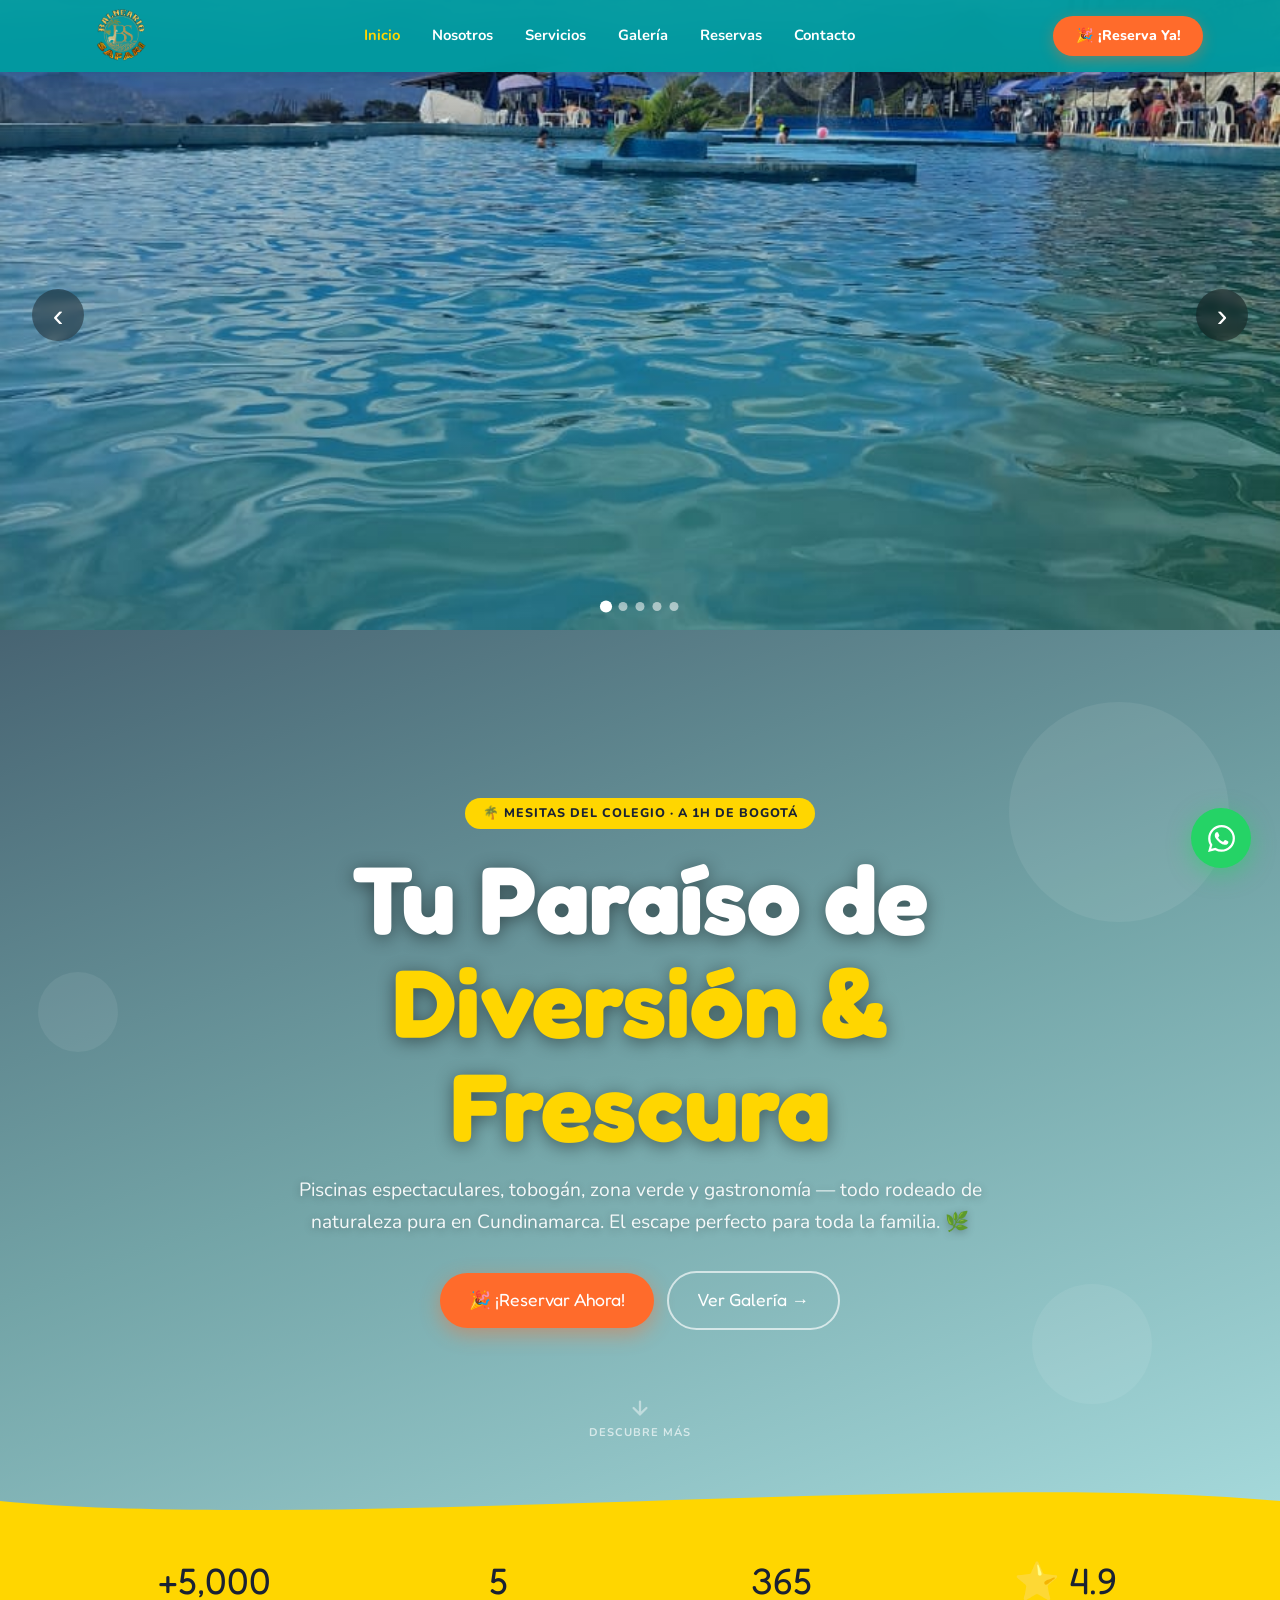
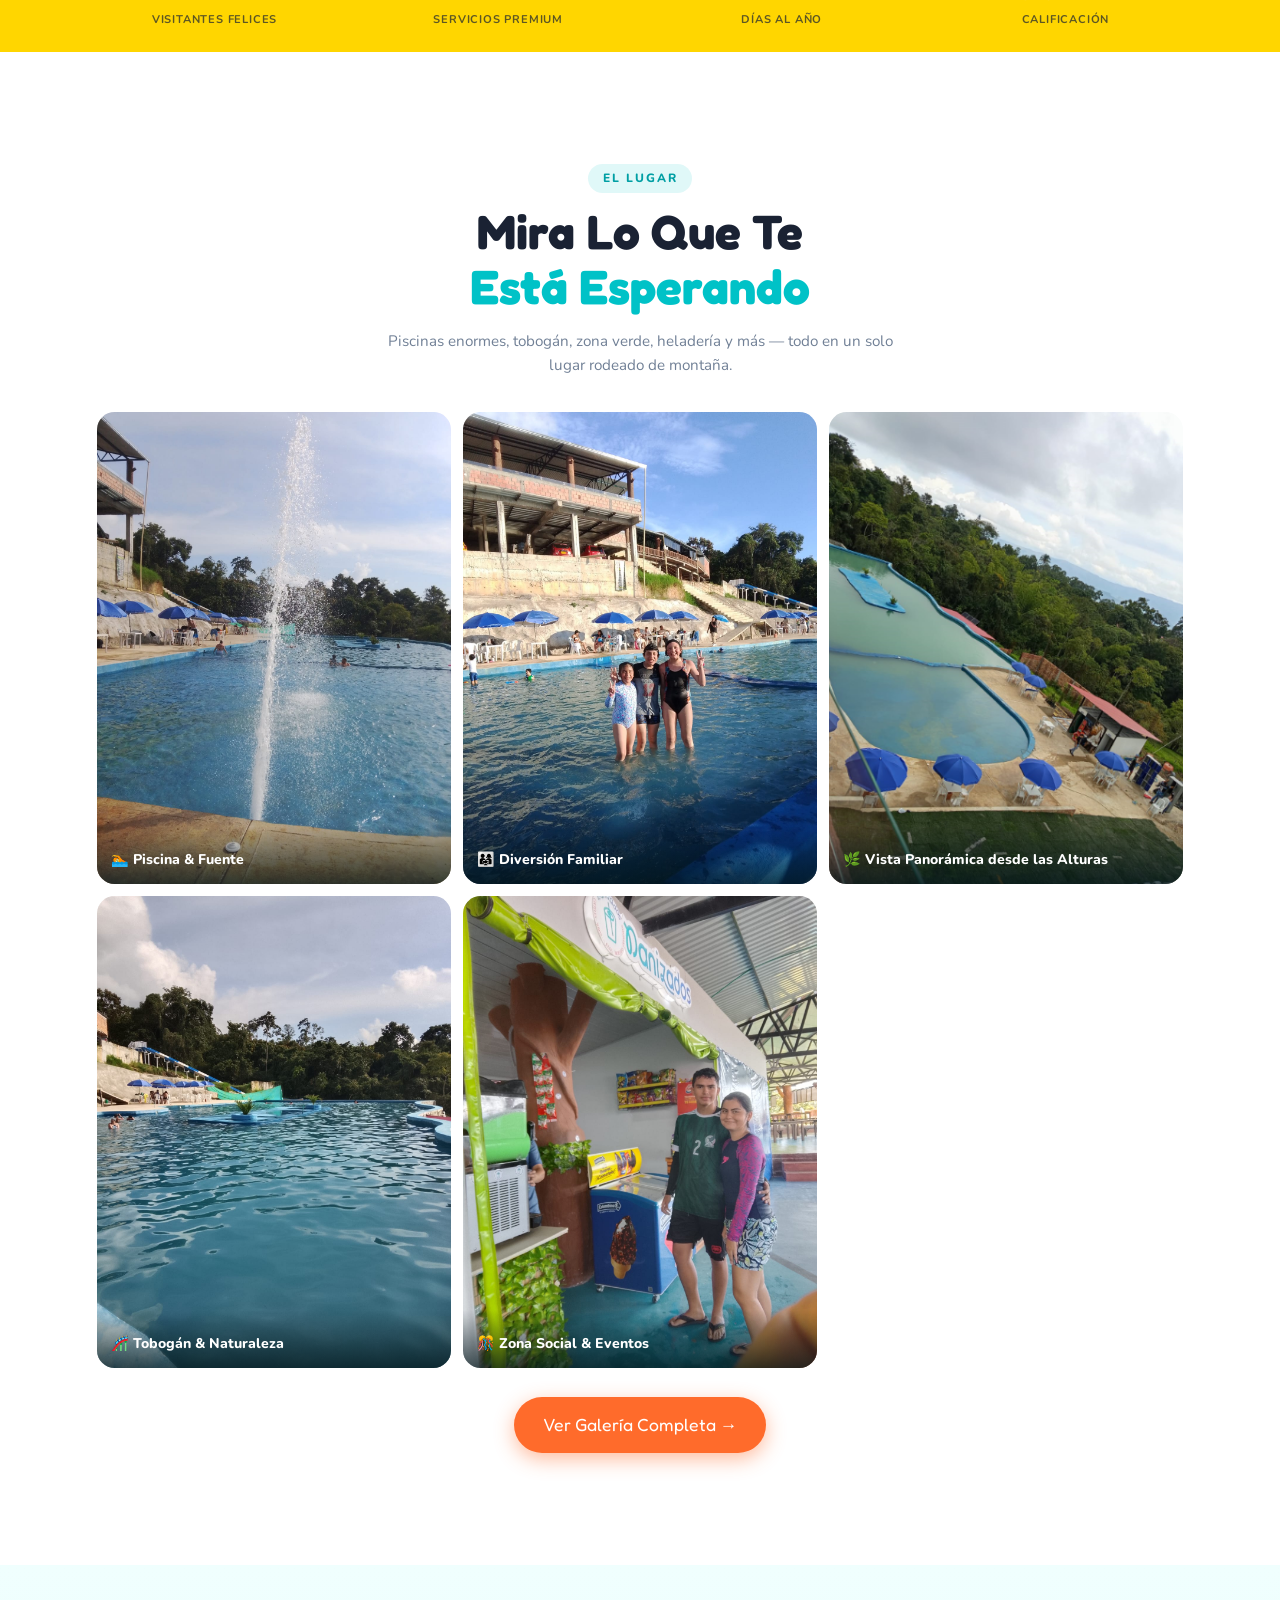
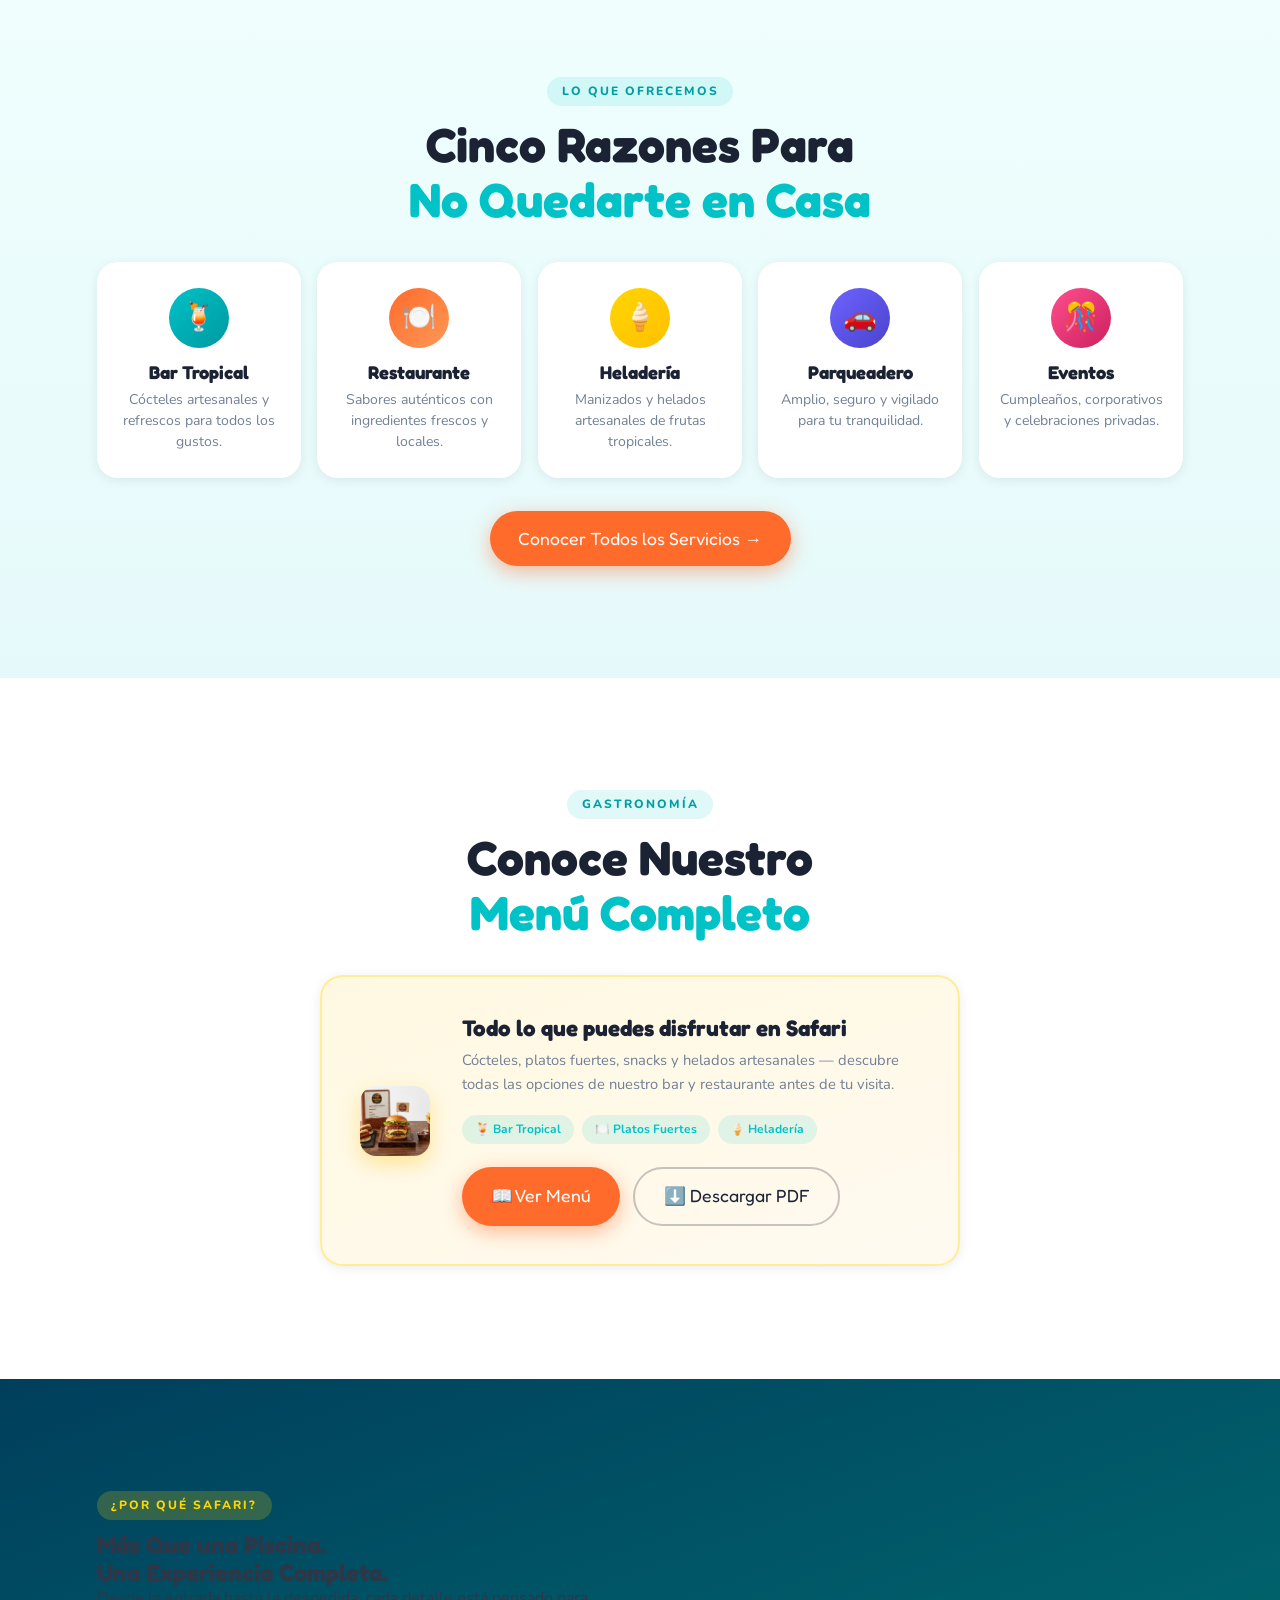
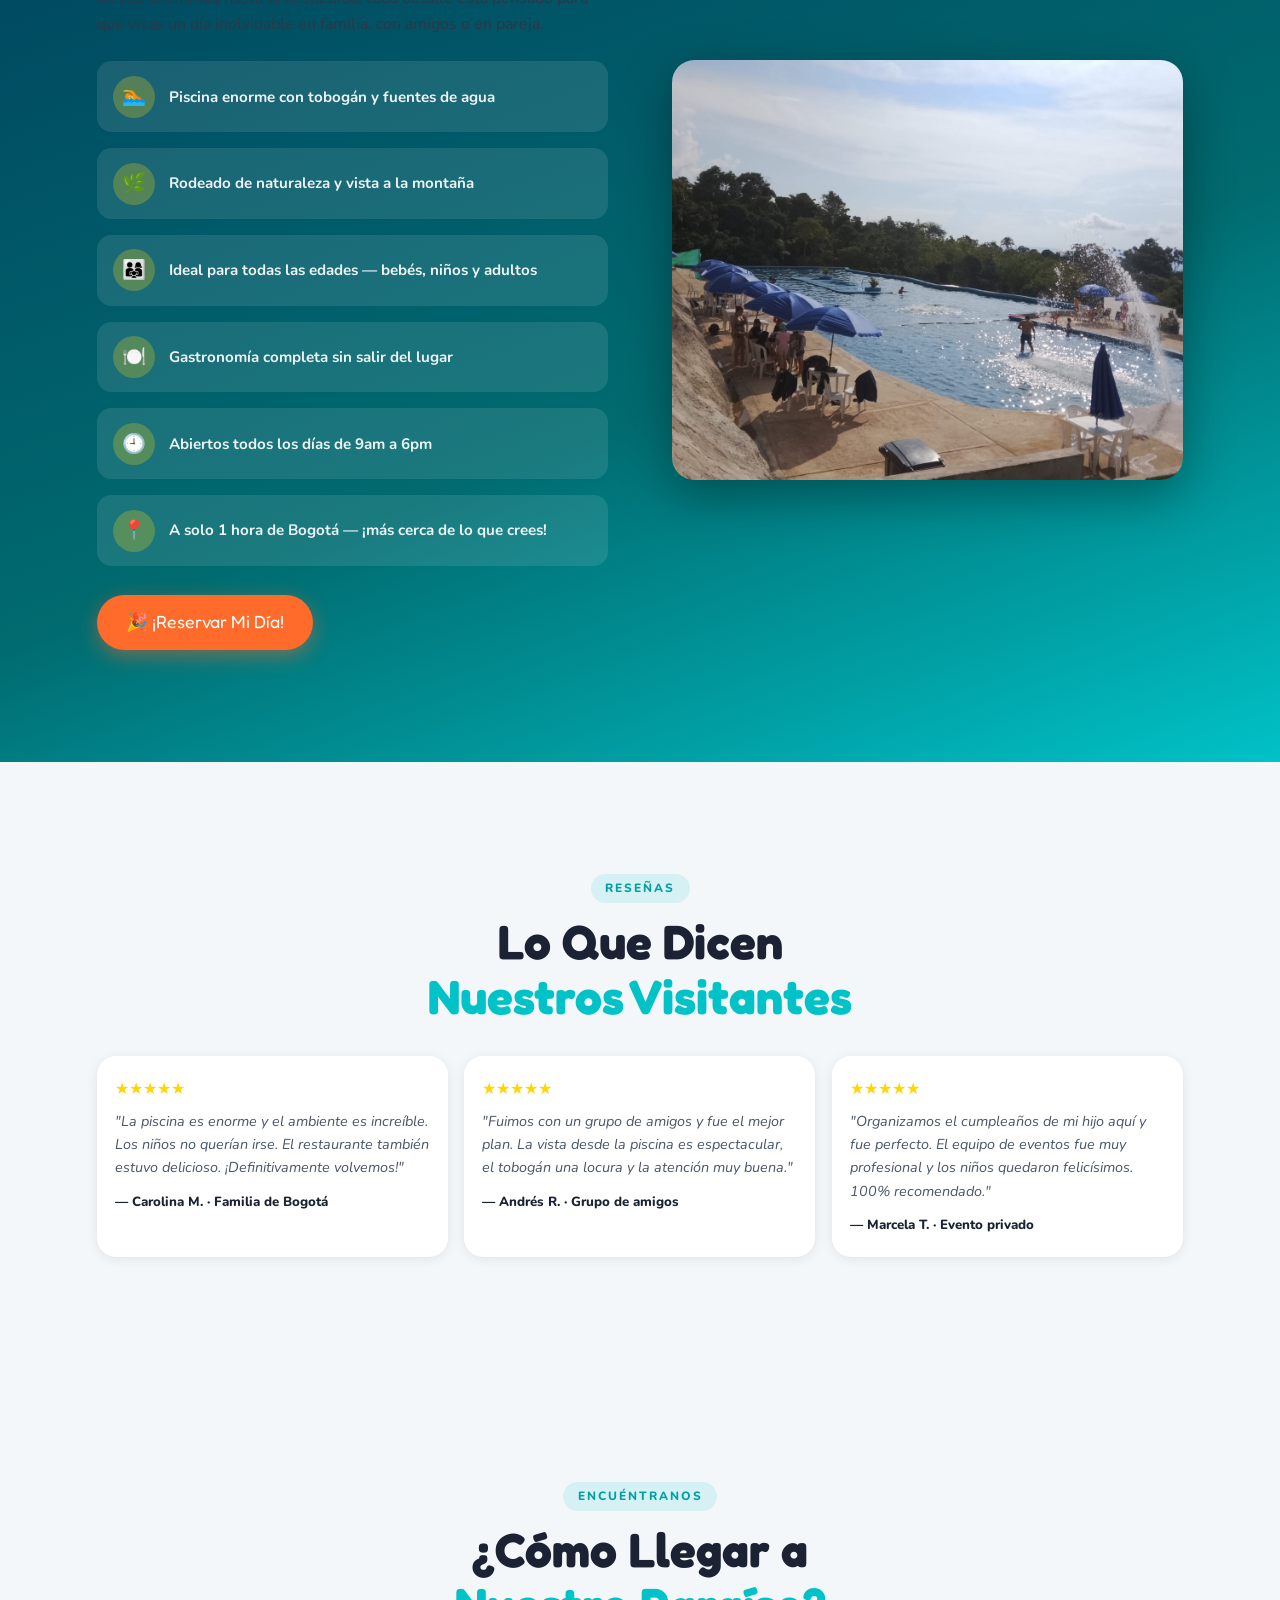
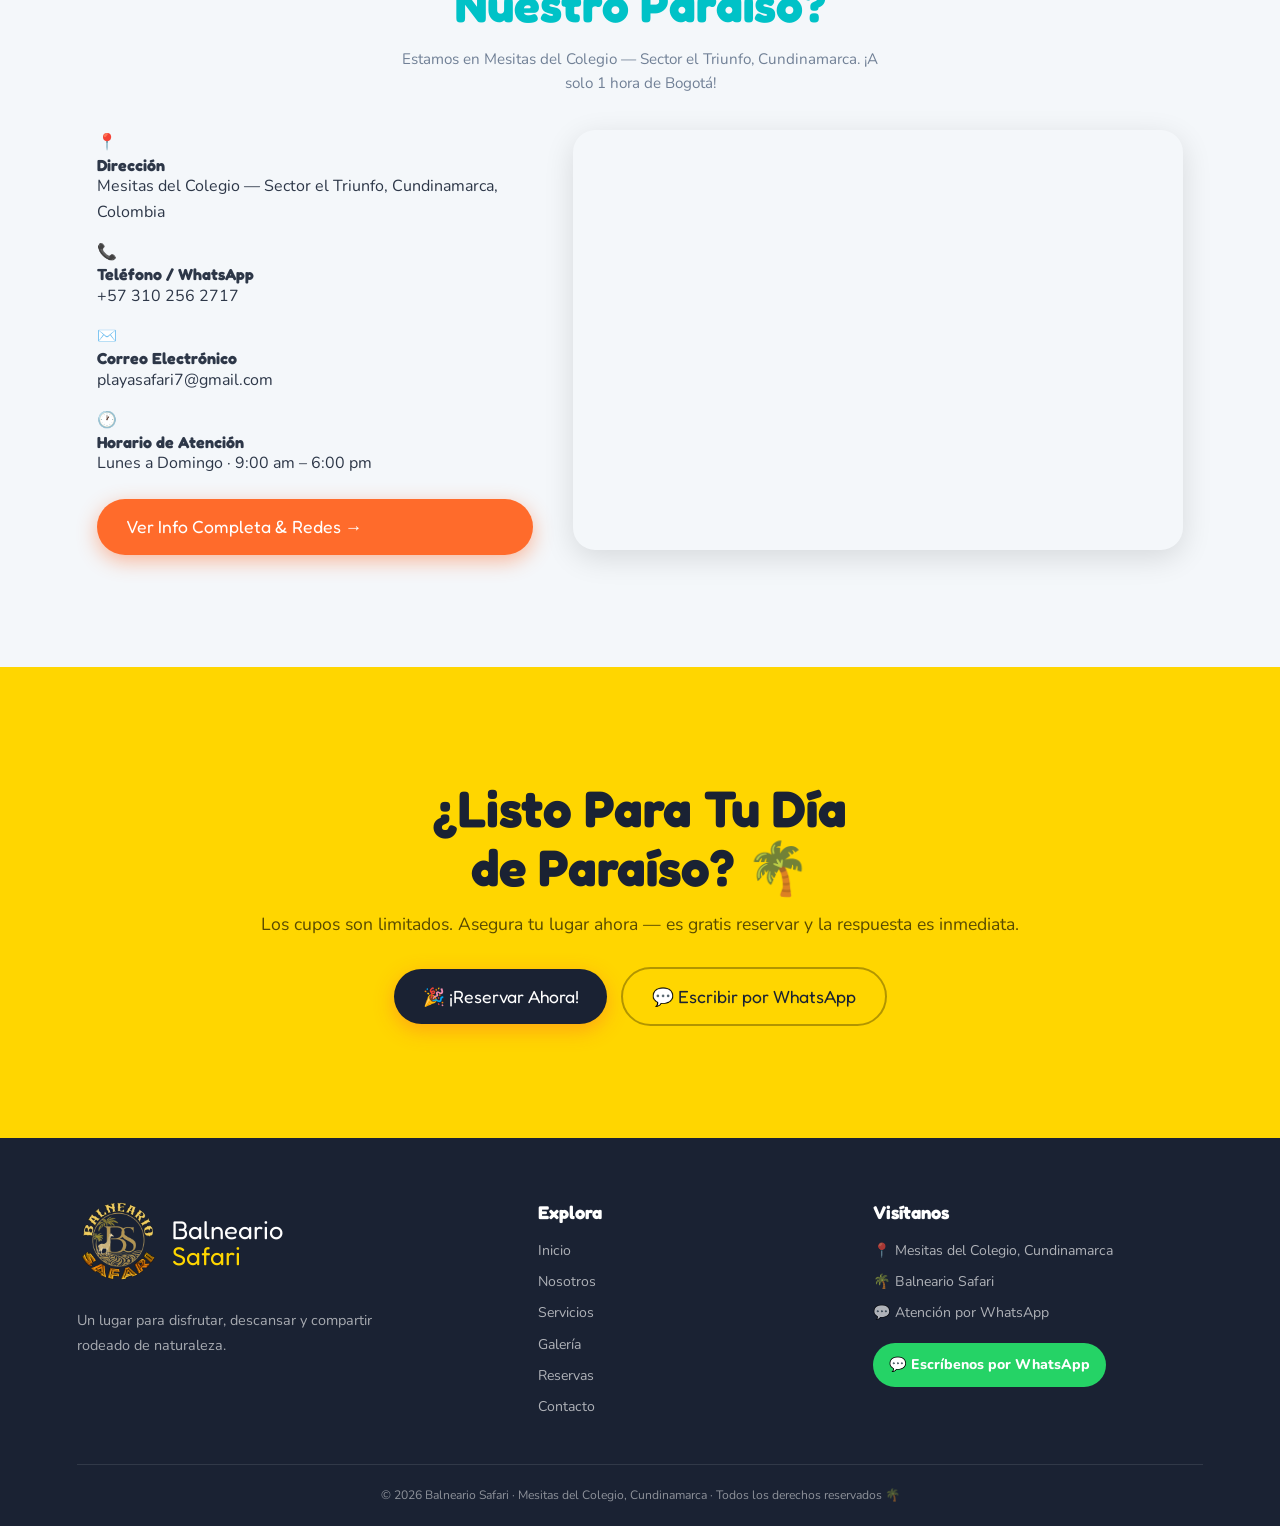
<file: index.html>
<!DOCTYPE html>
<html lang="es">
<head>
  <meta charset="UTF-8" />
  <meta name="viewport" content="width=device-width, initial-scale=1.0" />

  <!-- ══ SEO BÁSICO ══════════════════════════════════════════ -->
  <meta name="description" content="Descubre Balneario Safari en Mesitas del Colegio, Cundinamarca. Disfruta de piscinas, gastronomía, naturaleza y diversión en un espacio ideal para compartir y pasar un día inolvidable. ¡El paraíso está más cerca de lo que crees!">
  <meta name="robots" content="index, follow" />
  <meta name="theme-color" content="#003f5c" />

   <!-- Open Graph / Redes sociales -->
  <meta property="og:type" content="website" />
  <meta property="og:locale" content="es_CO" />
  <meta property="og:site_name" content="Balneario Safari" />

  <meta property="og:title" content="Balneario Safari | Piscinas y diversión en Mesitas del Colegio"/>
  <meta property="og:description" content="Piscinas, naturaleza y diversión en Balneario Safari, Mesitas del Colegio, Cundinamarca."/>
  <meta property="og:image" content="balneario-safari-mesitas-del-colegio.png"/>
  <meta property="og:image:alt" content="Balneario Safari en Mesitas del Colegio, Cundinamarca"/>


   <!-- Twitter / X Card -->
  <meta name="twitter:card" content="summary_large_image" />
  <meta name="twitter:title" content="Balneario Safari | Piscinas y diversión en Mesitas del Colegio"/>
  <meta name="twitter:description" content="Piscinas, naturaleza y diversión en Balneario Safari, Mesitas del Colegio, Cundinamarca."/>
  <meta name="twitter:image" content="balneario-safari-mesitas-del-colegio.png"/>
  <meta name="twitter:image:alt" content="Balneario Safari en Mesitas del Colegio, Cundinamarca"/>

  <!-- Open Graph / Redes sociales -->

  <!-- ══ SEGURIDAD — meta HTTP-equiv ════════════════════════
       Previene clickjacking, XSS y carga de recursos mixtos.  -->
  <meta http-equiv="X-Content-Type-Options" content="nosniff" />
  <meta http-equiv="X-Frame-Options" content="SAMEORIGIN" />
  <meta http-equiv="Referrer-Policy" content="strict-origin-when-cross-origin" />

  <title>Balneario Safari | Piscinas, Toboganes y Diversión Familiar - Cundinamarca</title>

  <link rel="icon" type="image/png" sizes="32x32" href="favicon-96x96.png"/>

  <!-- ══ FUENTES ═════════════════════════════════════════════ -->
  <link rel="preconnect" href="https://fonts.googleapis.com" />
  <link rel="preconnect" href="https://fonts.gstatic.com" crossorigin />
  <link href="https://fonts.googleapis.com/css2?family=Fredoka+One&family=Nunito:wght@400;600;700;800&display=swap" rel="stylesheet" />
  <link rel="stylesheet" href="style.css" />

  <style>
    /* ═══════════════════════════════════════════════════════
       VARIABLES LOCALES (complementan style.css global)
    ═══════════════════════════════════════════════════════ */
    :root {
      --hero-overlay: linear-gradient(
        160deg,
        rgba(0,40,60,0.72) 0%,
        rgba(0,90,95,0.55) 50%,
        rgba(0,150,155,0.35) 100%
      );
    }

    /* ═══════════════════════════════════════════════════════
       HERO — fondo de VIDEO + fallback imagen
       Cambio clave: se reemplaza la imagen estática original
       por un hero de pantalla completa con video autoplay.
       El video es muted+playsinline para reproducirse en móvil
       sin fricción. La imagen pool1.png actúa como poster.
    ═══════════════════════════════════════════════════════ */
    #inicio {
      position: relative;
      min-height: 100svh;           /* svh evita el salto en móvil */
      display: flex;
      flex-direction: column;
      align-items: center;
      justify-content: center;
      text-align: center;
      overflow: hidden;
      padding: 6rem var(--section-px) 5rem;
    }

    /* ── IMAGEN DE FONDO EN MÓVIL ──────────────────────────
       En pantallas < 768px se oculta el video y se muestra
       la imagen estática (pool1.png) como fondo del hero.
       Esto evita que el móvil descargue un archivo pesado
       y mejora drásticamente el tiempo de carga.
    ─────────────────────────────────────────────────────── */
    .hero-bg-img {
      position: absolute; inset: 0;
      width: 100%; height: 100%;
      object-fit: cover;
      z-index: 0;
      /* Visible solo en móvil; se oculta en desktop */
      display: block;
    }

    /* VIDEO — oculto en móvil, visible desde 768px */
    .hero-bg-video {
      position: absolute; inset: 0;
      width: 100%; height: 100%;
      object-fit: cover;
      z-index: 0;
      display: none; /* oculto en móvil por defecto */
    }

    /* A partir de tablet/desktop → mostrar video, ocultar imagen */
    @media (min-width: 768px) {
      .hero-bg-video { display: block; }
      .hero-bg-img   { display: none;  }
    }

    /* Overlay semitransparente sobre el video para legibilidad */
    .hero-overlay {
      position: absolute; inset: 0;
      background: var(--hero-overlay);
      z-index: 1;
    }

    /* Decoración: ola inferior para transición suave a stats-bar */
    .hero-wave {
      position: absolute; bottom: -2px; left: 0;
      width: 100%; pointer-events: none; z-index: 3;
    }
    .hero-wave svg { display: block; }

    /* Bubbles decorativas — solo desktop */
    .bubble { display: none; }

    /* Contenido del hero — encima del overlay */
    .hero-content {
      position: relative; z-index: 2;
      max-width: 720px;
      animation: fadeInUp 0.8s ease both;
    }

    .hero-badge {
      display: inline-block;
      background: var(--yellow); color: var(--dark);
      font-weight: 800; font-size: 0.78rem;
      padding: 0.35rem 1.1rem; border-radius: 50px;
      margin-bottom: 1.1rem; letter-spacing: 1px;
      text-transform: uppercase;
    }

    .hero-title {
      font-size: clamp(2.4rem, 10vw, 6rem);
      color: var(--white);
      margin-bottom: 1rem;
      line-height: 1.08;
      /* Sombra de texto para máxima legibilidad sobre el video */
      text-shadow: 0 3px 18px rgba(0,0,0,0.45);
    }
    .hero-title span { color: var(--yellow); }

    .hero-sub {
      font-size: clamp(1rem, 3.5vw, 1.2rem);
      color: rgba(255,255,255,0.92);
      line-height: 1.7;
      margin-bottom: 2rem;
      text-shadow: 0 2px 8px rgba(0,0,0,0.3);
    }

    .hero-buttons {
      display: flex; flex-direction: column;
      gap: 0.8rem; align-items: center;
    }
    .hero-buttons .btn { width: 100%; max-width: 320px; }

    /* Indicador de scroll — invita a seguir bajando */
    .scroll-hint {
      position: absolute; bottom: 5.5rem; left: 50%;
      transform: translateX(-50%);
      z-index: 2; display: none; flex-direction: column;
      align-items: center; gap: 0.3rem;
      color: rgba(255,255,255,0.65); font-size: 0.7rem;
      font-weight: 700; letter-spacing: 1px; text-transform: uppercase;
      animation: bounce 2s ease-in-out infinite;
    }
    .scroll-hint svg { opacity: 0.7; }

    @keyframes bounce {
      0%,100% { transform: translateX(-50%) translateY(0); }
      50%      { transform: translateX(-50%) translateY(6px); }
    }

    /* ═══════════════════════════════════════════════════════
       STATS BAR — barra amarilla de cifras clave
    ═══════════════════════════════════════════════════════ */
    .stats-bar {
      background: var(--yellow);
      padding: 1.4rem var(--section-px);
      display: grid; grid-template-columns: 1fr 1fr; gap: 1.2rem 0.5rem;
    }
    .stat { text-align: center; }
    .stat-num   { font-family: 'Fredoka One', cursive; font-size: clamp(1.6rem,5vw,2.3rem); color: var(--dark); }
    .stat-label { font-size: 0.7rem; font-weight: 700; color: var(--dark); opacity: 0.7; text-transform: uppercase; letter-spacing: 0.8px; }

    /* ═══════════════════════════════════════════════════════
       SECCIÓN EXPERIENCIAS — grid de imágenes reales
       NUEVA SECCIÓN: muestra las fotos del lugar clasificadas
       por categoría (piscinas, familia, gastronomía, zona social)
       para que el usuario vea de un vistazo qué le espera.
    ═══════════════════════════════════════════════════════ */
    #experiencias {
      padding: var(--section-py) 0;
      background: var(--white);
    }
    .exp-header {
      text-align: center; margin-bottom: 2.2rem;
    }

    /* Grid masonry-like 2 columnas en móvil, 3 en desktop */
    .exp-grid {
      display: grid;
      grid-template-columns: 1fr 1fr;
      gap: 0.75rem;
    }
    .exp-item {
      position: relative; border-radius: 1.1rem;
      overflow: hidden; cursor: pointer;
    }
    /* Alturas variables para dar ritmo visual */
    .exp-item:nth-child(1) { aspect-ratio: 3/4; }
    .exp-item:nth-child(2) { aspect-ratio: 3/4; }
    .exp-item:nth-child(3) { aspect-ratio: 16/9; grid-column: span 2; }
    .exp-item:nth-child(4) { aspect-ratio: 4/3; }
    .exp-item:nth-child(5) { aspect-ratio: 4/3; }

    .exp-item img {
      width: 100%; height: 100%;
      object-fit: cover;
      transition: transform 0.45s ease;
      display: block;
    }
    @media (hover: hover) {
      .exp-item:hover img { transform: scale(1.06); }
    }

    /* Etiqueta flotante en cada foto */
    .exp-label {
      position: absolute; bottom: 0; left: 0; right: 0;
      background: linear-gradient(0deg, rgba(0,20,25,0.72) 0%, transparent 100%);
      padding: 1.4rem 0.9rem 0.8rem;
      color: var(--white); font-weight: 800; font-size: 0.88rem;
    }

    /* ═══════════════════════════════════════════════════════
       SECCIÓN SERVICIOS — cards de los 5 servicios
    ═══════════════════════════════════════════════════════ */
    #servicios-home {
      padding: var(--section-py) 0;
      background: linear-gradient(180deg, #f0fffe 0%, #e6f9fa 100%);
    }
    .serv-header { text-align: center; margin-bottom: 2.2rem; }
    .serv-grid {
      display: grid; grid-template-columns: 1fr 1fr; gap: 1rem;
    }
    .serv-card {
      background: var(--white); border-radius: 1.3rem;
      padding: 1.5rem 1rem; text-align: center;
      box-shadow: var(--shadow-sm);
      transition: transform 0.25s, box-shadow 0.25s;
      border: 2px solid transparent;
    }
    @media (hover: hover) {
      .serv-card:hover {
        transform: translateY(-6px);
        box-shadow: 0 14px 40px rgba(0,194,199,0.2);
        border-color: var(--turquoise);
      }
    }
    .serv-icon {
      width: 60px; height: 60px; border-radius: 50%;
      display: flex; align-items: center; justify-content: center;
      font-size: 1.7rem; margin: 0 auto 0.85rem;
    }
    .serv-card h3 { font-size: clamp(0.95rem,3vw,1.15rem); color: var(--dark); margin-bottom: 0.4rem; }
    .serv-card p  { font-size: clamp(0.76rem,2.5vw,0.88rem); color: var(--muted); line-height: 1.5; }
    .serv-cta { text-align: center; margin-top: 2rem; }

    /* ═══════════════════════════════════════════════════════
       SECCIÓN CÓMO LLEGAR — mapa + cards de info
       Reutiliza los estilos .contact-card de style.css global
       y añade el layout propio de esta sección en el index.
    ═══════════════════════════════════════════════════════ */
    #como-llegar {
      padding: var(--section-py) 0;
      background: var(--gray);
    }
    .llegar-header {
      text-align: center; margin-bottom: 2.2rem;
    }
    .llegar-grid {
      display: flex; flex-direction: column; gap: 1.4rem;
    }
    .llegar-info {
      display: flex; flex-direction: column; gap: 0.9rem;
    }
    /* Reutiliza .map-container de contacto — mismos estilos */
    #como-llegar .map-container {
      border-radius: 1.4rem; overflow: hidden;
      box-shadow: var(--shadow-md); height: 260px;
    }
    #como-llegar .map-container iframe {
      width: 100%; height: 100%; border: none; display: block;
    }
    /* Desktop: grid de dos columnas igual que contacto.html */
    @media (min-width: 768px) {
      .llegar-grid {
        display: grid;
        grid-template-columns: 1fr 1.4fr;
        gap: 2.5rem;
        align-items: start;
      }
      #como-llegar .map-container { height: 420px; }
    }

    /* ═══════════════════════════════════════════════════════
       NUEVA SECCIÓN: refuerza la propuesta de valor única
       del lugar antes de llegar al CTA de reservas.
    ═══════════════════════════════════════════════════════ */
    #por-que {
      padding: var(--section-py) 0;
      background: linear-gradient(160deg,#003f5c 0%,#006b70 60%,#00C2C7 100%);
    }
    .porq-inner {
      display: flex; flex-direction: column; gap: 2.5rem;
    }
    .porq-text h2 { color: var(--white); font-size: clamp(1.8rem,6vw,3rem); margin-bottom: 1rem; }
    .porq-text p  { color: rgba(255,255,255,0.85); line-height: 1.8; font-size: clamp(0.93rem,3vw,1.05rem); }

    .porq-list { display: flex; flex-direction: column; gap: 1rem; margin-top: 1.5rem; }
    .porq-item {
      display: flex; align-items: center; gap: 0.9rem;
      background: rgba(255,255,255,0.1); border-radius: 0.9rem;
      padding: 0.9rem 1rem; backdrop-filter: blur(4px);
    }
    .porq-icon {
      width: 42px; height: 42px; border-radius: 50%;
      background: rgba(255,214,0,0.25);
      display: flex; align-items: center; justify-content: center;
      font-size: 1.2rem; flex-shrink: 0;
    }
    .porq-item span { color: rgba(255,255,255,0.92); font-weight: 700; font-size: 0.95rem; }

    /* Imagen lateral — piscina con niños (pool4.png) */
    .porq-img { border-radius: 1.4rem; overflow: hidden; box-shadow: 0 16px 50px rgba(0,0,0,0.35); }
    .porq-img img { width: 100%; height: 300px; object-fit: cover; display: block; }

    /* ═══════════════════════════════════════════════════════
       SECCIÓN RESEÑAS — prueba social con testimonios
       NUEVA SECCIÓN: aumenta la confianza antes del CTA final.
    ═══════════════════════════════════════════════════════ */
    #resenas {
      padding: var(--section-py) 0; background: var(--gray);
    }
    .res-header { text-align: center; margin-bottom: 2rem; }
    .res-grid { display: flex; flex-direction: column; gap: 1rem; }
    .res-card {
      background: var(--white); border-radius: 1.2rem;
      padding: 1.3rem 1.1rem; box-shadow: var(--shadow-sm);
    }
    .res-stars { color: #FFD600; font-size: 1rem; margin-bottom: 0.5rem; }
    .res-card p { font-size: 0.9rem; color: #4A5568; line-height: 1.6; margin-bottom: 0.8rem; font-style: italic; }
    .res-author { font-weight: 800; font-size: 0.83rem; color: var(--dark); }

    /* ═══════════════════════════════════════════════════════
       SECCIÓN CTA RESERVA — llamado final a la acción
    ═══════════════════════════════════════════════════════ */
    #cta-final {
      padding: var(--section-py) 0;
      background: var(--yellow);
      text-align: center;
    }
    #cta-final h2 { color: var(--dark); font-size: clamp(1.8rem,6vw,3.2rem); margin-bottom: 0.8rem; }
    #cta-final p  { color: rgba(0,0,0,0.65); margin-bottom: 1.8rem; font-size: clamp(0.95rem,3vw,1.1rem); }
    .cta-btns { display: flex; flex-direction: column; align-items: center; gap: 0.85rem; }
    .cta-btns .btn { width: 100%; max-width: 300px; }

    /* ═══════════════════════════════════════════════════════
       RESPONSIVE — TABLET ≥ 600px
    ═══════════════════════════════════════════════════════ */
    @media (min-width: 600px) {
      .stats-bar    { grid-template-columns: repeat(4,1fr); }
      .hero-buttons { flex-direction: row; justify-content: center; }
      .hero-buttons .btn { width: auto; }
      .serv-grid    { grid-template-columns: repeat(3,1fr); }
      .res-grid     { display: grid; grid-template-columns: 1fr 1fr; }
      .cta-btns     { flex-direction: row; justify-content: center; }
      .cta-btns .btn { width: auto; }

      /* Experiencias: 3 columnas */
      .exp-grid { grid-template-columns: 1fr 1fr 1fr; }
      .exp-item:nth-child(1) { aspect-ratio: 3/4; }
      .exp-item:nth-child(2) { aspect-ratio: 3/4; }
      .exp-item:nth-child(3) { aspect-ratio: 3/4; grid-column: auto; }
      .exp-item:nth-child(4) { aspect-ratio: 3/4; }
      .exp-item:nth-child(5) { aspect-ratio: 3/4; }
    }

    /* ═══════════════════════════════════════════════════════
       RESPONSIVE — DESKTOP ≥ 768px
    ═══════════════════════════════════════════════════════ */

    @media (min-width: 768px) {
      .serv-grid  { grid-template-columns: repeat(5,1fr); }
      .res-grid   { grid-template-columns: repeat(3,1fr); }
      .porq-inner { display: grid; grid-template-columns: 1fr 1fr; gap: 4rem; align-items: center; }
      .porq-img img { height: 420px; }
      .scroll-hint { display: flex; }
    }

    /* ═══════════════════════════════════════════════════════
       RESPONSIVE — DESKTOP ≥ 1024px
    ═══════════════════════════════════════════════════════ */
    @media (min-width: 1024px) {
      #inicio { padding: 7rem 6% 9rem; }

      /* Bubbles decorativas flotantes */
      .bubble {
        display: block; position: absolute; border-radius: 50%;
        background: rgba(255,255,255,0.07); z-index: 2;
        animation: floatY 6s ease-in-out infinite;
      }
      .b1 { width: 220px; height: 220px; top: 8%;  right: 4%;  animation-delay: 0s; }
      .b2 { width: 120px; height: 120px; bottom: 14%; right: 10%; animation-delay: 2s; }
      .b3 { width:  80px; height:  80px; top: 38%; left: 3%;  animation-delay: 1s; }
    }
  </style>
</head>
<body>

<!-- ══════════════════════════════════════════════════════════
     PROMO BANNER
══════════════════════════════════════════════════════════ 
  <div class="promo-banner">
  🌴 ¡Abiertos todos los días de 9am a 6pm! · <a href="reservas.html">Reserva ahora y asegura tu cupo →</a>
</div>
  -->


<!-- ══════════════════════════════════════════════════════════
     NAVEGACIÓN
══════════════════════════════════════════════════════════ -->
<nav id="navbar" role="navigation" aria-label="Menú principal">
   <a href="index.html" class="logo" aria-label="Balneario Safari - Inicio">
    <img src="Logo.png" alt="Balneario Safari"/>
  </a>
  <a href="#" class="mobile-brand-name" style="position: absolute; left: 50%; transform: translateX(-50%);">Balneario Safari</a>
  <ul class="nav-links" id="navLinks">
    <li><a href="index.html" aria-current="page">Inicio</a></li>
    <li><a href="nosotros.html">Nosotros</a></li>
    <li><a href="servicios.html">Servicios</a></li>
    <li><a href="galeria.html">Galería</a></li>
    <li><a href="reservas.html">Reservas</a></li>
    <li><a href="contacto.html">Contacto</a></li>
  </ul>
  <a href="reservas.html" class="nav-cta">🎉 ¡Reserva Ya!</a>
  
  <button class="hamburger" id="hamburger"
          aria-label="Abrir menú" aria-expanded="false" aria-controls="navLinks">
    <span></span><span></span><span></span>
  </button>
</nav>

<!-- ══════════════════════════════════════════════════════════
     HERO — VIDEO DE FONDO (pool4 / panoramica como fallback)
     Se usa pool4.png como poster para evitar pantalla negra
     mientras carga el video. El video se silencia y reproduce
     automáticamente (requisito de navegadores móviles).
══════════════════════════════════════════════════════════ -->
  <!-- ═══════════════════════════════════════════════════════════
     PASARELA DE FOTOGRAFÍAS
═══════════════════════════════════════════════════════════ -->

  <!-- ═══════════════════════════════════════════════════════════
     PASARELA DE FOTOGRAFÍAS
═══════════════════════════════════════════════════════════ -->
<section class="photo-slider" aria-label="Galería de Balneario Safari">

  <div class="slider-track">

    <div class="slide active">
      <img src="Foto1.jpeg" alt="Balneario Safari - Foto 1">
    </div>

    <div class="slide">
      <img src="Foto2.jpeg" alt="Balneario Safari - Foto 2">
    </div>

    <div class="slide">
      <img src="Foto3.jpeg" alt="Balneario Safari - Foto 3">
    </div>

    <div class="slide">
      <img src="Foto4.jpeg" alt="Balneario Safari - Foto 4">
    </div>

    <div class="slide">
      <img src="Foto5.PNG" alt="Balneario Safari - Foto 5">
    </div>

  </div>

  <!-- Flecha anterior -->
  <button
    class="slider-btn slider-prev"
    aria-label="Fotografía anterior">
    ‹
  </button>

  <!-- Flecha siguiente -->
  <button
    class="slider-btn slider-next"
    aria-label="Fotografía siguiente">
    ›
  </button>

  <!-- Indicadores -->
  <div class="slider-dots" aria-label="Indicadores de la galería">

    <button
      class="dot active"
      aria-label="Ir a fotografía 1">
    </button>

    <button
      class="dot"
      aria-label="Ir a fotografía 2">
    </button>

    <button
      class="dot"
      aria-label="Ir a fotografía 3">
    </button>

    <button
      class="dot"
      aria-label="Ir a fotografía 4">
    </button>

    <button
      class="dot"
      aria-label="Ir a fotografía 5">
    </button>

  </div>

</section>

<section id="inicio" aria-label="Sección de inicio">

  <!-- Burbujas decorativas (solo desktop) -->
  <div class="bubble b1" aria-hidden="true"></div>
  <div class="bubble b2" aria-hidden="true"></div>
  <div class="bubble b3" aria-hidden="true"></div>

  <!-- IMAGEN DE FONDO — solo visible en móvil (< 768px)
       Usa pool1.png: la piscina con tobogán y naturaleza,
       la foto más impactante del lugar. loading="eager"
       porque es el elemento visual principal en móvil. -->
   <!--
  <img
    class="hero-bg-img"
    src="pool1.png"
    alt=""
    aria-hidden="true"
    loading="eager"
    fetchpriority="high"
    width="900" height="1200"
  />

  <!-- VIDEO DE FONDO — solo visible en desktop (≥ 768px)
       preload="none" evita que el móvil descargue el video
       aunque el elemento esté en el DOM.
       JS lo activa con .load() solo cuando detecta desktop. -->
   <!--
  <video
    class="hero-bg-video"
    autoplay muted loop playsinline
    poster="pool1.png"
    aria-hidden="true"
    preload="none"
  >
    <source src="video.mp4" type="video/mp4" />
  </video>
-->
  <!-- Overlay oscuro para contraste del texto -->
  <div class="hero-overlay" aria-hidden="true"></div>

  <!-- CONTENIDO PRINCIPAL DEL HERO -->
  <div class="hero-content">
    <span class="hero-badge">🌴 Mesitas del Colegio · A 1h de Bogotá</span>

    <h1 class="hero-title">
      Tu Paraíso de<br/><span>Diversión & Frescura</span>
    </h1>

    <p class="hero-sub">
      Piscinas espectaculares, tobogán, zona verde y gastronomía — todo
      rodeado de naturaleza pura en Cundinamarca. El escape perfecto para
      toda la familia. 🌿
    </p>

    <div class="hero-buttons">
      <!-- CTA principal: máxima visibilidad -->
      <a href="reservas.html" class="btn btn-primary">🎉 ¡Reservar Ahora!</a>
      <!-- CTA secundario: ver antes de decidir -->
      <a href="galeria.html"  class="btn btn-secondary">Ver Galería →</a>
    </div>
  </div>

  <!-- Indicador de scroll -->
  <div class="scroll-hint" aria-hidden="true">
    <svg width="22" height="22" viewBox="0 0 24 24" fill="none" stroke="currentColor" stroke-width="2.5" stroke-linecap="round">
      <path d="M12 5v14M5 12l7 7 7-7"/>
    </svg>
    Descubre más
  </div>

  <!-- Ola de transición al stats-bar amarillo -->
  <div class="hero-wave" aria-hidden="true">
    <svg viewBox="0 0 1440 70" xmlns="http://www.w3.org/2000/svg" preserveAspectRatio="none">
      <path d="M0,35 C360,70 1080,0 1440,35 L1440,70 L0,70 Z" fill="#FFD600"/>
    </svg>
  </div>
</section>

<!-- ══════════════════════════════════════════════════════════
     STATS BAR — cifras de confianza
══════════════════════════════════════════════════════════ -->
<div class="stats-bar" role="region" aria-label="Estadísticas">
  <div class="stat">
    <div class="stat-num">+5,000</div>
    <div class="stat-label">Visitantes Felices</div>
  </div>
  <div class="stat">
    <div class="stat-num">5</div>
    <div class="stat-label">Servicios Premium</div>
  </div>
  <div class="stat">
    <div class="stat-num">365</div>
    <div class="stat-label">Días al Año</div>
  </div>
  <div class="stat">
    <div class="stat-num">⭐ 4.9</div>
    <div class="stat-label">Calificación</div>
  </div>
</div>

<!-- ══════════════════════════════════════════════════════════
     EXPERIENCIAS — galería compacta con fotos reales
     NUEVA SECCIÓN: las fotos analizadas se distribuyen aquí
     según su categoría para narrar visualmente el lugar.
     - pool1.png → HERO SECTION (fondo video)
     - pool2.png → Fuente / animación (impacto emocional)
     - pool3.png → Gente disfrutando (prueba social)
     - pool4.png → Niños felices (familia)
     - familia3.png → Zona social / instalaciones
     Todas con loading="lazy" excepto la del hero.
══════════════════════════════════════════════════════════ -->
<section id="experiencias" aria-labelledby="exp-titulo">
  <div class="container">

    <div class="exp-header reveal">
      <span class="section-label">El Lugar</span>
      <h2 class="section-title" id="exp-titulo">
        Mira Lo Que Te<br/><span>Está Esperando</span>
      </h2>
      <p style="color:var(--muted);max-width:540px;margin:0.6rem auto 0;font-size:0.95rem;line-height:1.6;">
        Piscinas enormes, tobogán, zona verde, heladería y más — todo en un solo lugar rodeado de montaña.
      </p>
    </div>

    <div class="exp-grid">

      <!-- Imagen 1: Piscina con fuente (pool2.png) — impacto -->
      <div class="exp-item reveal">
        <img src="pool2.png"
             alt="Piscina principal con fuente de agua y visitantes en Balneario Safari"
             loading="lazy" width="400" height="533" />
        <div class="exp-label">🏊 Piscina & Fuente</div>
      </div>

      <!-- Imagen 2: Niños felices en la piscina (pool4.png) — familia -->
      <div class="exp-item reveal">
        <img src="pool4.png"
             alt="Niños felices posando en la piscina de Balneario Safari"
             loading="lazy" width="400" height="533" />
        <div class="exp-label">👨‍👩‍👧 Diversión Familiar</div>
      </div>

      <!-- Imagen 3: Vista panorámica (pool.png) — ancho completo -->
      <div class="exp-item reveal">
        <img src="pool.png"
             alt="Vista aérea panorámica de la piscina infinita con sombrillas azules y montañas al fondo"
             loading="lazy" width="900" height="506" />
        <div class="exp-label">🌿 Vista Panorámica desde las Alturas</div>
      </div>

      <!-- Imagen 4: Piscina con tobogán y naturaleza (pool1.png) -->
      <div class="exp-item reveal">
        <img src="pool1.png"
             alt="Piscina amplia con tobogán verde y exuberante vegetación de fondo"
             loading="lazy" width="400" height="533" />
        <div class="exp-label">🎢 Tobogán & Naturaleza</div>
      </div>

      <!-- Imagen 5: Zona social con sombrillas (familia3.png) -->
      <div class="exp-item reveal">
        <img src="familia3.png"
             alt="Zona social con mesas, sombrillas y área de juegos en Balneario Safari"
             loading="lazy" width="400" height="533" />
        <div class="exp-label">🎊 Zona Social & Eventos</div>
      </div>

    </div>

    <!-- CTA hacia la galería completa -->
    <div style="text-align:center;margin-top:1.8rem;">
      <a href="galeria.html" class="btn btn-primary" style="text-decoration:none">
        Ver Galería Completa →
      </a>
    </div>

  </div>
</section>

<!-- ══════════════════════════════════════════════════════════
     SERVICIOS — resumen de los 5 servicios principales
══════════════════════════════════════════════════════════ -->
<section id="servicios-home" aria-labelledby="serv-titulo">
  <div class="container">

    <div class="serv-header reveal">
      <span class="section-label">Lo Que Ofrecemos</span>
      <h2 class="section-title" id="serv-titulo">
        Cinco Razones Para<br/><span>No Quedarte en Casa</span>
      </h2>
    </div>

    <div class="serv-grid">
      <div class="serv-card reveal">
        <div class="serv-icon" style="background:linear-gradient(135deg,#00C2C7,#0098a0)">🍹</div>
        <h3>Bar Tropical</h3>
        <p>Cócteles artesanales y refrescos para todos los gustos.</p>
      </div>
      <div class="serv-card reveal">
        <div class="serv-icon" style="background:linear-gradient(135deg,#FF6B2B,#ff9857)">🍽️</div>
        <h3>Restaurante</h3>
        <p>Sabores auténticos con ingredientes frescos y locales.</p>
      </div>
      <div class="serv-card reveal">
        <div class="serv-icon" style="background:linear-gradient(135deg,#FFD600,#ffc000)">🍦</div>
        <h3>Heladería</h3>
        <p>Manizados y helados artesanales de frutas tropicales.</p>
      </div>
      <div class="serv-card reveal">
        <div class="serv-icon" style="background:linear-gradient(135deg,#6C63FF,#4a43cc)">🚗</div>
        <h3>Parqueadero</h3>
        <p>Amplio, seguro y vigilado para tu tranquilidad.</p>
      </div>
      <div class="serv-card reveal">
        <div class="serv-icon" style="background:linear-gradient(135deg,#FF4E8C,#cc2060)">🎊</div>
        <h3>Eventos</h3>
        <p>Cumpleaños, corporativos y celebraciones privadas.</p>
      </div>
    </div>

    <div class="serv-cta reveal">
      <a href="servicios.html" class="btn btn-primary" style="text-decoration:none">
        Conocer Todos los Servicios →
      </a>
    </div>

  </div>
</section>

  <!-- ══════════════════════════════════════════════════════════
     MENÚ RESTAURANTE — acceso al PDF del menú
══════════════════════════════════════════════════════════ -->
<section id="menu-restaurante" aria-labelledby="menu-titulo">
  <div class="container">

    <div class="menu-header reveal">
      <span class="section-label">Gastronomía</span>
      <h2 class="section-title" id="menu-titulo">
        Conoce Nuestro<br/><span>Menú Completo</span>
      </h2>
    </div>

    <div class="menu-card reveal">
      <div class="menu-card-icon">
        <img src="Foto5.PNG" alt="Menú de Balneario Safari" loading="lazy" />
      </div>

      <div class="menu-card-body">
        <h3>Todo lo que puedes disfrutar en Safari</h3>
        <p>Cócteles, platos fuertes, snacks y helados artesanales — descubre
           todas las opciones de nuestro bar y restaurante antes de tu visita.</p>

        <div class="menu-tags">
          <span class="menu-tag">🍹 Bar Tropical</span>
          <span class="menu-tag">🍽️ Platos Fuertes</span>
          <span class="menu-tag">🍦 Heladería</span>
        </div>

        <div class="menu-actions">
          <a href="menu-safari.pdf" target="_blank" rel="noopener noreferrer"
             class="btn btn-primary" aria-label="Ver menú de Balneario Safari en PDF (se abre en pestaña nueva)">
            📖 Ver Menú
          </a>
          <a href="menu-safari.pdf" download
             class="btn btn-secondary" aria-label="Descargar menú de Balneario Safari en PDF">
            ⬇️ Descargar PDF
          </a>
        </div>
      </div>
    </div>

  </div>
</section>

<!-- ══════════════════════════════════════════════════════════
     ¿POR QUÉ ELEGIRNOS? — propuesta de valor diferenciada
     NUEVA SECCIÓN: responde la pregunta implícita del visitante.
     Imagen: pool3.png (piscina con gente disfrutando = vida real)
══════════════════════════════════════════════════════════ -->
<section id="por-que" aria-labelledby="porq-titulo">
  <div class="container">
    <div class="porq-inner">

      <!-- Texto + lista de beneficios -->
      <div class="reveal">
        <span class="section-label" style="background:rgba(255,214,0,0.2);color:var(--yellow)">
          ¿Por Qué Safari?
        </span>
        <h2 id="porq-titulo">
          Más Que una Piscina.<br/>Una Experiencia Completa.
        </h2>
        <p>Desde la entrada hasta la despedida, cada detalle está pensado
           para que vivas un día inolvidable en familia, con amigos o en pareja.</p>

        <div class="porq-list">
          <div class="porq-item">
            <div class="porq-icon">🏊</div>
            <span>Piscina enorme con tobogán y fuentes de agua</span>
          </div>
          <div class="porq-item">
            <div class="porq-icon">🌿</div>
            <span>Rodeado de naturaleza y vista a la montaña</span>
          </div>
          <div class="porq-item">
            <div class="porq-icon">👨‍👩‍👧</div>
            <span>Ideal para todas las edades — bebés, niños y adultos</span>
          </div>
          <div class="porq-item">
            <div class="porq-icon">🍽️</div>
            <span>Gastronomía completa sin salir del lugar</span>
          </div>
          <div class="porq-item">
            <div class="porq-icon">🕘</div>
            <span>Abiertos todos los días de 9am a 6pm</span>
          </div>
          <div class="porq-item">
            <div class="porq-icon">📍</div>
            <span>A solo 1 hora de Bogotá — ¡más cerca de lo que crees!</span>
          </div>
        </div>

        <div style="margin-top:1.8rem;">
          <a href="reservas.html" class="btn btn-primary" style="text-decoration:none">
            🎉 ¡Reservar Mi Día!
          </a>
        </div>
      </div>

      <!-- Imagen lateral: piscina con gente disfrutando (pool3.png) -->
      <div class="porq-img reveal">
        <img src="pool3.png"
             alt="Visitantes disfrutando la piscina de Balneario Safari en un día soleado"
             loading="lazy" width="600" height="800" />
      </div>

    </div>
  </div>
</section>

<!-- ══════════════════════════════════════════════════════════
     RESEÑAS — prueba social con testimonios reales
     NUEVA SECCIÓN: aumenta conversión al mostrar experiencias
     de visitantes anteriores. Calificación ⭐ 4.9 como social proof.
══════════════════════════════════════════════════════════ -->
<section id="resenas" aria-labelledby="res-titulo">
  <div class="container">

    <div class="res-header reveal">
      <span class="section-label">Reseñas</span>
      <h2 class="section-title" id="res-titulo">
        Lo Que Dicen<br/><span>Nuestros Visitantes</span>
      </h2>
    </div>

    <div class="res-grid">

      <div class="res-card reveal">
        <div class="res-stars" aria-label="5 estrellas">★★★★★</div>
        <p>"La piscina es enorme y el ambiente es increíble. Los niños no querían irse. El restaurante también estuvo delicioso. ¡Definitivamente volvemos!"</p>
        <div class="res-author">— Carolina M. · Familia de Bogotá</div>
      </div>

      <div class="res-card reveal">
        <div class="res-stars" aria-label="5 estrellas">★★★★★</div>
        <p>"Fuimos con un grupo de amigos y fue el mejor plan. La vista desde la piscina es espectacular, el tobogán una locura y la atención muy buena."</p>
        <div class="res-author">— Andrés R. · Grupo de amigos</div>
      </div>

      <div class="res-card reveal">
        <div class="res-stars" aria-label="5 estrellas">★★★★★</div>
        <p>"Organizamos el cumpleaños de mi hijo aquí y fue perfecto. El equipo de eventos fue muy profesional y los niños quedaron felicísimos. 100% recomendado."</p>
        <div class="res-author">— Marcela T. · Evento privado</div>
      </div>

    </div>

  </div>
</section>

<!-- ══════════════════════════════════════════════════════════
     CÓMO LLEGAR — sección compacta igual a contacto.html
══════════════════════════════════════════════════════════ -->
<section id="como-llegar" aria-labelledby="llegar-titulo">
  <div class="container">

    <div class="llegar-header reveal">
      <span class="section-label">Encuéntranos</span>
      <h2 class="section-title" id="llegar-titulo">
        ¿Cómo Llegar a<br/><span>Nuestro Paraíso?</span>
      </h2>
      <p style="color:var(--muted);max-width:500px;margin:0.5rem auto 0;font-size:0.95rem;line-height:1.6;">
        Estamos en Mesitas del Colegio — Sector el Triunfo, Cundinamarca. ¡A solo 1 hora de Bogotá!
      </p>
    </div>

    <div class="llegar-grid">

      <!-- Cards de información de contacto -->
      <div class="llegar-info reveal">

        <div class="contact-card">
          <div class="contact-icon">📍</div>
          <div>
            <h4>Dirección</h4>
            <p>Mesitas del Colegio — Sector el Triunfo, Cundinamarca, Colombia</p>
          </div>
        </div>

        <a href="tel:+573102562717" class="contact-card contact-card-link">
          <div class="contact-icon">📞</div>
          <div>
            <h4>Teléfono / WhatsApp</h4>
            <p>+57 310 256 2717</p>
          </div>
        </a>

        <a href="mailto:playasafari7@gmail.com" class="contact-card contact-card-link">
          <div class="contact-icon">✉️</div>
          <div>
            <h4>Correo Electrónico</h4>
            <p>playasafari7@gmail.com</p>
          </div>
        </a>

        <div class="contact-card">
          <div class="contact-icon">🕐</div>
          <div>
            <h4>Horario de Atención</h4>
            <p>Lunes a Domingo · 9:00 am – 6:00 pm</p>
          </div>
        </div>

        <!-- Enlace a la página de contacto completa -->
        <a href="contacto.html" class="btn btn-primary"
           style="text-decoration:none;margin-top:0.5rem;display:inline-block">
          Ver Info Completa & Redes →
        </a>

      </div>

      <!-- Mapa de Google Maps (mismo iframe que contacto.html) -->
      <div class="map-container reveal">
        <iframe
          title="Ubicación Balneario Safari en Mesitas del Colegio"
          src="https://www.google.com/maps/embed?pb=!1m17!1m12!1m3!1d3977.2570187705387!2d-74.46663152502158!3d4.547706195426803!2m3!1f0!2f0!3f0!3m2!1i1024!2i768!4f13.1!3m2!1m1!2zNMKwMzInNTEuNyJOIDc0wrAyNyc1MC42Ilc!5e0!3m2!1ses!2sco!4v1775055983137!5m2!1ses!2sco"
          allowfullscreen
          loading="lazy"
          referrerpolicy="no-referrer-when-downgrade">
        </iframe>
      </div>

    </div>
  </div>
</section>

<!-- ══════════════════════════════════════════════════════════
     CTA FINAL — cierre fuerte hacia reservas
══════════════════════════════════════════════════════════ -->
<section id="cta-final" aria-labelledby="cta-titulo">
  <div class="container">
    <h2 id="cta-titulo">¿Listo Para Tu Día<br/>de Paraíso? 🌴</h2>
    <p>Los cupos son limitados. Asegura tu lugar ahora — es gratis reservar y la respuesta es inmediata.</p>
    <div class="cta-btns reveal">
      <a href="reservas.html" class="btn btn-primary" style="background:var(--dark);border-color:var(--dark);text-decoration:none">
        🎉 ¡Reservar Ahora!
      </a>
      <a href="https://wa.me/573102562717?text=Hola!%20Quiero%20info%20sobre%20Balneario%20Safari%20%F0%9F%8C%B4"
         target="_blank" rel="noopener noreferrer"
         class="btn btn-secondary"
         style="border-color:rgba(0,0,0,0.3);color:var(--dark);text-decoration:none">
        💬 Escribir por WhatsApp
      </a>
    </div>
  </div>
</section>

<!-- ══════════════════════════════════════════════════════════
     FOOTER
══════════════════════════════════════════════════════════ -->
<!-- FOOTER -->
<footer class="site-footer">
  <div class="footer-inner">

    <!-- IDENTIDAD -->
    <div class="footer-brand">
      <a href="index.html" class="footer-brand-link">
        <img src="Logo.png" alt="Balneario Safari">
        <div class="footer-brand-name">
          <span>Balneario</span>
          <strong>Safari</strong>
        </div>
      </a>

      <p>
        Un lugar para disfrutar, descansar y compartir
        rodeado de naturaleza.
      </p>
    </div>

    <!-- ENLACES -->
    <div class="footer-column">
      <h3>Explora</h3>

      <a href="index.html">Inicio</a>
      <a href="nosotros.html">Nosotros</a>
      <a href="servicios.html">Servicios</a>
      <a href="galeria.html">Galería</a>
      <a href="reservas.html">Reservas</a>
      <a href="contacto.html">Contacto</a>
    </div>

    <!-- INFORMACIÓN -->
    <div class="footer-column footer-contact">
      <h3>Visítanos</h3>

      <p>📍 Mesitas del Colegio, Cundinamarca</p>
      <p>🌴 Balneario Safari</p>
      <p>💬 Atención por WhatsApp</p>

      <a href="https://wa.me/573023921084"
         target="_blank"
         rel="noopener"
         class="footer-whatsapp">
        💬 Escríbenos por WhatsApp
      </a>
    </div>

  </div>

  <!-- COPYRIGHT -->
  <div class="footer-bottom">
    <p>
      © 2026 Balneario Safari · Mesitas del Colegio, Cundinamarca ·
      Todos los derechos reservados 🌴
    </p>
  </div>
</footer>

<!-- ══════════════════════════════════════════════════════════
     BOTÓN FLOTANTE WHATSAPP
     rel="noopener noreferrer" por seguridad en target="_blank"
══════════════════════════════════════════════════════════ -->
<a href="https://wa.me/573102562717?text=Hola!%20Quiero%20info%20sobre%20Balneario%20Safari%20%F0%9F%8C%B4"
   target="_blank" rel="noopener noreferrer"
   class="wa-float" aria-label="Contactar por WhatsApp">
  <svg width="27" height="27" viewBox="0 0 24 24" fill="currentColor" aria-hidden="true">
    <path d="M17.472 14.382c-.297-.149-1.758-.867-2.03-.967-.273-.099-.471-.148-.67.15-.197.297-.767.966-.94 1.164-.173.199-.347.223-.644.075-.297-.15-1.255-.463-2.39-1.475-.883-.788-1.48-1.761-1.653-2.059-.173-.297-.018-.458.13-.606.134-.133.298-.347.446-.52.149-.174.198-.298.298-.497.099-.198.05-.371-.025-.52-.075-.149-.669-1.612-.916-2.207-.242-.579-.487-.5-.669-.51-.173-.008-.371-.01-.57-.01-.198 0-.52.074-.792.372-.272.297-1.04 1.016-1.04 2.479 0 1.462 1.065 2.875 1.213 3.074.149.198 2.096 3.2 5.077 4.487.709.306 1.262.489 1.694.625.712.227 1.36.195 1.871.118.571-.085 1.758-.719 2.006-1.413.248-.694.248-1.289.173-1.413-.074-.124-.272-.198-.57-.347m-5.421 7.403h-.004a9.87 9.87 0 01-5.031-1.378l-.361-.214-3.741.982.998-3.648-.235-.374a9.86 9.86 0 01-1.51-5.26c.001-5.45 4.436-9.884 9.888-9.884 2.64 0 5.122 1.03 6.988 2.898a9.825 9.825 0 012.893 6.994c-.003 5.45-4.437 9.884-9.885 9.884m8.413-18.297A11.815 11.815 0 0012.05 0C5.495 0 .16 5.335.157 11.892c0 2.096.547 4.142 1.588 5.945L.057 24l6.305-1.654a11.882 11.882 0 005.683 1.448h.005c6.554 0 11.89-5.335 11.893-11.893a11.821 11.821 0 00-3.48-8.413Z"/>
  </svg>
</a>

<!-- ══════════════════════════════════════════════════════════
     STICKY CTA MÓVIL — se oculta al llegar a sección #cta-final
══════════════════════════════════════════════════════════ -->
<div class="sticky-mobile-cta" id="stickyCta">
  <a href="reservas.html" class="smc-reserva">🎉 ¡Reservar Ahora!</a>
</div>
<!-- ══════════════════════════════════════════════════════════
     SCRIPTS
══════════════════════════════════════════════════════════ -->
<script src="main.js"></script>
<script>
  /* ── Sticky CTA: se oculta al llegar al CTA final ────── */
  const stickyCta  = document.getElementById('stickyCta');
  const ctaFinal   = document.getElementById('cta-final');
  if (stickyCta && ctaFinal) {
    new IntersectionObserver(entries => {
      entries.forEach(e => {
        stickyCta.style.opacity       = e.isIntersecting ? '0' : '1';
        stickyCta.style.pointerEvents = e.isIntersecting ? 'none' : 'auto';
      });
    }, { threshold: 0.2 }).observe(ctaFinal);
  }

  /* ── Video hero: solo carga y reproduce en desktop ────
     En móvil (< 768px) el video tiene display:none y
     preload="none", así que nunca descarga. En desktop
     lo cargamos programáticamente para máximo control.
  ─────────────────────────────────────────────────────── */
  const heroVideo = document.querySelector('.hero-bg-video');
  if (heroVideo) {
    const loadAndPlayVideo = () => {
      /* Si el CSS lo tiene visible (desktop) y aún no cargó */
      if (window.getComputedStyle(heroVideo).display !== 'none'
          && heroVideo.readyState === 0) {
        heroVideo.load(); /* dispara la descarga */
      }
    };

    /* Intentar al cargar la página */
    loadAndPlayVideo();

    /* También reaccionar si cambia el tamaño de ventana
       (ej: rotar tablet de portrait a landscape) */
    window.addEventListener('resize', loadAndPlayVideo, { passive: true });

    /* Pausa cuando el hero sale del viewport (ahorra batería) */
    new IntersectionObserver(entries => {
      entries.forEach(e => {
        if (window.getComputedStyle(heroVideo).display !== 'none') {
          e.isIntersecting ? heroVideo.play().catch(()=>{}) : heroVideo.pause();
        }
      });
    }, { threshold: 0 }).observe(heroVideo);
  }
</script>

</body>
</html>
</file>
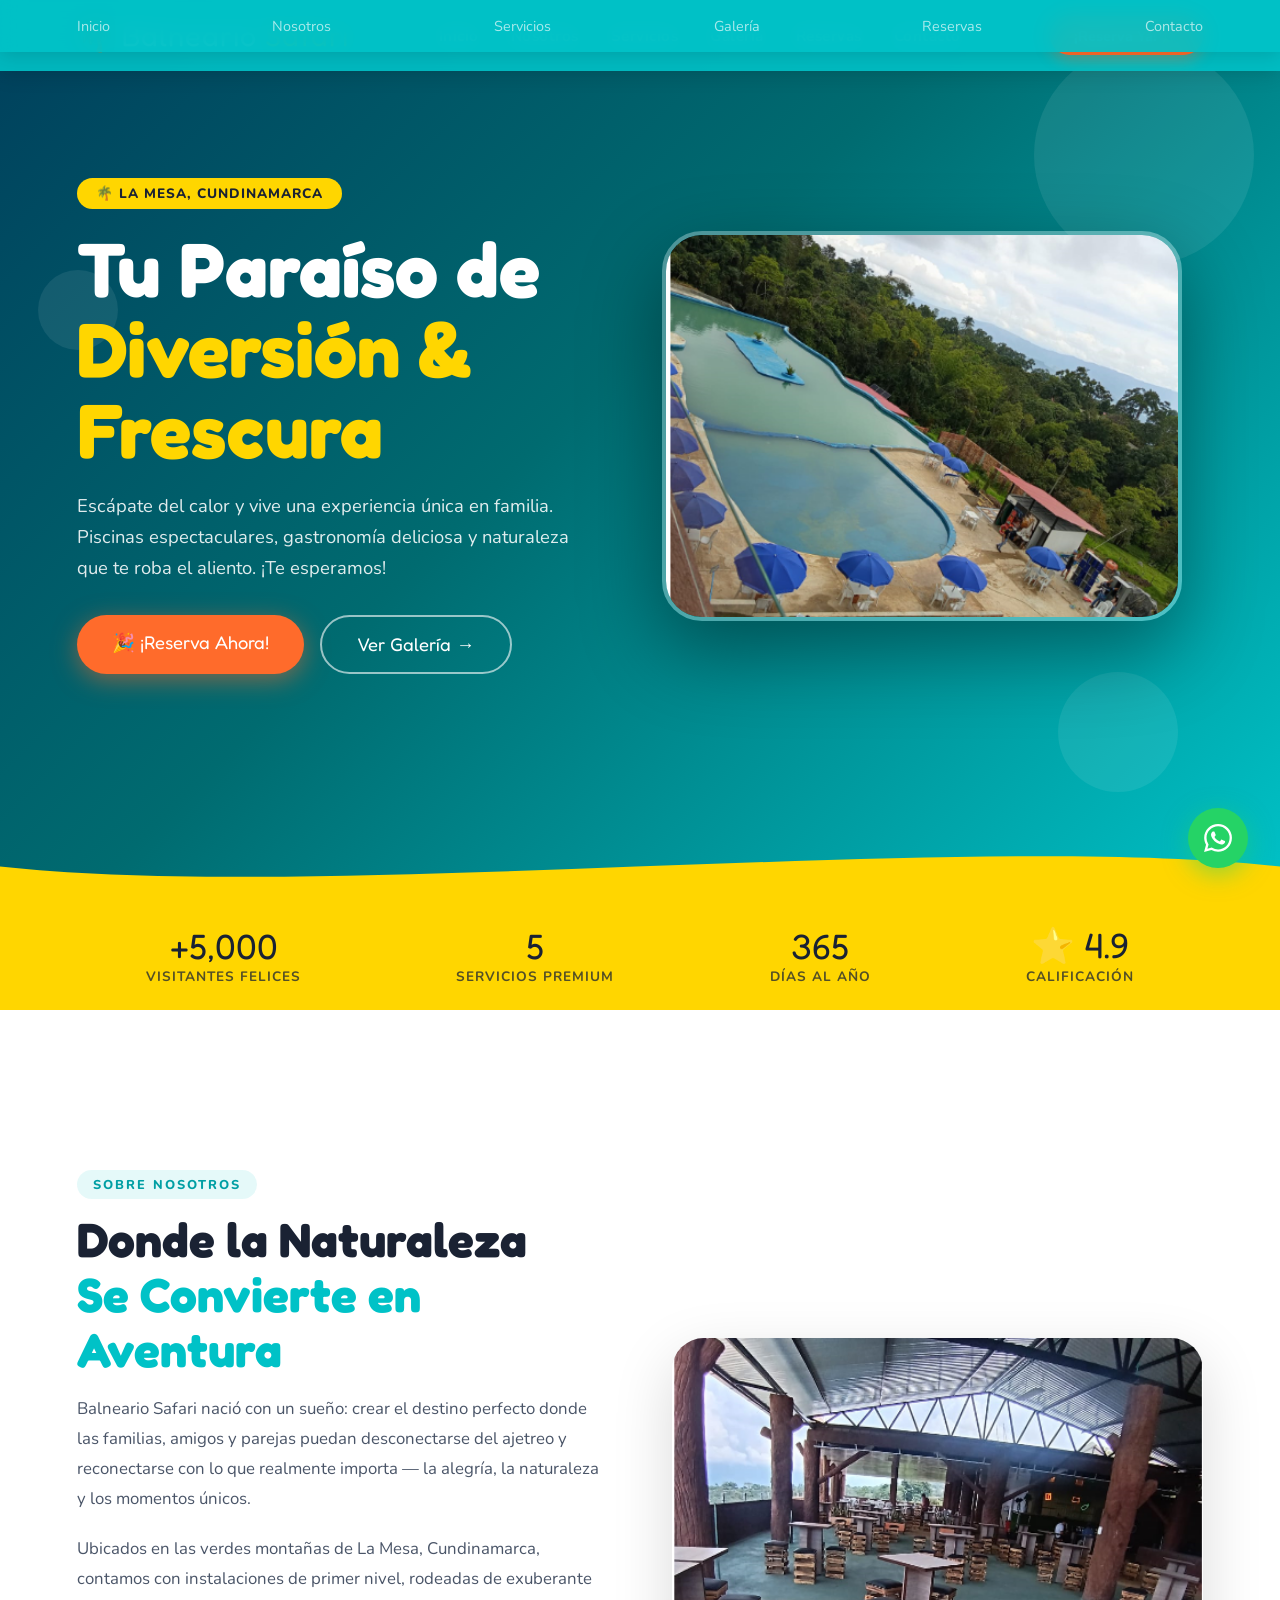
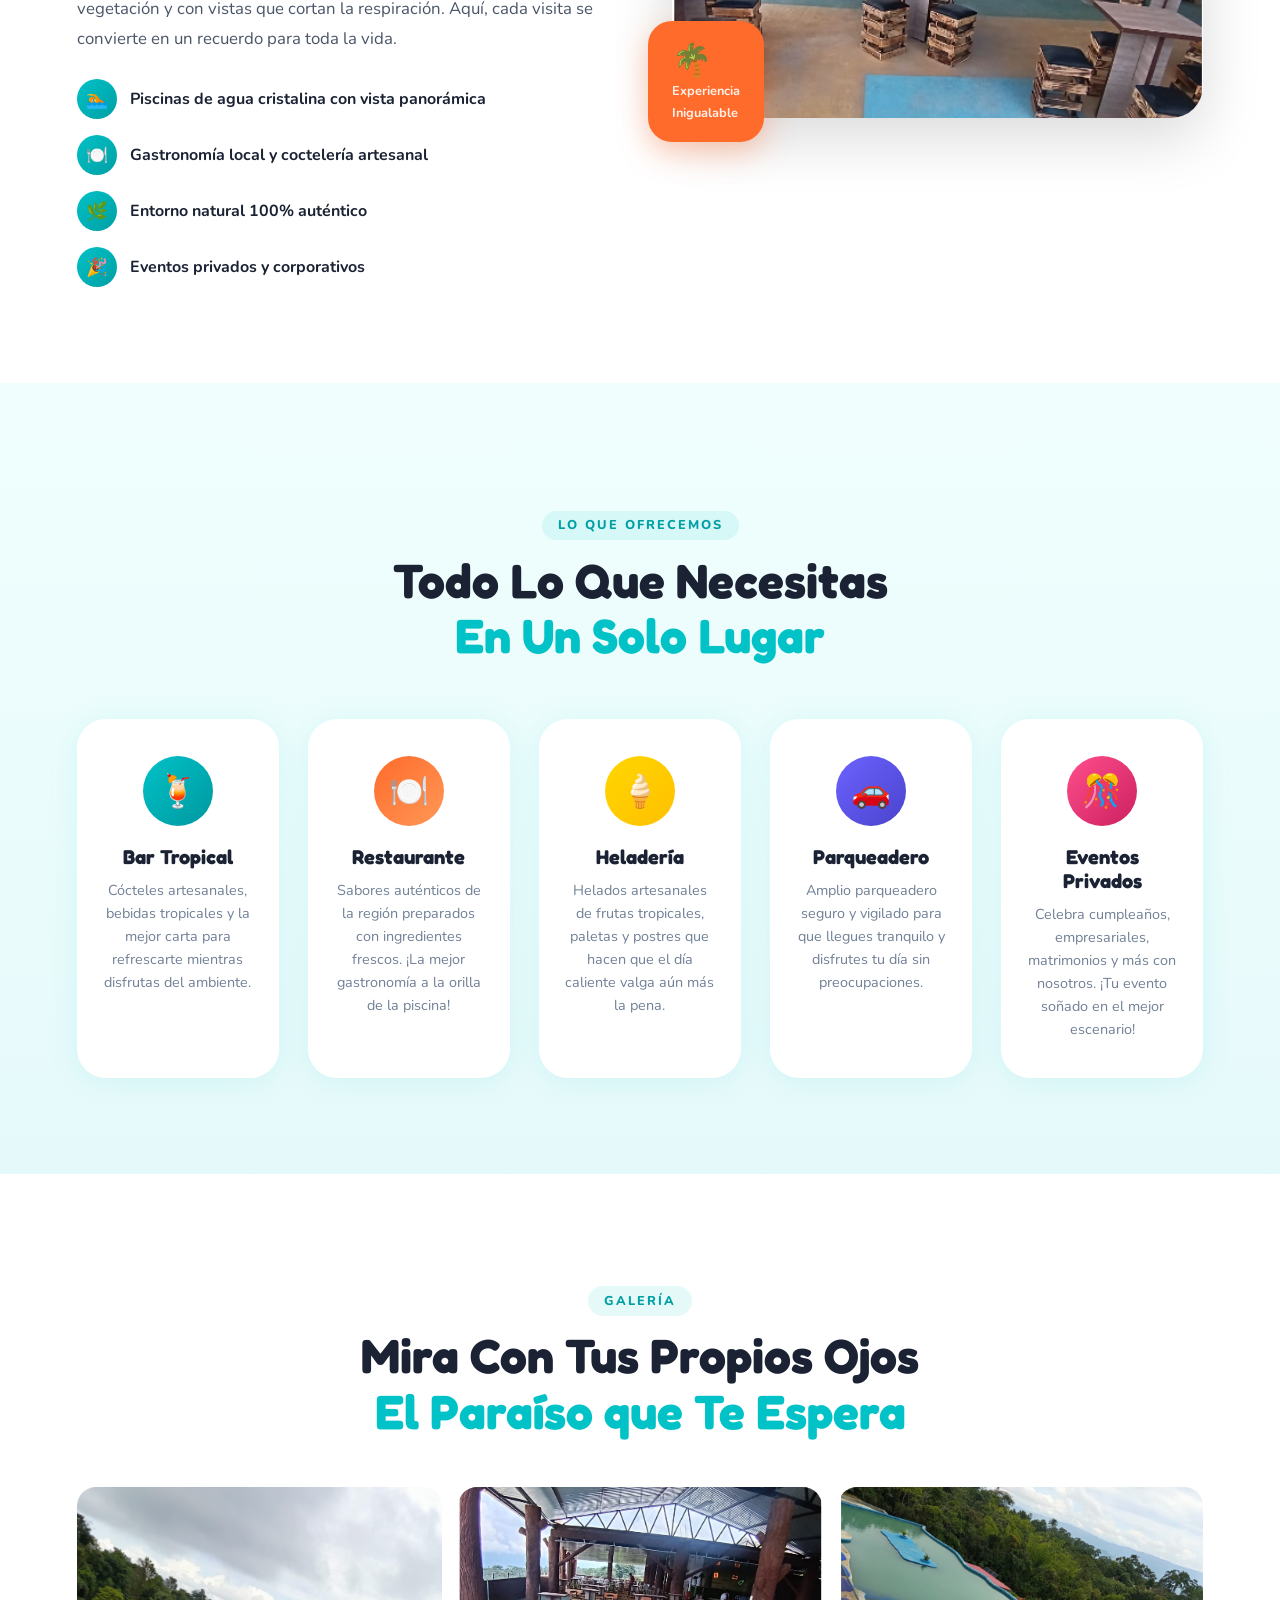
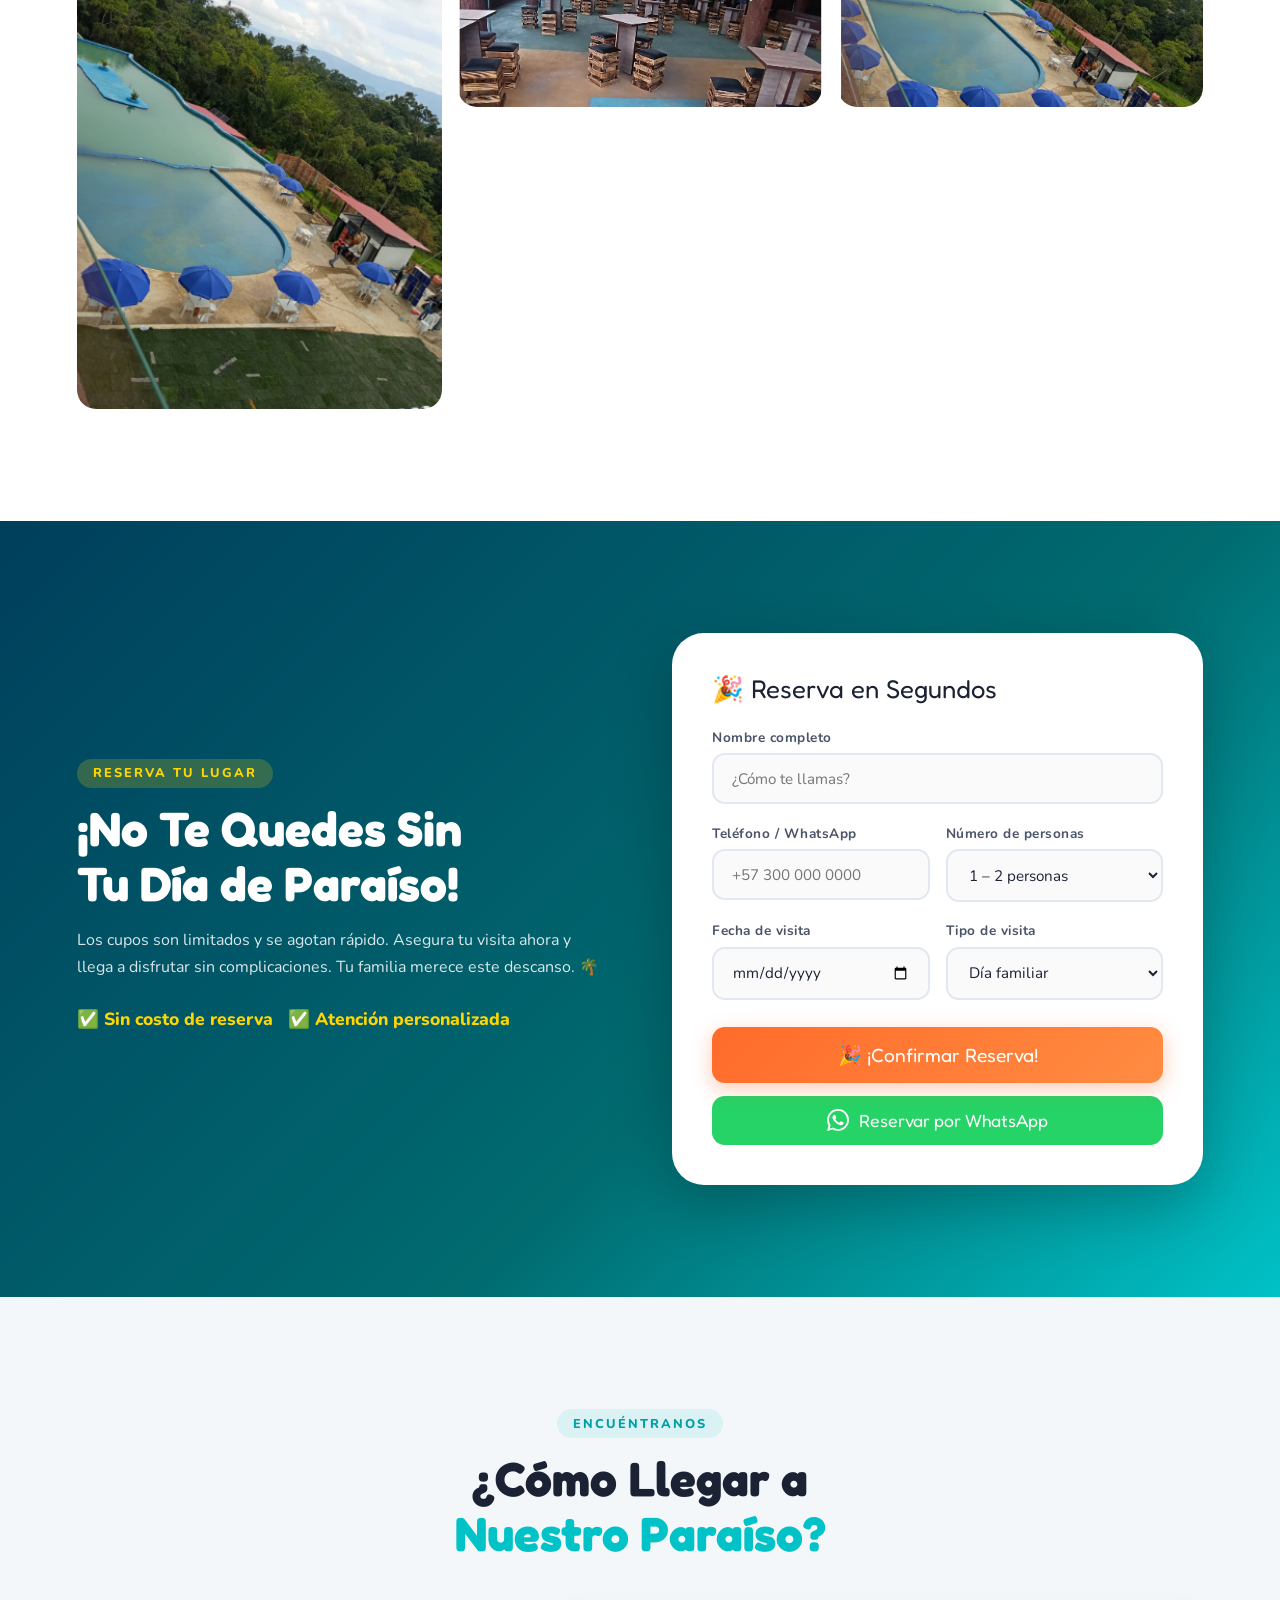
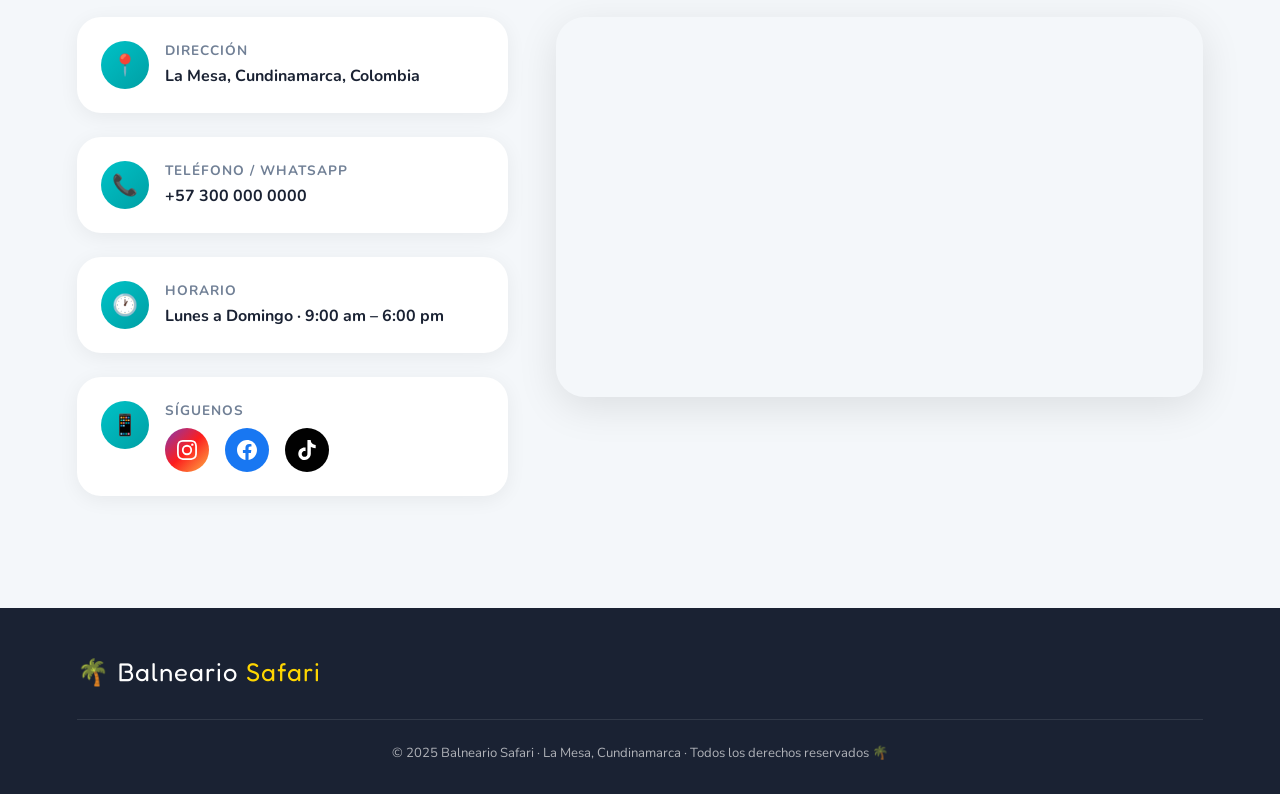
<file: balneario-safari.html>
<!DOCTYPE html>
<html lang="es">
<head>
  <meta charset="UTF-8" />
  <meta name="viewport" content="width=device-width, initial-scale=1.0" />
  <title>Balneario Safari – La Mesa, Cundinamarca</title>
  <link href="https://fonts.googleapis.com/css2?family=Fredoka+One&family=Nunito:wght@400;600;700;800&display=swap" rel="stylesheet" />
  <style>
    /* ─── VARIABLES ─────────────────────────────────────────── */
    :root {
      --turquoise: #00C2C7;
      --turquoise-dark: #009fa4;
      --orange: #FF6B2B;
      --yellow: #FFD600;
      --white: #FFFFFF;
      --dark: #1A2233;
      --gray: #F4F7FA;
      --text: #2D3748;
      --radius: 2rem;
      --shadow: 0 8px 40px rgba(0,194,199,0.15);
    }

    /* ─── RESET / BASE ───────────────────────────────────────── */
    *, *::before, *::after { box-sizing: border-box; margin: 0; padding: 0; }
    html { scroll-behavior: smooth; }
    body {
      font-family: 'Nunito', sans-serif;
      color: var(--text);
      background: var(--white);
      overflow-x: hidden;
    }
    h1, h2, h3, .logo { font-family: 'Fredoka One', cursive; }
    a { text-decoration: none; color: inherit; }
    img { display: block; max-width: 100%; }
    section { position: relative; }

    /* ─── WAVE HELPER ────────────────────────────────────────── */
    .wave-bottom {
      position: absolute; bottom: -2px; left: 0; width: 100%; overflow: hidden; line-height: 0;
    }
    .wave-bottom svg { display: block; width: 100%; height: 80px; }

    /* ─── NAV ────────────────────────────────────────────────── */
    nav {
      position: fixed; top: 0; left: 0; width: 100%; z-index: 1000;
      display: flex; align-items: center; justify-content: space-between;
      padding: 1rem 6%;
      background: rgba(0,194,199,0.92);
      backdrop-filter: blur(12px);
      box-shadow: 0 2px 20px rgba(0,0,0,0.15);
      transition: background 0.3s;
    }
    .logo {
      font-size: 1.8rem;
      color: var(--white);
      letter-spacing: 1px;
      display: flex; align-items: center; gap: 0.5rem;
    }
    .logo span { color: var(--yellow); }
    .nav-links {
      display: flex; gap: 2rem; list-style: none;
    }
    .nav-links a {
      color: var(--white); font-weight: 700; font-size: 0.95rem;
      letter-spacing: 0.5px; transition: color 0.2s;
    }
    .nav-links a:hover { color: var(--yellow); }
    .nav-cta {
      background: var(--orange); color: var(--white);
      padding: 0.6rem 1.5rem; border-radius: 50px;
      font-weight: 800; font-size: 0.9rem;
      transition: transform 0.2s, box-shadow 0.2s;
      box-shadow: 0 4px 15px rgba(255,107,43,0.4);
    }
    .nav-cta:hover { transform: translateY(-2px); box-shadow: 0 8px 25px rgba(255,107,43,0.5); }
    .hamburger { display: none; flex-direction: column; gap: 5px; cursor: pointer; }
    .hamburger span { width: 25px; height: 3px; background: var(--white); border-radius: 3px; transition: 0.3s; }

    /* ─── HERO ───────────────────────────────────────────────── */
    #inicio {
      min-height: 100vh;
      display: flex; align-items: center;
      padding: 7rem 6% 10rem;
      background: linear-gradient(135deg, #003f5c 0%, #006b70 45%, #00C2C7 100%);
      overflow: hidden;
    }
    .hero-content { flex: 1; z-index: 2; }
    .hero-badge {
      display: inline-block;
      background: var(--yellow); color: var(--dark);
      font-weight: 800; font-size: 0.85rem;
      padding: 0.4rem 1.2rem; border-radius: 50px;
      margin-bottom: 1.2rem; letter-spacing: 1px; text-transform: uppercase;
      animation: fadeInUp 0.6s ease both;
    }
    .hero-title {
      font-size: clamp(2.8rem, 6vw, 5.5rem);
      color: var(--white); line-height: 1.05;
      margin-bottom: 1.2rem;
      animation: fadeInUp 0.7s 0.1s ease both;
    }
    .hero-title span { color: var(--yellow); }
    .hero-sub {
      font-size: 1.15rem; color: rgba(255,255,255,0.88);
      max-width: 500px; line-height: 1.7;
      margin-bottom: 2rem;
      animation: fadeInUp 0.7s 0.2s ease both;
    }
    .hero-buttons {
      display: flex; gap: 1rem; flex-wrap: wrap;
      animation: fadeInUp 0.7s 0.3s ease both;
    }
    .btn-primary {
      background: var(--orange); color: var(--white);
      padding: 1rem 2.2rem; border-radius: 50px;
      font-family: 'Fredoka One', cursive; font-size: 1.15rem;
      box-shadow: 0 6px 25px rgba(255,107,43,0.5);
      transition: transform 0.2s, box-shadow 0.2s;
      border: none; cursor: pointer;
    }
    .btn-primary:hover { transform: translateY(-3px); box-shadow: 0 12px 35px rgba(255,107,43,0.6); }
    .btn-secondary {
      background: transparent; color: var(--white);
      padding: 1rem 2.2rem; border-radius: 50px;
      font-family: 'Fredoka One', cursive; font-size: 1.15rem;
      border: 2.5px solid rgba(255,255,255,0.6);
      transition: background 0.2s, color 0.2s;
      cursor: pointer;
    }
    .btn-secondary:hover { background: rgba(255,255,255,0.15); }
    .hero-visual {
      flex: 1; display: flex; justify-content: center; align-items: center;
      position: relative; z-index: 2;
      animation: fadeInRight 0.9s 0.2s ease both;
    }
    .hero-img-wrap {
      width: clamp(280px, 42vw, 520px);
      aspect-ratio: 4/3;
      border-radius: 2.5rem;
      overflow: hidden;
      box-shadow: 0 30px 80px rgba(0,0,0,0.4);
      border: 4px solid rgba(255,255,255,0.3);
    }
    .hero-img-wrap img { width: 100%; height: 100%; object-fit: cover; }
    /* floating bubbles */
    .bubble {
      position: absolute; border-radius: 50%;
      background: rgba(255,255,255,0.08);
      animation: float 6s ease-in-out infinite;
    }
    .b1 { width: 220px; height: 220px; top: 5%; right: 2%; animation-delay: 0s; }
    .b2 { width: 120px; height: 120px; bottom: 12%; right: 8%; animation-delay: 2s; }
    .b3 { width: 80px; height: 80px; top: 30%; left: 3%; animation-delay: 1s; }
    .hero-wave { position: absolute; bottom: -2px; left: 0; width: 100%; }
    .hero-wave svg { display: block; }

    /* ─── STATS BAR ──────────────────────────────────────────── */
    .stats-bar {
      background: var(--yellow);
      padding: 1.5rem 6%;
      display: flex; justify-content: space-around; align-items: center; flex-wrap: wrap; gap: 1rem;
    }
    .stat { text-align: center; }
    .stat-num { font-family: 'Fredoka One', cursive; font-size: 2.2rem; color: var(--dark); }
    .stat-label { font-size: 0.85rem; font-weight: 700; color: var(--dark); opacity: 0.75; text-transform: uppercase; letter-spacing: 1px; }

    /* ─── SOBRE NOSOTROS ─────────────────────────────────────── */
    #nosotros {
      padding: 7rem 6% 6rem;
      background: var(--white);
    }
    .section-label {
      display: inline-block;
      background: rgba(0,194,199,0.1); color: var(--turquoise-dark);
      font-weight: 800; font-size: 0.8rem; letter-spacing: 2px; text-transform: uppercase;
      padding: 0.35rem 1rem; border-radius: 50px; margin-bottom: 0.8rem;
    }
    .section-title {
      font-size: clamp(2rem, 4vw, 3rem);
      color: var(--dark); margin-bottom: 1rem; line-height: 1.15;
    }
    .section-title span { color: var(--turquoise); }
    .about-grid {
      display: grid; grid-template-columns: 1fr 1fr; gap: 4rem; align-items: center; margin-top: 3rem;
    }
    .about-text p {
      font-size: 1.05rem; line-height: 1.8; color: #4A5568; margin-bottom: 1.2rem;
    }
    .about-features {
      display: flex; flex-direction: column; gap: 1rem; margin-top: 1.5rem;
    }
    .feature-item {
      display: flex; align-items: center; gap: 0.8rem;
      font-weight: 700; color: var(--dark);
    }
    .feature-icon {
      width: 40px; height: 40px; border-radius: 50%;
      background: linear-gradient(135deg, var(--turquoise), var(--turquoise-dark));
      display: flex; align-items: center; justify-content: center;
      font-size: 1.1rem; flex-shrink: 0;
    }
    .about-img-stack { position: relative; }
    .about-img-main {
      width: 100%; border-radius: 2rem; overflow: hidden;
      box-shadow: 0 20px 60px rgba(0,0,0,0.15);
    }
    .about-img-main img { width: 100%; height: 380px; object-fit: cover; }
    .about-badge-card {
      position: absolute; bottom: -1.5rem; left: -1.5rem;
      background: var(--orange); color: var(--white);
      padding: 1.2rem 1.5rem; border-radius: 1.5rem;
      box-shadow: 0 10px 30px rgba(255,107,43,0.35);
    }
    .about-badge-card .big { font-family: 'Fredoka One', cursive; font-size: 2rem; display: block; }
    .about-badge-card small { font-size: 0.8rem; font-weight: 700; opacity: 0.9; }

    /* ─── SERVICIOS ──────────────────────────────────────────── */
    #servicios {
      padding: 8rem 6% 6rem;
      background: linear-gradient(180deg, #f0fffe 0%, #e6f9fa 100%);
    }
    .services-header { text-align: center; margin-bottom: 3.5rem; }
    .services-grid {
      display: grid;
      grid-template-columns: repeat(auto-fit, minmax(200px, 1fr));
      gap: 1.8rem;
    }
    .service-card {
      background: var(--white);
      border-radius: 1.8rem;
      padding: 2.2rem 1.5rem;
      text-align: center;
      box-shadow: 0 4px 30px rgba(0,194,199,0.1);
      transition: transform 0.3s, box-shadow 0.3s;
      cursor: default;
      border: 2px solid transparent;
    }
    .service-card:hover {
      transform: translateY(-8px);
      box-shadow: 0 16px 50px rgba(0,194,199,0.2);
      border-color: var(--turquoise);
    }
    .service-icon {
      width: 70px; height: 70px; border-radius: 50%;
      display: flex; align-items: center; justify-content: center;
      font-size: 2rem; margin: 0 auto 1.2rem;
    }
    .service-card h3 { font-size: 1.25rem; color: var(--dark); margin-bottom: 0.6rem; }
    .service-card p { font-size: 0.9rem; color: #718096; line-height: 1.6; }

    /* ─── GALERÍA ────────────────────────────────────────────── */
    #galeria {
      padding: 7rem 6%;
      background: var(--white);
    }
    .gallery-header { text-align: center; margin-bottom: 3rem; }
    .gallery-grid {
      display: grid;
      grid-template-columns: repeat(3, 1fr);
      grid-template-rows: auto;
      gap: 1rem;
    }
    .gallery-item {
      border-radius: 1.2rem;
      overflow: hidden;
      position: relative;
    }
    .gallery-item img, .gallery-item video {
      width: 100%; height: 100%; object-fit: cover;
      transition: transform 0.4s;
    }
    .gallery-item:hover img, .gallery-item:hover video { transform: scale(1.05); }
    .gallery-item.tall { grid-row: span 2; }
    .gallery-item.wide { grid-column: span 2; }
    .gallery-item video { height: 280px; }
    .gallery-item.tall img { height: 100%; min-height: 420px; }
    .gallery-item:not(.tall):not(.wide) img { height: 220px; }
    .gallery-overlay {
      position: absolute; inset: 0;
      background: linear-gradient(180deg, transparent 60%, rgba(0,31,35,0.55) 100%);
      opacity: 0; transition: opacity 0.3s;
      display: flex; align-items: flex-end; padding: 1rem;
    }
    .gallery-item:hover .gallery-overlay { opacity: 1; }
    .gallery-overlay span { color: var(--white); font-weight: 700; font-size: 0.95rem; }

    /* ─── RESERVAS ───────────────────────────────────────────── */
    #reservas {
      padding: 7rem 6%;
      background: linear-gradient(135deg, #003f5c 0%, #006b70 60%, #00C2C7 100%);
    }
    .reservas-inner {
      display: grid; grid-template-columns: 1fr 1fr; gap: 4rem; align-items: center;
    }
    .reservas-text h2 { color: var(--white); margin-bottom: 1rem; }
    .reservas-text p { color: rgba(255,255,255,0.85); line-height: 1.7; margin-bottom: 1.5rem; }
    .reservas-text .section-label { background: rgba(255,214,0,0.2); color: var(--yellow); }
    .form-card {
      background: var(--white);
      border-radius: 2rem;
      padding: 2.5rem;
      box-shadow: 0 20px 60px rgba(0,0,0,0.25);
    }
    .form-title {
      font-family: 'Fredoka One', cursive;
      font-size: 1.6rem; color: var(--dark); margin-bottom: 1.5rem;
    }
    .form-group { margin-bottom: 1.2rem; }
    .form-group label {
      display: block; font-weight: 700; font-size: 0.85rem;
      color: #4A5568; margin-bottom: 0.4rem; letter-spacing: 0.5px;
    }
    .form-group input, .form-group select {
      width: 100%; padding: 0.85rem 1.1rem;
      border: 2px solid #E2E8F0; border-radius: 0.8rem;
      font-family: 'Nunito', sans-serif; font-size: 0.95rem;
      color: var(--dark); transition: border-color 0.2s;
      outline: none; background: #FAFAFA;
    }
    .form-group input:focus, .form-group select:focus { border-color: var(--turquoise); background: var(--white); }
    .form-row { display: grid; grid-template-columns: 1fr 1fr; gap: 1rem; }
    .btn-reservar {
      width: 100%; padding: 1rem;
      background: linear-gradient(135deg, var(--orange), #ff8c42);
      color: var(--white); border: none; border-radius: 0.8rem;
      font-family: 'Fredoka One', cursive; font-size: 1.2rem;
      cursor: pointer; transition: transform 0.2s, box-shadow 0.2s;
      box-shadow: 0 6px 20px rgba(255,107,43,0.35); margin-top: 0.5rem;
    }
    .btn-reservar:hover { transform: translateY(-3px); box-shadow: 0 12px 30px rgba(255,107,43,0.5); }
    .btn-whatsapp-form {
      width: 100%; padding: 0.85rem;
      background: #25D366; color: var(--white); border: none; border-radius: 0.8rem;
      font-family: 'Fredoka One', cursive; font-size: 1.1rem;
      cursor: pointer; margin-top: 0.8rem; transition: transform 0.2s;
      display: flex; align-items: center; justify-content: center; gap: 0.6rem;
    }
    .btn-whatsapp-form:hover { transform: translateY(-2px); }

    /* ─── CONTACTO ───────────────────────────────────────────── */
    #contacto {
      padding: 7rem 6%;
      background: var(--gray);
    }
    .contact-header { text-align: center; margin-bottom: 3.5rem; }
    .contact-grid {
      display: grid; grid-template-columns: 1fr 1.5fr; gap: 3rem; align-items: start;
    }
    .contact-info { display: flex; flex-direction: column; gap: 1.5rem; }
    .contact-card {
      background: var(--white);
      border-radius: 1.5rem; padding: 1.5rem;
      box-shadow: 0 4px 20px rgba(0,0,0,0.06);
      display: flex; gap: 1rem; align-items: flex-start;
    }
    .contact-icon {
      width: 48px; height: 48px; border-radius: 50%;
      background: linear-gradient(135deg, var(--turquoise), var(--turquoise-dark));
      display: flex; align-items: center; justify-content: center;
      font-size: 1.3rem; flex-shrink: 0;
    }
    .contact-card h4 { font-size: 0.85rem; color: #718096; text-transform: uppercase; letter-spacing: 1px; margin-bottom: 0.3rem; }
    .contact-card p { font-weight: 700; color: var(--dark); }
    .social-links { display: flex; gap: 1rem; margin-top: 0.5rem; }
    .social-btn {
      width: 44px; height: 44px; border-radius: 50%;
      display: flex; align-items: center; justify-content: center;
      font-size: 1.2rem; color: var(--white);
      transition: transform 0.2s;
    }
    .social-btn:hover { transform: scale(1.1); }
    .sb-ig { background: linear-gradient(135deg, #833ab4, #fd1d1d, #fcb045); }
    .sb-fb { background: #1877F2; }
    .sb-tk { background: #010101; }
    .map-container {
      border-radius: 1.8rem; overflow: hidden;
      box-shadow: 0 10px 40px rgba(0,0,0,0.1);
      height: 380px;
    }
    .map-container iframe { width: 100%; height: 100%; border: none; }

    /* ─── FOOTER ─────────────────────────────────────────────── */
    footer {
      background: var(--dark);
      padding: 3rem 6% 2rem;
      color: rgba(255,255,255,0.65);
    }
    .footer-inner {
      display: flex; justify-content: space-between; align-items: center; flex-wrap: wrap; gap: 1.5rem;
      margin-bottom: 2rem;
    }
    .footer-logo { font-size: 1.6rem; color: var(--white); }
    .footer-logo span { color: var(--yellow); }
    .footer-links { display: flex; gap: 1.5rem; flex-wrap: wrap; }
    .footer-links a { font-size: 0.9rem; transition: color 0.2s; }
    .footer-links a:hover { color: var(--turquoise); }
    .footer-bottom { text-align: center; font-size: 0.82rem; border-top: 1px solid rgba(255,255,255,0.1); padding-top: 1.5rem; }

    /* ─── WHATSAPP FLOAT ─────────────────────────────────────── */
    .wa-float {
      position: fixed; bottom: 2rem; right: 2rem; z-index: 999;
      width: 60px; height: 60px; border-radius: 50%;
      background: #25D366;
      display: flex; align-items: center; justify-content: center;
      font-size: 1.8rem; color: var(--white);
      box-shadow: 0 6px 25px rgba(37,211,102,0.5);
      transition: transform 0.3s, box-shadow 0.3s;
      animation: pulse 2.5s infinite;
    }
    .wa-float:hover { transform: scale(1.12); box-shadow: 0 12px 35px rgba(37,211,102,0.7); animation: none; }

    /* ─── ANIMATIONS ─────────────────────────────────────────── */
    @keyframes fadeInUp {
      from { opacity: 0; transform: translateY(30px); }
      to { opacity: 1; transform: translateY(0); }
    }
    @keyframes fadeInRight {
      from { opacity: 0; transform: translateX(40px); }
      to { opacity: 1; transform: translateX(0); }
    }
    @keyframes float {
      0%, 100% { transform: translateY(0); }
      50% { transform: translateY(-20px); }
    }
    @keyframes pulse {
      0%, 100% { box-shadow: 0 6px 25px rgba(37,211,102,0.5); }
      50% { box-shadow: 0 6px 45px rgba(37,211,102,0.8); }
    }
    .reveal {
      opacity: 0; transform: translateY(30px);
      transition: opacity 0.6s ease, transform 0.6s ease;
    }
    .reveal.visible { opacity: 1; transform: translateY(0); }

    /* ─── RESPONSIVE ─────────────────────────────────────────── */
    @media (max-width: 900px) {
      .nav-links { display: none; }
      .hamburger { display: flex; }
      .nav-links.open {
        display: flex; flex-direction: column;
        position: fixed; top: 70px; left: 0; right: 0;
        background: rgba(0,100,106,0.98); padding: 1.5rem 6%;
        gap: 1.2rem; backdrop-filter: blur(12px);
      }
      #inicio { flex-direction: column; text-align: center; padding-top: 8rem; }
      .hero-sub { margin: 0 auto 2rem; }
      .hero-buttons { justify-content: center; }
      .hero-visual { margin-top: 2.5rem; }
      .about-grid, .reservas-inner, .contact-grid { grid-template-columns: 1fr; }
      .about-badge-card { left: 1rem; }
      .gallery-grid { grid-template-columns: 1fr 1fr; }
      .gallery-item.wide { grid-column: span 2; }
      .gallery-item.tall { grid-row: span 1; }
      .gallery-item.tall img { min-height: 220px; }
    }
    @media (max-width: 600px) {
      .stats-bar { flex-direction: column; gap: 1.5rem; }
      .gallery-grid { grid-template-columns: 1fr; }
      .gallery-item.wide { grid-column: span 1; }
      .form-row { grid-template-columns: 1fr; }
    }
  </style>
</head>
<body>

<!-- ═══════════════ NAV ═══════════════ -->
<nav id="navbar">
  <div class="logo">🌴 Balneario <span>Safari</span></div>
  <ul class="nav-links" id="navLinks">
    <li><a href="#inicio">Inicio</a></li>
    <li><a href="#nosotros">Nosotros</a></li>
    <li><a href="#servicios">Servicios</a></li>
    <li><a href="#galeria">Galería</a></li>
    <li><a href="#reservas">Reservas</a></li>
    <li><a href="#contacto">Contacto</a></li>
  </ul>
  <a href="#reservas" class="nav-cta">¡Reserva Ya! 🎉</a>
  <div class="hamburger" id="hamburger">
    <span></span><span></span><span></span>
  </div>
</nav>

<!-- ═══════════════ HERO ═══════════════ -->
<section id="inicio">
  <div class="bubble b1"></div>
  <div class="bubble b2"></div>
  <div class="bubble b3"></div>

  <div class="hero-content">
    <div class="hero-badge">🌴 La Mesa, Cundinamarca</div>
    <h1 class="hero-title">
      Tu Paraíso de<br/><span>Diversión & Frescura</span>
    </h1>
    <p class="hero-sub">
      Escápate del calor y vive una experiencia única en familia. Piscinas espectaculares, gastronomía deliciosa y naturaleza que te roba el aliento. ¡Te esperamos!
    </p>
    <div class="hero-buttons">
      <a href="#reservas" class="btn-primary">🎉 ¡Reserva Ahora!</a>
      <a href="#galeria" class="btn-secondary">Ver Galería →</a>
    </div>
  </div>

  <div class="hero-visual">
    <div class="hero-img-wrap">
      <img src="pool.png" alt="Piscina Balneario Safari" />
    </div>
  </div>

  <div class="hero-wave">
    <svg viewBox="0 0 1440 80" xmlns="http://www.w3.org/2000/svg" preserveAspectRatio="none">
      <path d="M0,40 C360,80 1080,0 1440,40 L1440,80 L0,80 Z" fill="#FFD600"/>
    </svg>
  </div>
</section>

<!-- ═══════════════ STATS ═══════════════ -->
<div class="stats-bar">
  <div class="stat"><div class="stat-num">+5,000</div><div class="stat-label">Visitantes Felices</div></div>
  <div class="stat"><div class="stat-num">5</div><div class="stat-label">Servicios Premium</div></div>
  <div class="stat"><div class="stat-num">365</div><div class="stat-label">Días al Año</div></div>
  <div class="stat"><div class="stat-num">⭐ 4.9</div><div class="stat-label">Calificación</div></div>
</div>

<!-- ═══════════════ NOSOTROS ═══════════════ -->
<section id="nosotros">
  <div class="about-grid">
    <div class="about-text reveal">
      <span class="section-label">Sobre Nosotros</span>
      <h2 class="section-title">Donde la Naturaleza<br/><span>Se Convierte en Aventura</span></h2>
      <p>Balneario Safari nació con un sueño: crear el destino perfecto donde las familias, amigos y parejas puedan desconectarse del ajetreo y reconectarse con lo que realmente importa — la alegría, la naturaleza y los momentos únicos.</p>
      <p>Ubicados en las verdes montañas de La Mesa, Cundinamarca, contamos con instalaciones de primer nivel, rodeadas de exuberante vegetación y con vistas que cortan la respiración. Aquí, cada visita se convierte en un recuerdo para toda la vida.</p>
      <div class="about-features">
        <div class="feature-item">
          <div class="feature-icon">🏊</div>
          Piscinas de agua cristalina con vista panorámica
        </div>
        <div class="feature-item">
          <div class="feature-icon">🍽️</div>
          Gastronomía local y coctelería artesanal
        </div>
        <div class="feature-item">
          <div class="feature-icon">🌿</div>
          Entorno natural 100% auténtico
        </div>
        <div class="feature-item">
          <div class="feature-icon">🎉</div>
          Eventos privados y corporativos
        </div>
      </div>
    </div>
    <div class="about-img-stack reveal">
      <div class="about-img-main">
        <img src="zona.png" alt="Zona de eventos Balneario Safari" />
      </div>
      <div class="about-badge-card">
        <span class="big">🌴</span>
        <small>Experiencia<br/>Inigualable</small>
      </div>
    </div>
  </div>
</section>

<!-- ═══════════════ SERVICIOS ═══════════════ -->
<section id="servicios">
  <div class="services-header reveal">
    <span class="section-label">Lo Que Ofrecemos</span>
    <h2 class="section-title">Todo Lo Que Necesitas<br/><span>En Un Solo Lugar</span></h2>
  </div>
  <div class="services-grid">
    <div class="service-card reveal">
      <div class="service-icon" style="background: linear-gradient(135deg,#00C2C7,#0098a0);">🍹</div>
      <h3>Bar Tropical</h3>
      <p>Cócteles artesanales, bebidas tropicales y la mejor carta para refrescarte mientras disfrutas del ambiente.</p>
    </div>
    <div class="service-card reveal">
      <div class="service-icon" style="background: linear-gradient(135deg,#FF6B2B,#ff9857);">🍽️</div>
      <h3>Restaurante</h3>
      <p>Sabores auténticos de la región preparados con ingredientes frescos. ¡La mejor gastronomía a la orilla de la piscina!</p>
    </div>
    <div class="service-card reveal">
      <div class="service-icon" style="background: linear-gradient(135deg,#FFD600,#ffc000);">🍦</div>
      <h3>Heladería</h3>
      <p>Helados artesanales de frutas tropicales, paletas y postres que hacen que el día caliente valga aún más la pena.</p>
    </div>
    <div class="service-card reveal">
      <div class="service-icon" style="background: linear-gradient(135deg,#6C63FF,#4a43cc);">🚗</div>
      <h3>Parqueadero</h3>
      <p>Amplio parqueadero seguro y vigilado para que llegues tranquilo y disfrutes tu día sin preocupaciones.</p>
    </div>
    <div class="service-card reveal">
      <div class="service-icon" style="background: linear-gradient(135deg,#FF4E8C,#cc2060);">🎊</div>
      <h3>Eventos Privados</h3>
      <p>Celebra cumpleaños, empresariales, matrimonios y más con nosotros. ¡Tu evento soñado en el mejor escenario!</p>
    </div>
  </div>
</section>

<!-- ═══════════════ GALERÍA ═══════════════ -->
<section id="galeria">
  <div class="gallery-header reveal">
    <span class="section-label">Galería</span>
    <h2 class="section-title">Mira Con Tus Propios Ojos<br/><span>El Paraíso que Te Espera</span></h2>
  </div>
  <div class="gallery-grid">
    <div class="gallery-item tall">
      <img src="pool.png" alt="Piscina panorámica" />
      <div class="gallery-overlay"><span>🏊 Piscina Principal</span></div>
    </div>
    <div class="gallery-item">
      <img src="zona.png" alt="Zona de eventos" />
      <div class="gallery-overlay"><span>🎊 Zona de Eventos</span></div>
    </div>
    <div class="gallery-item">
      <img src="pool.png" alt="Vista aérea piscina" />
      <div class="gallery-overlay"><span>🌿 Vista Natural</span></div>
    </div>
    <div class="gallery-item wide">
      <video autoplay muted loop playsinline>
        <source src="video.mp4" type="video/mp4" />
      </video>
      <div class="gallery-overlay"><span>🎬 Balneario Safari en Acción</span></div>
    </div>
  </div>
</section>

<!-- ═══════════════ RESERVAS ═══════════════ -->
<section id="reservas">
  <div class="reservas-inner">
    <div class="reservas-text reveal">
      <span class="section-label">Reserva Tu Lugar</span>
      <h2 class="section-title" style="color:var(--white)">¡No Te Quedes Sin<br/>Tu Día de Paraíso!</h2>
      <p>Los cupos son limitados y se agotan rápido. Asegura tu visita ahora y llega a disfrutar sin complicaciones. Tu familia merece este descanso. 🌴</p>
      <p style="color:var(--yellow); font-weight:800; font-size:1.1rem;">✅ Sin costo de reserva &nbsp; ✅ Atención personalizada</p>
    </div>
    <div class="form-card reveal">
      <div class="form-title">🎉 Reserva en Segundos</div>
      <div class="form-group">
        <label>Nombre completo</label>
        <input type="text" placeholder="¿Cómo te llamas?" />
      </div>
      <div class="form-row">
        <div class="form-group">
          <label>Teléfono / WhatsApp</label>
          <input type="tel" placeholder="+57 300 000 0000" />
        </div>
        <div class="form-group">
          <label>Número de personas</label>
          <select>
            <option>1 – 2 personas</option>
            <option>3 – 5 personas</option>
            <option>6 – 10 personas</option>
            <option>+10 personas</option>
          </select>
        </div>
      </div>
      <div class="form-row">
        <div class="form-group">
          <label>Fecha de visita</label>
          <input type="date" />
        </div>
        <div class="form-group">
          <label>Tipo de visita</label>
          <select>
            <option>Día familiar</option>
            <option>Grupo de amigos</option>
            <option>Evento privado</option>
            <option>Corporativo</option>
          </select>
        </div>
      </div>
      <button class="btn-reservar" onclick="enviarReserva()">🎉 ¡Confirmar Reserva!</button>
      <a href="https://wa.me/573000000000?text=Hola!%20Quiero%20reservar%20en%20Balneario%20Safari%20🌴" target="_blank">
        <button class="btn-whatsapp-form">
          <svg width="22" height="22" viewBox="0 0 24 24" fill="currentColor"><path d="M17.472 14.382c-.297-.149-1.758-.867-2.03-.967-.273-.099-.471-.148-.67.15-.197.297-.767.966-.94 1.164-.173.199-.347.223-.644.075-.297-.15-1.255-.463-2.39-1.475-.883-.788-1.48-1.761-1.653-2.059-.173-.297-.018-.458.13-.606.134-.133.298-.347.446-.52.149-.174.198-.298.298-.497.099-.198.05-.371-.025-.52-.075-.149-.669-1.612-.916-2.207-.242-.579-.487-.5-.669-.51-.173-.008-.371-.01-.57-.01-.198 0-.52.074-.792.372-.272.297-1.04 1.016-1.04 2.479 0 1.462 1.065 2.875 1.213 3.074.149.198 2.096 3.2 5.077 4.487.709.306 1.262.489 1.694.625.712.227 1.36.195 1.871.118.571-.085 1.758-.719 2.006-1.413.248-.694.248-1.289.173-1.413-.074-.124-.272-.198-.57-.347m-5.421 7.403h-.004a9.87 9.87 0 01-5.031-1.378l-.361-.214-3.741.982.998-3.648-.235-.374a9.86 9.86 0 01-1.51-5.26c.001-5.45 4.436-9.884 9.888-9.884 2.64 0 5.122 1.03 6.988 2.898a9.825 9.825 0 012.893 6.994c-.003 5.45-4.437 9.884-9.885 9.884m8.413-18.297A11.815 11.815 0 0012.05 0C5.495 0 .16 5.335.157 11.892c0 2.096.547 4.142 1.588 5.945L.057 24l6.305-1.654a11.882 11.882 0 005.683 1.448h.005c6.554 0 11.89-5.335 11.893-11.893a11.821 11.821 0 00-3.48-8.413Z"/></svg>
          Reservar por WhatsApp
        </button>
      </a>
    </div>
  </div>
</section>

<!-- ═══════════════ CONTACTO ═══════════════ -->
<section id="contacto">
  <div class="contact-header reveal">
    <span class="section-label">Encuéntranos</span>
    <h2 class="section-title">¿Cómo Llegar a<br/><span>Nuestro Paraíso?</span></h2>
  </div>
  <div class="contact-grid">
    <div class="contact-info reveal">
      <div class="contact-card">
        <div class="contact-icon">📍</div>
        <div>
          <h4>Dirección</h4>
          <p>La Mesa, Cundinamarca, Colombia</p>
        </div>
      </div>
      <div class="contact-card">
        <div class="contact-icon">📞</div>
        <div>
          <h4>Teléfono / WhatsApp</h4>
          <p>+57 300 000 0000</p>
        </div>
      </div>
      <div class="contact-card">
        <div class="contact-icon">🕐</div>
        <div>
          <h4>Horario</h4>
          <p>Lunes a Domingo · 9:00 am – 6:00 pm</p>
        </div>
      </div>
      <div class="contact-card">
        <div class="contact-icon">📱</div>
        <div>
          <h4>Síguenos</h4>
          <div class="social-links">
            <a href="#" class="social-btn sb-ig" title="Instagram">
              <svg width="20" height="20" viewBox="0 0 24 24" fill="currentColor"><path d="M12 2.163c3.204 0 3.584.012 4.85.07 3.252.148 4.771 1.691 4.919 4.919.058 1.265.069 1.645.069 4.849 0 3.205-.012 3.584-.069 4.849-.149 3.225-1.664 4.771-4.919 4.919-1.266.058-1.644.07-4.85.07-3.204 0-3.584-.012-4.849-.07-3.26-.149-4.771-1.699-4.919-4.92-.058-1.265-.07-1.644-.07-4.849 0-3.204.013-3.583.07-4.849.149-3.227 1.664-4.771 4.919-4.919 1.266-.057 1.645-.069 4.849-.069zM12 0C8.741 0 8.333.014 7.053.072 2.695.272.273 2.69.073 7.052.014 8.333 0 8.741 0 12c0 3.259.014 3.668.072 4.948.2 4.358 2.618 6.78 6.98 6.98C8.333 23.986 8.741 24 12 24c3.259 0 3.668-.014 4.948-.072 4.354-.2 6.782-2.618 6.979-6.98.059-1.28.073-1.689.073-4.948 0-3.259-.014-3.667-.072-4.947-.196-4.354-2.617-6.78-6.979-6.98C15.668.014 15.259 0 12 0zm0 5.838a6.162 6.162 0 100 12.324 6.162 6.162 0 000-12.324zM12 16a4 4 0 110-8 4 4 0 010 8zm6.406-11.845a1.44 1.44 0 100 2.881 1.44 1.44 0 000-2.881z"/></svg>
            </a>
            <a href="#" class="social-btn sb-fb" title="Facebook">
              <svg width="20" height="20" viewBox="0 0 24 24" fill="currentColor"><path d="M24 12.073c0-6.627-5.373-12-12-12s-12 5.373-12 12c0 5.99 4.388 10.954 10.125 11.854v-8.385H7.078v-3.47h3.047V9.43c0-3.007 1.792-4.669 4.533-4.669 1.312 0 2.686.235 2.686.235v2.953H15.83c-1.491 0-1.956.925-1.956 1.874v2.25h3.328l-.532 3.47h-2.796v8.385C19.612 23.027 24 18.062 24 12.073z"/></svg>
            </a>
            <a href="#" class="social-btn sb-tk" title="TikTok">
              <svg width="20" height="20" viewBox="0 0 24 24" fill="currentColor"><path d="M12.525.02c1.31-.02 2.61-.01 3.91-.02.08 1.53.63 3.09 1.75 4.17 1.12 1.11 2.7 1.62 4.24 1.79v4.03c-1.44-.05-2.89-.35-4.2-.97-.57-.26-1.1-.59-1.62-.93-.01 2.92.01 5.84-.02 8.75-.08 1.4-.54 2.79-1.35 3.94-1.31 1.92-3.58 3.17-5.91 3.21-1.43.08-2.86-.31-4.08-1.03-2.02-1.19-3.44-3.37-3.65-5.71-.02-.5-.03-1-.01-1.49.18-1.9 1.12-3.72 2.58-4.96 1.66-1.44 3.98-2.13 6.15-1.72.02 1.48-.04 2.96-.04 4.44-.99-.32-2.15-.23-3.02.37-.63.41-1.11 1.04-1.36 1.75-.21.51-.15 1.07-.14 1.61.24 1.64 1.82 3.02 3.5 2.87 1.12-.01 2.19-.66 2.77-1.61.19-.33.4-.67.41-1.06.1-1.79.06-3.57.07-5.36.01-4.03-.01-8.05.02-12.07z"/></svg>
            </a>
          </div>
        </div>
      </div>
    </div>
    <div class="map-container reveal">
      <iframe
        src="https://www.google.com/maps/embed?pb=!1m18!1m12!1m3!1d31838.85!2d-74.4599!3d4.6331!2m3!1f0!2f0!3f0!3m2!1i1024!2i768!4f13.1!3m3!1m2!1s0x8e3f8c68bb2a3c0b%3A0x7e97e3c1b1e3fa0!2sLa%20Mesa%2C%20Cundinamarca!5e0!3m2!1ses!2sco!4v1680000000000!5m2!1ses!2sco"
        allowfullscreen loading="lazy"
        referrerpolicy="no-referrer-when-downgrade">
      </iframe>
    </div>
  </div>
</section>

<!-- ═══════════════ FOOTER ═══════════════ -->
<footer>
  <div class="footer-inner">
    <div class="footer-logo logo">🌴 Balneario <span>Safari</span></div>
    <nav class="footer-links">
      <a href="#inicio">Inicio</a>
      <a href="#nosotros">Nosotros</a>
      <a href="#servicios">Servicios</a>
      <a href="#galeria">Galería</a>
      <a href="#reservas">Reservas</a>
      <a href="#contacto">Contacto</a>
    </nav>
  </div>
  <div class="footer-bottom">
    © 2025 Balneario Safari · La Mesa, Cundinamarca · Todos los derechos reservados 🌴
  </div>
</footer>

<!-- ═══════════════ WHATSAPP FLOAT ═══════════════ -->
<a href="https://wa.me/573000000000?text=Hola!%20Quiero%20información%20sobre%20Balneario%20Safari%20🌴" target="_blank" class="wa-float" title="Chatea con nosotros">
  <svg width="28" height="28" viewBox="0 0 24 24" fill="currentColor"><path d="M17.472 14.382c-.297-.149-1.758-.867-2.03-.967-.273-.099-.471-.148-.67.15-.197.297-.767.966-.94 1.164-.173.199-.347.223-.644.075-.297-.15-1.255-.463-2.39-1.475-.883-.788-1.48-1.761-1.653-2.059-.173-.297-.018-.458.13-.606.134-.133.298-.347.446-.52.149-.174.198-.298.298-.497.099-.198.05-.371-.025-.52-.075-.149-.669-1.612-.916-2.207-.242-.579-.487-.5-.669-.51-.173-.008-.371-.01-.57-.01-.198 0-.52.074-.792.372-.272.297-1.04 1.016-1.04 2.479 0 1.462 1.065 2.875 1.213 3.074.149.198 2.096 3.2 5.077 4.487.709.306 1.262.489 1.694.625.712.227 1.36.195 1.871.118.571-.085 1.758-.719 2.006-1.413.248-.694.248-1.289.173-1.413-.074-.124-.272-.198-.57-.347m-5.421 7.403h-.004a9.87 9.87 0 01-5.031-1.378l-.361-.214-3.741.982.998-3.648-.235-.374a9.86 9.86 0 01-1.51-5.26c.001-5.45 4.436-9.884 9.888-9.884 2.64 0 5.122 1.03 6.988 2.898a9.825 9.825 0 012.893 6.994c-.003 5.45-4.437 9.884-9.885 9.884m8.413-18.297A11.815 11.815 0 0012.05 0C5.495 0 .16 5.335.157 11.892c0 2.096.547 4.142 1.588 5.945L.057 24l6.305-1.654a11.882 11.882 0 005.683 1.448h.005c6.554 0 11.89-5.335 11.893-11.893a11.821 11.821 0 00-3.48-8.413Z"/></svg>
</a>

<!-- ═══════════════ JS ═══════════════ -->
<script>
  // ── Mobile nav
  const ham = document.getElementById('hamburger');
  const links = document.getElementById('navLinks');
  ham.addEventListener('click', () => links.classList.toggle('open'));
  links.querySelectorAll('a').forEach(a => a.addEventListener('click', () => links.classList.remove('open')));

  // ── Reveal on scroll
  const observer = new IntersectionObserver((entries) => {
    entries.forEach(e => { if (e.isIntersecting) { e.target.classList.add('visible'); observer.unobserve(e.target); } });
  }, { threshold: 0.12 });
  document.querySelectorAll('.reveal').forEach(el => observer.observe(el));

  // ── Navbar scroll
  window.addEventListener('scroll', () => {
    document.getElementById('navbar').style.background =
      window.scrollY > 60 ? 'rgba(0,60,70,0.97)' : 'rgba(0,194,199,0.92)';
  });

  // ── Fake form submit
  function enviarReserva() {
    const inputs = document.querySelectorAll('#reservas input, #reservas select');
    let valid = true;
    inputs.forEach(i => { if (!i.value) { i.style.borderColor = '#FF6B2B'; valid = false; } else { i.style.borderColor = '#E2E8F0'; } });
    if (valid) alert('¡Reserva enviada! 🎉 Te contactaremos pronto. ¡Prepárate para el mejor día de tu vida!');
  }
</script>
</body>
</html>
</file>
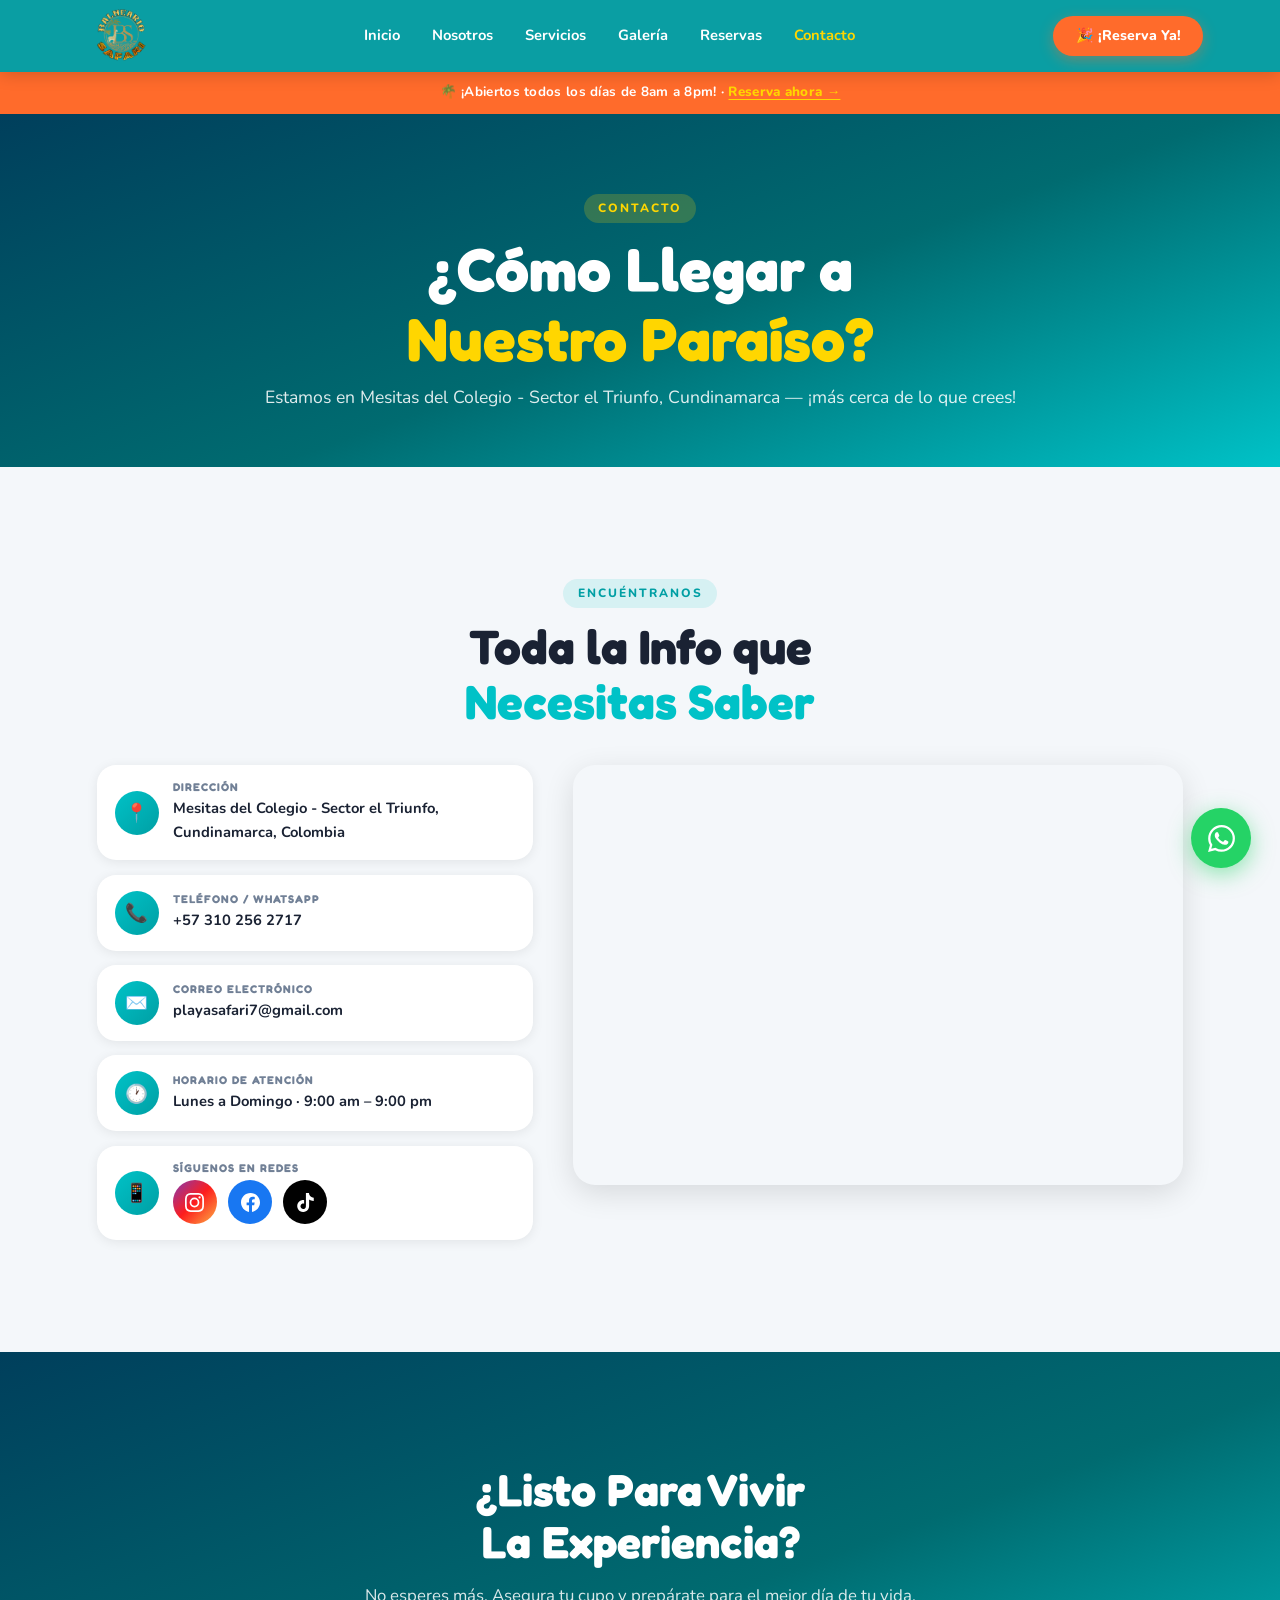
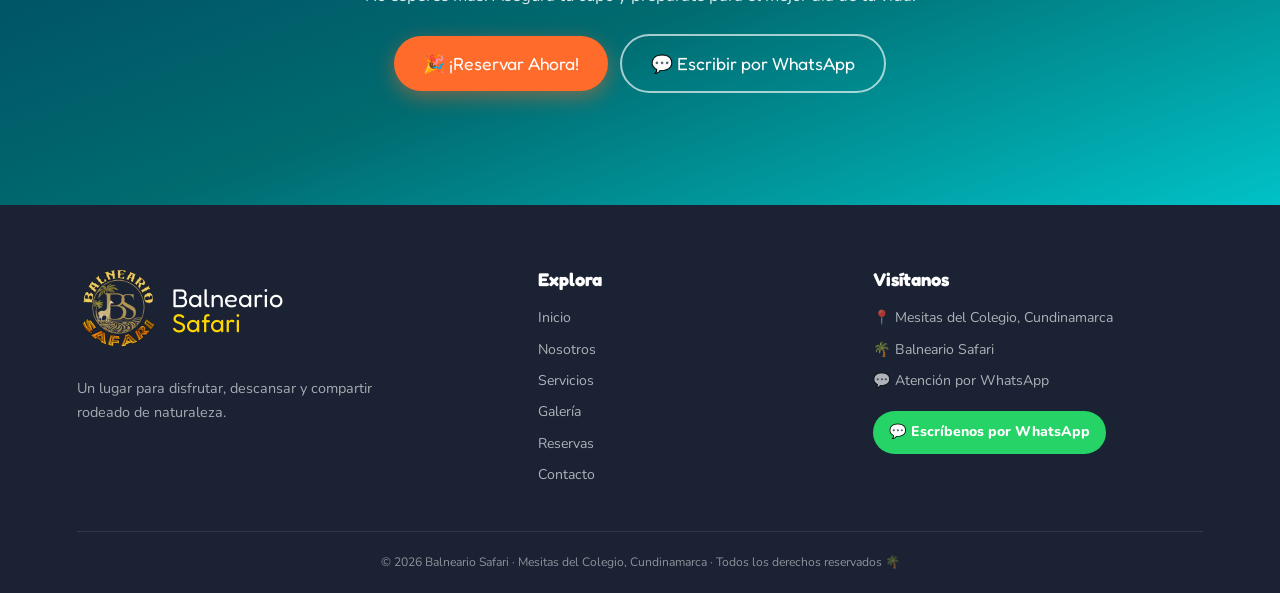
<file: contacto.html>
<!DOCTYPE html>
<html lang="es">
<head>
  <meta charset="UTF-8" />
  <meta name="viewport" content="width=device-width, initial-scale=1.0" />
  <meta name="description" content="Contacta a Balneario Safari. Dirección, teléfono, mapa y redes sociales." />
  <title>Contacto · Balneario Safari</title>
  <link rel="icon" type="image/png" sizes="32x32" href="favicon-96x96.png"/>
  <link rel="preconnect" href="https://fonts.googleapis.com" />
  <link rel="preconnect" href="https://fonts.gstatic.com" crossorigin />
  <link href="https://fonts.googleapis.com/css2?family=Fredoka+One&family=Nunito:wght@400;600;700;800&display=swap" rel="stylesheet" />
  <link rel="stylesheet" href="style.css" />
  <style>
    /* ── HERO INTERNO ─────────────────────────────────── */
    .page-hero {
      background: linear-gradient(160deg,#003f5c 0%,#006b70 55%,#00C2C7 100%);
      padding: 5rem var(--section-px) 3.5rem;
      text-align: center; color: var(--white);
    }
    .page-hero h1 { font-size: clamp(2rem,7vw,3.8rem); }
    .page-hero h1 span { color: var(--yellow); }
    .page-hero p { font-size: clamp(0.95rem,3vw,1.1rem); opacity: 0.88; margin-top: 0.6rem; }

    /* ── CONTACTO ─────────────────────────────────────── */
    #contacto { padding: var(--section-py) 0; background: var(--gray); }
    .contact-header { text-align: center; margin-bottom: 2.2rem; }
    .contact-grid { display: flex; flex-direction: column; gap: 1.4rem; }
    .contact-info { display: flex; flex-direction: column; gap: 0.9rem; }

    .contact-card {
      background: var(--white); border-radius: 1.2rem;
      padding: 1rem 1.1rem; box-shadow: var(--shadow-sm);
      display: flex; gap: 0.9rem; align-items: center;
    }
    .contact-card-link { text-decoration: none; cursor: pointer; }
    .contact-icon {
      width: 44px; height: 44px; border-radius: 50%;
      background: linear-gradient(135deg,var(--turquoise),var(--turquoise-dark));
      display: flex; align-items: center; justify-content: center;
      font-size: 1.15rem; flex-shrink: 0;
    }
    .contact-card h4 { font-size: 0.7rem; color: var(--muted); text-transform: uppercase; letter-spacing: 1px; margin-bottom: 0.2rem; font-weight: 700; }
    .contact-card p  { font-weight: 700; color: var(--dark); font-size: 0.92rem; }

    .social-links { display: flex; gap: 0.7rem; margin-top: 0.35rem; }
    .social-btn { width: 44px; height: 44px; border-radius: 50%; display: flex; align-items: center; justify-content: center; color: var(--white); transition: transform 0.2s; }
    .social-btn:active { transform: scale(0.92); }
    .sb-ig { background: linear-gradient(135deg,#833ab4,#fd1d1d,#fcb045); }
    .sb-fb { background: #1877F2; }
    .sb-tk { background: #010101; }

    /* Mapa */
    .map-container { border-radius: 1.4rem; overflow: hidden; box-shadow: var(--shadow-md); height: 260px; }
    .map-container iframe { width: 100%; height: 100%; border: none; display: block; }

    /* CTA final */
    .contact-cta {
      padding: var(--section-py) 0;
      background: linear-gradient(160deg,#003f5c 0%,#006b70 55%,#00C2C7 100%);
      text-align: center;
    }
    .contact-cta h2 { color: var(--white); font-size: clamp(1.7rem,5vw,2.8rem); margin-bottom: 1rem; }
    .contact-cta p  { color: rgba(255,255,255,0.85); margin-bottom: 1.5rem; font-size: clamp(0.93rem,3vw,1.05rem); }
    .contact-cta-btns { display: flex; flex-direction: column; align-items: center; gap: 0.75rem; }
    .contact-cta-btns .btn { width: 100%; max-width: 300px; }

    /* ─── TABLET ≥ 600px ── */
    @media (min-width: 600px) {
      .contact-cta-btns { flex-direction: row; justify-content: center; }
      .contact-cta-btns .btn { width: auto; }
    }
    /* ─── DESKTOP ≥ 768px ── */
    @media (min-width: 768px) {
      .contact-grid { display: grid; grid-template-columns: 1fr 1.4fr; gap: 2.5rem; align-items: start; }
      .map-container { height: 420px; }
    }
  </style>
</head>
<body>

<!-- PROMO BANNER -->
<div class="promo-banner">
  🌴 ¡Abiertos todos los días de 8am a 8pm! · <a href="reservas.html">Reserva ahora →</a>
</div>

<!-- NAV -->
<nav id="navbar" role="navigation" aria-label="Menú principal">
   <a href="index.html" class="logo" aria-label="Balneario Safari - Inicio">
    <img src="Logo.png" alt="Balneario Safari"/>
  </a>
  <a href="#" class="mobile-brand-name" style="position: absolute; left: 50%; transform: translateX(-50%);">Balneario Safari</a>
  <ul class="nav-links" id="navLinks">
    <li><a href="index.html" aria-current="page">Inicio</a></li>
    <li><a href="nosotros.html">Nosotros</a></li>
    <li><a href="servicios.html">Servicios</a></li>
    <li><a href="galeria.html">Galería</a></li>
    <li><a href="reservas.html">Reservas</a></li>
    <li><a href="contacto.html">Contacto</a></li>
  </ul>
  <a href="reservas.html" class="nav-cta">🎉 ¡Reserva Ya!</a>
  
  <button class="hamburger" id="hamburger"
          aria-label="Abrir menú" aria-expanded="false" aria-controls="navLinks">
    <span></span><span></span><span></span>
  </button>
</nav>

<!-- PAGE HERO -->
<div class="page-hero">
  <span class="section-label" style="background:rgba(255,214,0,0.2);color:var(--yellow)">Contacto</span>
  <h1>¿Cómo Llegar a<br/><span>Nuestro Paraíso?</span></h1>
  <p>Estamos en Mesitas del Colegio - Sector el Triunfo, Cundinamarca — ¡más cerca de lo que crees!</p>
</div>

<!-- CONTACTO -->
<section id="contacto">
  <div class="container">
    <div class="contact-header reveal">
      <span class="section-label">Encuéntranos</span>
      <h2 class="section-title">Toda la Info que<br/><span>Necesitas Saber</span></h2>
    </div>
    <div class="contact-grid">
      <!-- Cards de info -->
      <div class="contact-info reveal">
        <div class="contact-card">
          <div class="contact-icon">📍</div>
          <div><h4>Dirección</h4><p>Mesitas del Colegio - Sector el Triunfo, Cundinamarca, Colombia</p></div>
        </div>
        <a href="tel:+573102562717" class="contact-card contact-card-link">
          <div class="contact-icon">📞</div>
          <div><h4>Teléfono / WhatsApp</h4><p>+57 310 256 2717</p></div>
        </a>
        <a href="mailto:playasafari7@gmail.com" class="contact-card contact-card-link">
          <div class="contact-icon">✉️</div>
          <div><h4>Correo Electrónico</h4><p>playasafari7@gmail.com</p></div>
        </a>
        <div class="contact-card">
          <div class="contact-icon">🕐</div>
          <div><h4>Horario de Atención</h4><p>Lunes a Domingo · 9:00 am – 9:00 pm</p></div>
        </div>
        <div class="contact-card">
          <div class="contact-icon">📱</div>
          <div>
            <h4>Síguenos en Redes</h4>
            <div class="social-links">
              <a href="https://www.instagram.com/playasafari_oficial?igsh=b21oZnJqZDNicGZu" class="social-btn sb-ig" aria-label="Instagram" target="_blank" rel="noopener">
                <svg width="19" height="19" viewBox="0 0 24 24" fill="currentColor"><path d="M12 2.163c3.204 0 3.584.012 4.85.07 3.252.148 4.771 1.691 4.919 4.919.058 1.265.069 1.645.069 4.849 0 3.205-.012 3.584-.069 4.849-.149 3.225-1.664 4.771-4.919 4.919-1.266.058-1.644.07-4.85.07-3.204 0-3.584-.012-4.849-.07-3.26-.149-4.771-1.699-4.919-4.92-.058-1.265-.07-1.644-.07-4.849 0-3.204.013-3.583.07-4.849.149-3.227 1.664-4.771 4.919-4.919 1.266-.057 1.645-.069 4.849-.069zM12 0C8.741 0 8.333.014 7.053.072 2.695.272.273 2.69.073 7.052.014 8.333 0 8.741 0 12c0 3.259.014 3.668.072 4.948.2 4.358 2.618 6.78 6.98 6.98C8.333 23.986 8.741 24 12 24c3.259 0 3.668-.014 4.948-.072 4.354-.2 6.782-2.618 6.979-6.98.059-1.28.073-1.689.073-4.948 0-3.259-.014-3.667-.072-4.947-.196-4.354-2.617-6.78-6.979-6.98C15.668.014 15.259 0 12 0zm0 5.838a6.162 6.162 0 100 12.324 6.162 6.162 0 000-12.324zM12 16a4 4 0 110-8 4 4 0 010 8zm6.406-11.845a1.44 1.44 0 100 2.881 1.44 1.44 0 000-2.881z"/></svg>
              </a>
              <a href="#" class="social-btn sb-fb" aria-label="Facebook" target="_blank" rel="noopener">
                <svg width="19" height="19" viewBox="0 0 24 24" fill="currentColor"><path d="M24 12.073c0-6.627-5.373-12-12-12s-12 5.373-12 12c0 5.99 4.388 10.954 10.125 11.854v-8.385H7.078v-3.47h3.047V9.43c0-3.007 1.792-4.669 4.533-4.669 1.312 0 2.686.235 2.686.235v2.953H15.83c-1.491 0-1.956.925-1.956 1.874v2.25h3.328l-.532 3.47h-2.796v8.385C19.612 23.027 24 18.062 24 12.073z"/></svg>
              </a>
              <a href="https://www.tiktok.com/@balneariosafarimesitas?_r=1&_t=ZS-95B61ptatWr" class="social-btn sb-tk" aria-label="TikTok" target="_blank" rel="noopener">
                <svg width="19" height="19" viewBox="0 0 24 24" fill="currentColor"><path d="M12.525.02c1.31-.02 2.61-.01 3.91-.02.08 1.53.63 3.09 1.75 4.17 1.12 1.11 2.7 1.62 4.24 1.79v4.03c-1.44-.05-2.89-.35-4.2-.97-.57-.26-1.1-.59-1.62-.93-.01 2.92.01 5.84-.02 8.75-.08 1.4-.54 2.79-1.35 3.94-1.31 1.92-3.58 3.17-5.91 3.21-1.43.08-2.86-.31-4.08-1.03-2.02-1.19-3.44-3.37-3.65-5.71-.02-.5-.03-1-.01-1.49.18-1.9 1.12-3.72 2.58-4.96 1.66-1.44 3.98-2.13 6.15-1.72.02 1.48-.04 2.96-.04 4.44-.99-.32-2.15-.23-3.02.37-.63.41-1.11 1.04-1.36 1.75-.21.51-.15 1.07-.14 1.61.24 1.64 1.82 3.02 3.5 2.87 1.12-.01 2.19-.66 2.77-1.61.19-.33.4-.67.41-1.06.1-1.79.06-3.57.07-5.36.01-4.03-.01-8.05.02-12.07z"/></svg>
              </a>
            </div>
          </div>
        </div>
      </div>

      <!-- Mapa -->
      <div class="map-container reveal">
        <iframe
          title="Ubicación Balneario Safari"
          src="https://www.google.com/maps/embed?pb=!1m17!1m12!1m3!1d3977.2570187705387!2d-74.46663152502158!3d4.547706195426803!2m3!1f0!2f0!3f0!3m2!1i1024!2i768!4f13.1!3m2!1m1!2zNMKwMzInNTEuNyJOIDc0wrAyNyc1MC42Ilc!5e0!3m2!1ses!2sco!4v1775055983137!5m2!1ses!2sco"
          allowfullscreen loading="lazy" referrerpolicy="no-referrer-when-downgrade">
        </iframe>
      </div>
    </div>
  </div>
</section>

<!-- CTA FINAL -->
<section class="contact-cta">
  <div class="container">
    <h2>¿Listo Para Vivir<br/>La Experiencia?</h2>
    <p>No esperes más. Asegura tu cupo y prepárate para el mejor día de tu vida.</p>
    <div class="contact-cta-btns">
      <a href="reservas.html" class="btn btn-primary">🎉 ¡Reservar Ahora!</a>
      <a href="https://wa.me/573102562717" target="_blank" rel="noopener"
         class="btn btn-secondary" style="border-color:rgba(255,255,255,0.65)">
        💬 Escribir por WhatsApp
      </a>
    </div>
  </div>
</section>

<!-- FOOTER -->
<!-- FOOTER -->
<footer class="site-footer">
  <div class="footer-inner">

    <!-- IDENTIDAD -->
    <div class="footer-brand">
      <a href="index.html" class="footer-brand-link">
        <img src="Logo.png" alt="Balneario Safari">
        <div class="footer-brand-name">
          <span>Balneario</span>
          <strong>Safari</strong>
        </div>
      </a>

      <p>
        Un lugar para disfrutar, descansar y compartir
        rodeado de naturaleza.
      </p>
    </div>

    <!-- ENLACES -->
    <div class="footer-column">
      <h3>Explora</h3>

      <a href="index.html">Inicio</a>
      <a href="nosotros.html">Nosotros</a>
      <a href="servicios.html">Servicios</a>
      <a href="galeria.html">Galería</a>
      <a href="reservas.html">Reservas</a>
      <a href="contacto.html">Contacto</a>
    </div>

    <!-- INFORMACIÓN -->
    <div class="footer-column footer-contact">
      <h3>Visítanos</h3>

      <p>📍 Mesitas del Colegio, Cundinamarca</p>
      <p>🌴 Balneario Safari</p>
      <p>💬 Atención por WhatsApp</p>

      <a href="https://wa.me/573023921084"
         target="_blank"
         rel="noopener"
         class="footer-whatsapp">
        💬 Escríbenos por WhatsApp
      </a>
    </div>

  </div>

  <!-- COPYRIGHT -->
  <div class="footer-bottom">
    <p>
      © 2026 Balneario Safari · Mesitas del Colegio, Cundinamarca ·
      Todos los derechos reservados 🌴
    </p>
  </div>
</footer>

<a href="https://wa.me/573000000000" target="_blank" rel="noopener" class="wa-float" aria-label="WhatsApp">
  <svg width="27" height="27" viewBox="0 0 24 24" fill="currentColor"><path d="M17.472 14.382c-.297-.149-1.758-.867-2.03-.967-.273-.099-.471-.148-.67.15-.197.297-.767.966-.94 1.164-.173.199-.347.223-.644.075-.297-.15-1.255-.463-2.39-1.475-.883-.788-1.48-1.761-1.653-2.059-.173-.297-.018-.458.13-.606.134-.133.298-.347.446-.52.149-.174.198-.298.298-.497.099-.198.05-.371-.025-.52-.075-.149-.669-1.612-.916-2.207-.242-.579-.487-.5-.669-.51-.173-.008-.371-.01-.57-.01-.198 0-.52.074-.792.372-.272.297-1.04 1.016-1.04 2.479 0 1.462 1.065 2.875 1.213 3.074.149.198 2.096 3.2 5.077 4.487.709.306 1.262.489 1.694.625.712.227 1.36.195 1.871.118.571-.085 1.758-.719 2.006-1.413.248-.694.248-1.289.173-1.413-.074-.124-.272-.198-.57-.347m-5.421 7.403h-.004a9.87 9.87 0 01-5.031-1.378l-.361-.214-3.741.982.998-3.648-.235-.374a9.86 9.86 0 01-1.51-5.26c.001-5.45 4.436-9.884 9.888-9.884 2.64 0 5.122 1.03 6.988 2.898a9.825 9.825 0 012.893 6.994c-.003 5.45-4.437 9.884-9.885 9.884m8.413-18.297A11.815 11.815 0 0012.05 0C5.495 0 .16 5.335.157 11.892c0 2.096.547 4.142 1.588 5.945L.057 24l6.305-1.654a11.882 11.882 0 005.683 1.448h.005c6.554 0 11.89-5.335 11.893-11.893a11.821 11.821 0 00-3.48-8.413Z"/></svg>
</a>
<div class="sticky-mobile-cta">
  <a href="reservas.html" class="smc-reserva">🎉 Reservar</a>
  <a href="https://wa.me/573000000000" target="_blank" rel="noopener" class="smc-wa">💬 WhatsApp</a>
</div>

<script src="main.js"></script>
</body>
</html>
</file>
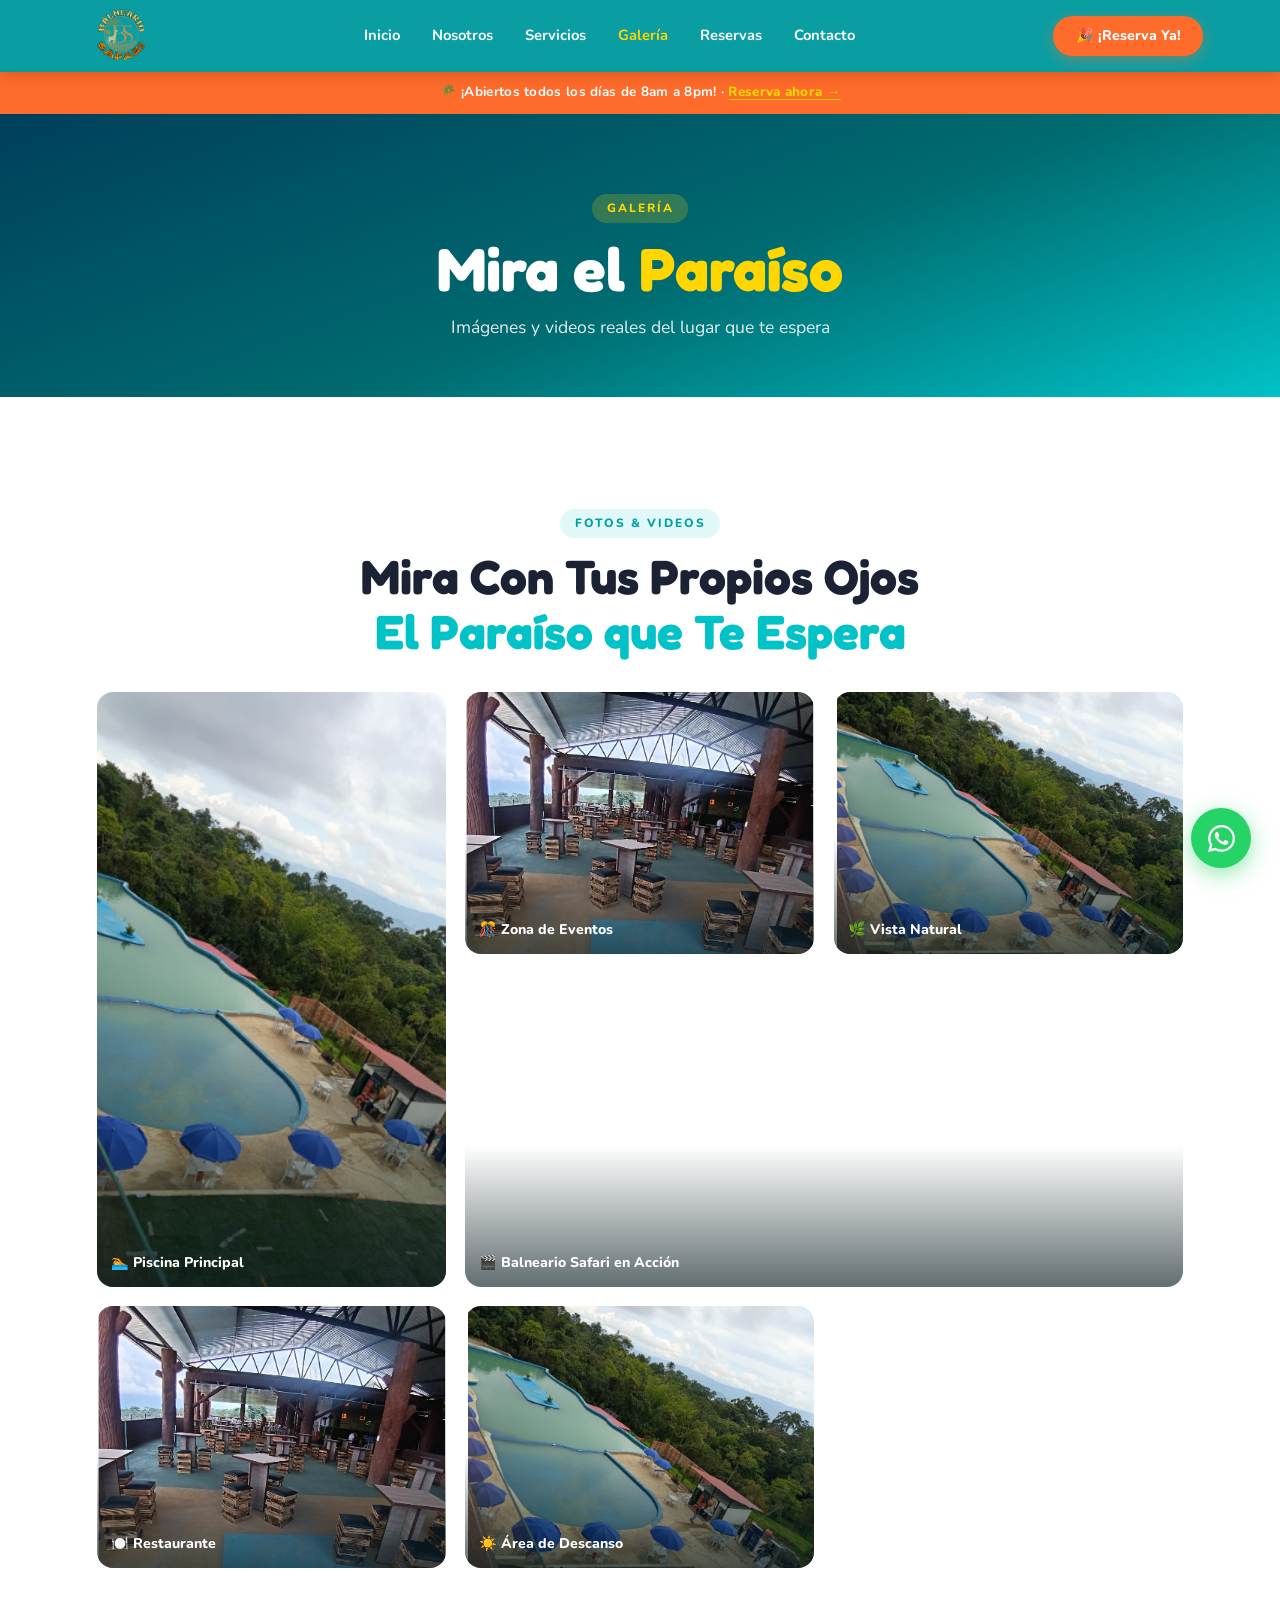
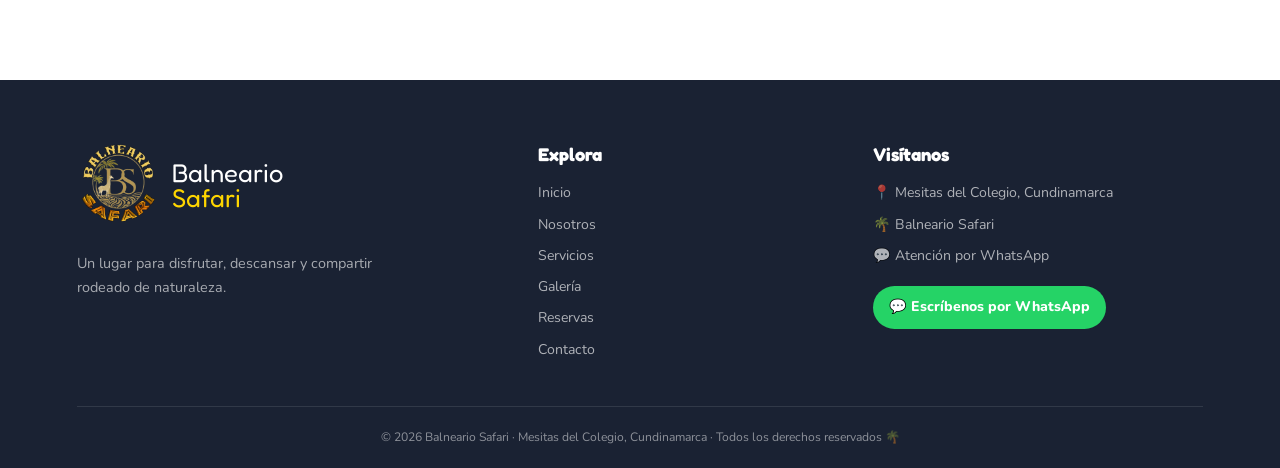
<file: galeria.html>
<!DOCTYPE html>
<html lang="es">
<head>
  <meta charset="UTF-8" />
  <meta name="viewport" content="width=device-width, initial-scale=1.0" />
  <meta name="description" content="Galería de fotos y videos de Balneario Safari, La Mesa, Cundinamarca." />
  <title>Galería · Balneario Safari</title>
  <link rel="icon" type="image/png" sizes="32x32" href="favicon-96x96.png"/>
  <link rel="preconnect" href="https://fonts.googleapis.com" />
  <link rel="preconnect" href="https://fonts.gstatic.com" crossorigin />
  <link href="https://fonts.googleapis.com/css2?family=Fredoka+One&family=Nunito:wght@400;600;700;800&display=swap" rel="stylesheet" />
  <link rel="stylesheet" href="style.css" />
  <style>
    /* ── HERO INTERNO ─────────────────────────────────── */
    .page-hero {
      background: linear-gradient(160deg,#003f5c 0%,#006b70 55%,#00C2C7 100%);
      padding: 5rem var(--section-px) 3.5rem;
      text-align: center; color: var(--white);
    }
    .page-hero h1 { font-size: clamp(2rem,7vw,3.8rem); }
    .page-hero h1 span { color: var(--yellow); }
    .page-hero p { font-size: clamp(0.95rem,3vw,1.1rem); opacity: 0.88; margin-top: 0.6rem; }

    /* ── GALERÍA ──────────────────────────────────────── */
    #galeria { padding: var(--section-py) 0; background: var(--white); }
    .gallery-header { text-align: center; margin-bottom: 2rem; }

    /* Mobile: columna única */
    .gallery-grid { display: flex; flex-direction: column; gap: 0.85rem; }

    .gallery-item {
      border-radius: 1rem; overflow: hidden;
      position: relative; aspect-ratio: 16/9;
    }
    .gallery-item img,
    .gallery-item video { width: 100%; height: 100%; object-fit: cover; }

    .gallery-overlay {
      position: absolute; inset: 0;
      background: linear-gradient(180deg,transparent 55%,rgba(0,20,25,0.62) 100%);
      display: flex; align-items: flex-end; padding: 0.8rem 0.9rem; pointer-events: none;
    }
    .gallery-overlay span { color: var(--white); font-weight: 800; font-size: 0.88rem; }

    @media (hover: hover) {
      .gallery-item img, .gallery-item video { transition: transform 0.4s; }
      .gallery-item:hover img, .gallery-item:hover video { transform: scale(1.04); }
    }

    /* ─── TABLET ≥ 600px ── */
    @media (min-width: 600px) {
      .gallery-grid { display: grid; grid-template-columns: 1fr 1fr; gap: 1rem; }
      .gallery-item { aspect-ratio: 4/3; }
      .gallery-item.wide { grid-column: span 2; aspect-ratio: 16/7; }
    }
    /* ─── DESKTOP ≥ 768px ── */
    @media (min-width: 768px) {
      .gallery-grid { grid-template-columns: repeat(3,1fr); grid-template-rows: auto auto; gap: 1.2rem; }
      .gallery-item.tall { grid-row: span 2; aspect-ratio: auto; }
      .gallery-item.tall img { height: 100%; min-height: 440px; }
      .gallery-item:not(.wide):not(.tall) { aspect-ratio: 4/3; }
    }
  </style>
</head>
<body>

<!-- PROMO BANNER -->
<div class="promo-banner">
  🌴 ¡Abiertos todos los días de 8am a 8pm! · <a href="reservas.html">Reserva ahora →</a>
</div>

<!-- NAV -->
<nav id="navbar" role="navigation" aria-label="Menú principal">
   <a href="index.html" class="logo" aria-label="Balneario Safari - Inicio">
    <img src="Logo.png" alt="Balneario Safari"/>
  </a>
  <a href="#" class="mobile-brand-name" style="position: absolute; left: 50%; transform: translateX(-50%);">Balneario Safari</a>
  <ul class="nav-links" id="navLinks">
    <li><a href="index.html" aria-current="page">Inicio</a></li>
    <li><a href="nosotros.html">Nosotros</a></li>
    <li><a href="servicios.html">Servicios</a></li>
    <li><a href="galeria.html">Galería</a></li>
    <li><a href="reservas.html">Reservas</a></li>
    <li><a href="contacto.html">Contacto</a></li>
  </ul>
  <a href="reservas.html" class="nav-cta">🎉 ¡Reserva Ya!</a>
  
  <button class="hamburger" id="hamburger"
          aria-label="Abrir menú" aria-expanded="false" aria-controls="navLinks">
    <span></span><span></span><span></span>
  </button>
</nav>

<!-- PAGE HERO -->
<div class="page-hero">
  <span class="section-label" style="background:rgba(255,214,0,0.2);color:var(--yellow)">Galería</span>
  <h1>Mira el <span>Paraíso</span></h1>
  <p>Imágenes y videos reales del lugar que te espera</p>
</div>

<!-- GALERÍA -->
<section id="galeria">
  <div class="container">
    <div class="gallery-header reveal">
      <span class="section-label">Fotos & Videos</span>
      <h2 class="section-title">Mira Con Tus Propios Ojos<br/><span>El Paraíso que Te Espera</span></h2>
    </div>

    <div class="gallery-grid">
      <div class="gallery-item tall reveal">
        <img src="pool.png" alt="Piscina principal Balneario Safari" loading="lazy" />
        <div class="gallery-overlay"><span>🏊 Piscina Principal</span></div>
      </div>
      <div class="gallery-item reveal">
        <img src="zona.png" alt="Zona de eventos cubierta" loading="lazy" />
        <div class="gallery-overlay"><span>🎊 Zona de Eventos</span></div>
      </div>
      <div class="gallery-item reveal">
        <img src="pool.png" alt="Vista aérea de la piscina" loading="lazy" />
        <div class="gallery-overlay"><span>🌿 Vista Natural</span></div>
      </div>
      <div class="gallery-item wide reveal">
        <video autoplay muted loop playsinline aria-label="Video Balneario Safari">
          <source src="video.mp4" type="video/mp4" />
        </video>
        <div class="gallery-overlay"><span>🎬 Balneario Safari en Acción</span></div>
      </div>
      <div class="gallery-item reveal">
        <img src="zona.png" alt="Restaurante al aire libre" loading="lazy" />
        <div class="gallery-overlay"><span>🍽️ Restaurante</span></div>
      </div>
      <div class="gallery-item reveal">
        <img src="pool.png" alt="Área de descanso piscina" loading="lazy" />
        <div class="gallery-overlay"><span>☀️ Área de Descanso</span></div>
      </div>
    </div>
  </div>
</section>

<!-- FOOTER -->
<!-- FOOTER -->
<footer class="site-footer">
  <div class="footer-inner">

    <!-- IDENTIDAD -->
    <div class="footer-brand">
      <a href="index.html" class="footer-brand-link">
        <img src="Logo.png" alt="Balneario Safari">
        <div class="footer-brand-name">
          <span>Balneario</span>
          <strong>Safari</strong>
        </div>
      </a>

      <p>
        Un lugar para disfrutar, descansar y compartir
        rodeado de naturaleza.
      </p>
    </div>

    <!-- ENLACES -->
    <div class="footer-column">
      <h3>Explora</h3>

      <a href="index.html">Inicio</a>
      <a href="nosotros.html">Nosotros</a>
      <a href="servicios.html">Servicios</a>
      <a href="galeria.html">Galería</a>
      <a href="reservas.html">Reservas</a>
      <a href="contacto.html">Contacto</a>
    </div>

    <!-- INFORMACIÓN -->
    <div class="footer-column footer-contact">
      <h3>Visítanos</h3>

      <p>📍 Mesitas del Colegio, Cundinamarca</p>
      <p>🌴 Balneario Safari</p>
      <p>💬 Atención por WhatsApp</p>

      <a href="https://wa.me/573023921084"
         target="_blank"
         rel="noopener"
         class="footer-whatsapp">
        💬 Escríbenos por WhatsApp
      </a>
    </div>

  </div>

  <!-- COPYRIGHT -->
  <div class="footer-bottom">
    <p>
      © 2026 Balneario Safari · Mesitas del Colegio, Cundinamarca ·
      Todos los derechos reservados 🌴
    </p>
  </div>
</footer>

<a href="https://wa.me/573000000000" target="_blank" rel="noopener" class="wa-float" aria-label="WhatsApp">
  <svg width="27" height="27" viewBox="0 0 24 24" fill="currentColor"><path d="M17.472 14.382c-.297-.149-1.758-.867-2.03-.967-.273-.099-.471-.148-.67.15-.197.297-.767.966-.94 1.164-.173.199-.347.223-.644.075-.297-.15-1.255-.463-2.39-1.475-.883-.788-1.48-1.761-1.653-2.059-.173-.297-.018-.458.13-.606.134-.133.298-.347.446-.52.149-.174.198-.298.298-.497.099-.198.05-.371-.025-.52-.075-.149-.669-1.612-.916-2.207-.242-.579-.487-.5-.669-.51-.173-.008-.371-.01-.57-.01-.198 0-.52.074-.792.372-.272.297-1.04 1.016-1.04 2.479 0 1.462 1.065 2.875 1.213 3.074.149.198 2.096 3.2 5.077 4.487.709.306 1.262.489 1.694.625.712.227 1.36.195 1.871.118.571-.085 1.758-.719 2.006-1.413.248-.694.248-1.289.173-1.413-.074-.124-.272-.198-.57-.347m-5.421 7.403h-.004a9.87 9.87 0 01-5.031-1.378l-.361-.214-3.741.982.998-3.648-.235-.374a9.86 9.86 0 01-1.51-5.26c.001-5.45 4.436-9.884 9.888-9.884 2.64 0 5.122 1.03 6.988 2.898a9.825 9.825 0 012.893 6.994c-.003 5.45-4.437 9.884-9.885 9.884m8.413-18.297A11.815 11.815 0 0012.05 0C5.495 0 .16 5.335.157 11.892c0 2.096.547 4.142 1.588 5.945L.057 24l6.305-1.654a11.882 11.882 0 005.683 1.448h.005c6.554 0 11.89-5.335 11.893-11.893a11.821 11.821 0 00-3.48-8.413Z"/></svg>
</a>
<div class="sticky-mobile-cta">
  <a href="reservas.html" class="smc-reserva">🎉 Reservar</a>
  <a href="https://wa.me/573000000000" target="_blank" rel="noopener" class="smc-wa">💬 WhatsApp</a>
</div>

<script src="main.js"></script>
</body>
</html>
</file>
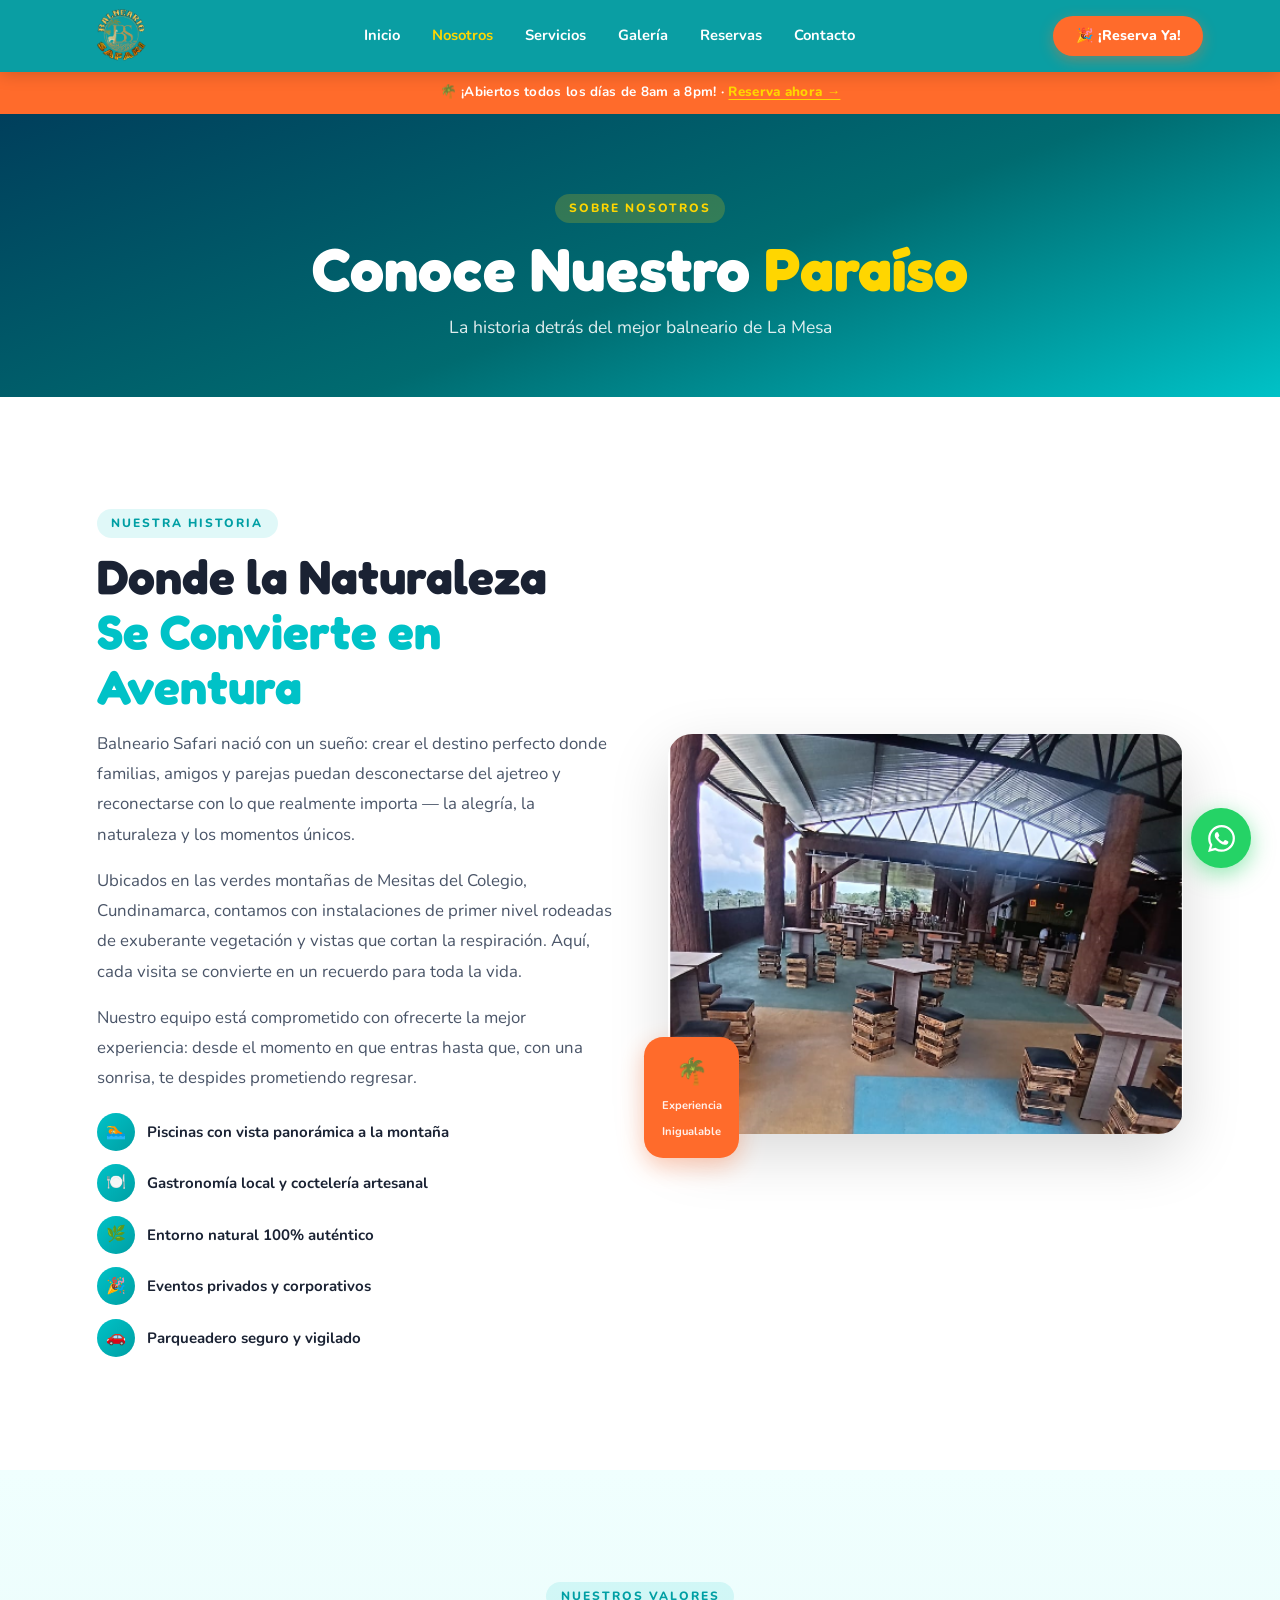
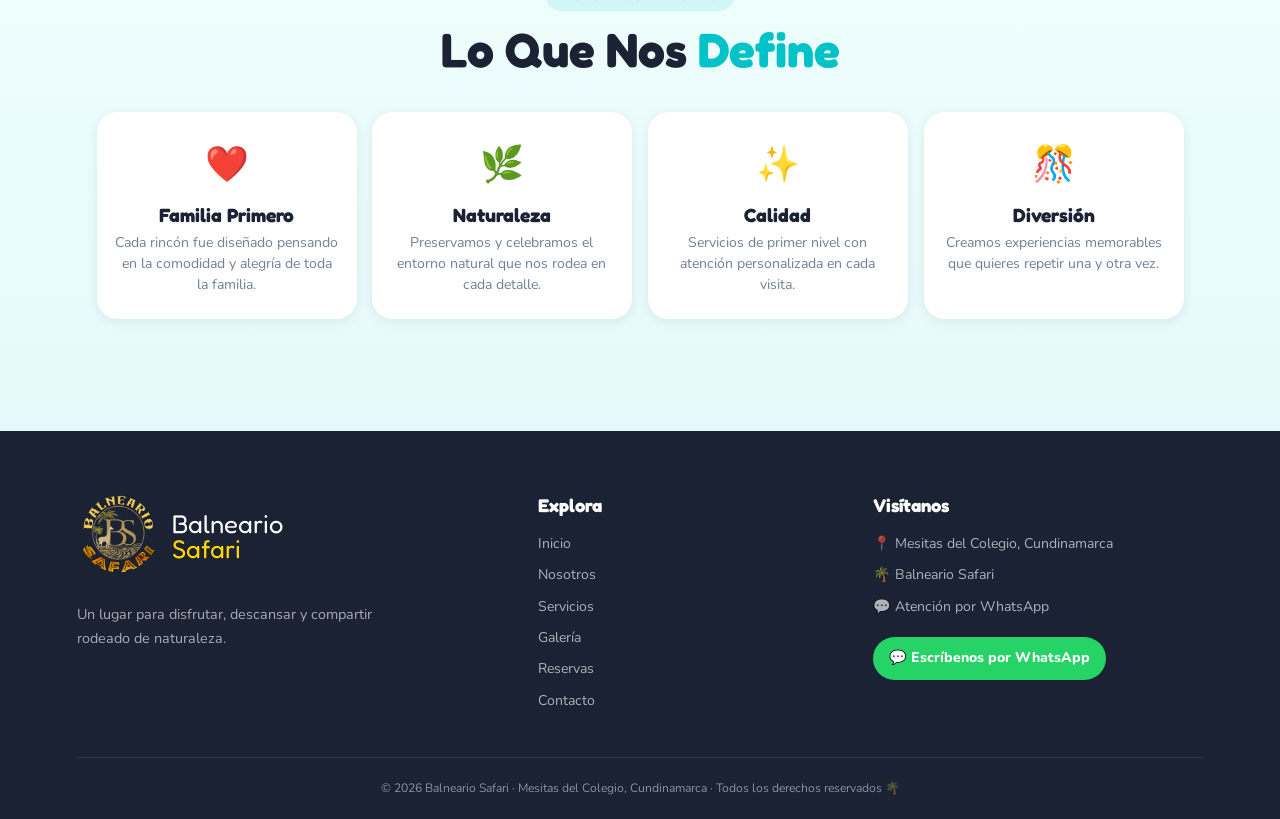
<file: nosotros.html>
<!DOCTYPE html>
<html lang="es">
<head>
  <meta charset="UTF-8" />
  <meta name="viewport" content="width=device-width, initial-scale=1.0" />
  <meta name="description" content="Conoce la historia de Balneario Safari, el paraíso familiar de La Mesa, Cundinamarca." />
  <title>Sobre Nosotros · Balneario Safari</title>
  <link rel="icon" type="image/png" sizes="32x32" href="favicon-96x96.png"/>
  <link rel="preconnect" href="https://fonts.googleapis.com" />
  <link rel="preconnect" href="https://fonts.gstatic.com" crossorigin />
  <link href="https://fonts.googleapis.com/css2?family=Fredoka+One&family=Nunito:wght@400;600;700;800&display=swap" rel="stylesheet" />
  <link rel="stylesheet" href="style.css" />
  <style>
    /* ── HERO INTERNO ─────────────────────────────────── */
    .page-hero {
      background: linear-gradient(160deg, #003f5c 0%, #006b70 55%, #00C2C7 100%);
      padding: 5rem var(--section-px) 3.5rem;
      text-align: center;
      color: var(--white);
    }
    .page-hero h1 { font-size: clamp(2rem, 7vw, 3.8rem); }
    .page-hero h1 span { color: var(--yellow); }
    .page-hero p { font-size: clamp(0.95rem, 3vw, 1.1rem); opacity: 0.88; margin-top: 0.6rem; }

    /* ── NOSOTROS ─────────────────────────────────────── */
    #nosotros { padding: var(--section-py) 0; background: var(--white); }
    #nosotros .container { display: flex; flex-direction: column; gap: 2.5rem; }

    .about-text p { font-size: clamp(0.93rem, 3vw, 1.05rem); line-height: 1.8; color: #4A5568; margin-bottom: 1rem; }
    .about-features { display: flex; flex-direction: column; gap: 0.85rem; margin-top: 1.2rem; }
    .feature-item { display: flex; align-items: center; gap: 0.75rem; font-weight: 700; font-size: 0.94rem; color: var(--dark); }
    .feature-icon {
      width: 38px; height: 38px; border-radius: 50%;
      background: linear-gradient(135deg, var(--turquoise), var(--turquoise-dark));
      display: flex; align-items: center; justify-content: center;
      font-size: 1rem; flex-shrink: 0;
    }

    .about-img-stack { position: relative; }
    .about-img-main { width: 100%; border-radius: 1.5rem; overflow: hidden; box-shadow: var(--shadow-lg); }
    .about-img-main img { width: 100%; height: 260px; object-fit: cover; }
    .about-badge-card {
      position: absolute; bottom: -1rem; right: 1rem;
      background: var(--orange); color: var(--white);
      padding: 0.9rem 1.1rem; border-radius: 1.2rem;
      box-shadow: 0 8px 24px rgba(255,107,43,0.35); text-align: center;
    }
    .about-badge-card .big { font-family: 'Fredoka One', cursive; font-size: 1.6rem; display: block; }
    .about-badge-card small { font-size: 0.7rem; font-weight: 700; opacity: 0.9; }

    /* ── VALORES ──────────────────────────────────────── */
    #valores { padding: var(--section-py) 0; background: linear-gradient(180deg, #f0fffe 0%, #e6f9fa 100%); }
    .valores-header { text-align: center; margin-bottom: 2.2rem; }
    .valores-grid { display: grid; grid-template-columns: 1fr 1fr; gap: 1rem; }
    .valor-card {
      background: var(--white); border-radius: 1.3rem;
      padding: 1.5rem 1.1rem; text-align: center;
      box-shadow: var(--shadow-sm);
    }
    .valor-icon { font-size: 2.2rem; margin-bottom: 0.7rem; }
    .valor-card h3 { font-size: clamp(1rem, 3vw, 1.2rem); color: var(--dark); margin-bottom: 0.4rem; }
    .valor-card p { font-size: clamp(0.78rem, 2.5vw, 0.88rem); color: var(--muted); line-height: 1.5; }

    /* ─── TABLET ≥ 600px ── */
    @media (min-width: 600px) {
      .valores-grid { grid-template-columns: repeat(4, 1fr); }
      .about-img-main img { height: 320px; }
    }
    /* ─── DESKTOP ≥ 768px ── */
    @media (min-width: 768px) {
      #nosotros .container { display: grid; grid-template-columns: 1fr 1fr; gap: 3.5rem; align-items: center; }
      .about-img-main img { height: 400px; }
      .about-badge-card { bottom: -1.5rem; right: auto; left: -1.5rem; }
    }
  </style>
</head>
<body>

<!-- PROMO BANNER -->
<div class="promo-banner">
  🌴 ¡Abiertos todos los días de 8am a 8pm! · <a href="reservas.html">Reserva ahora →</a>
</div>

<!-- NAV -->
<nav id="navbar" role="navigation" aria-label="Menú principal">
   <a href="index.html" class="logo" aria-label="Balneario Safari - Inicio">
    <img src="Logo.png" alt="Balneario Safari"/>
  </a>
  <a href="#" class="mobile-brand-name" style="position: absolute; left: 50%; transform: translateX(-50%);">Balneario Safari</a>
  <ul class="nav-links" id="navLinks">
    <li><a href="index.html" aria-current="page">Inicio</a></li>
    <li><a href="nosotros.html">Nosotros</a></li>
    <li><a href="servicios.html">Servicios</a></li>
    <li><a href="galeria.html">Galería</a></li>
    <li><a href="reservas.html">Reservas</a></li>
    <li><a href="contacto.html">Contacto</a></li>
  </ul>
  <a href="reservas.html" class="nav-cta">🎉 ¡Reserva Ya!</a>
  
  <button class="hamburger" id="hamburger"
          aria-label="Abrir menú" aria-expanded="false" aria-controls="navLinks">
    <span></span><span></span><span></span>
  </button>
</nav>
<!-- PAGE HERO -->
<div class="page-hero">
  <span class="section-label" style="background:rgba(255,214,0,0.2);color:var(--yellow)">Sobre Nosotros</span>
  <h1>Conoce Nuestro <span>Paraíso</span></h1>
  <p>La historia detrás del mejor balneario de La Mesa</p>
</div>

<!-- NOSOTROS -->
<section id="nosotros">
  <div class="container">
    <div class="about-text reveal">
      <span class="section-label">Nuestra Historia</span>
      <h2 class="section-title">Donde la Naturaleza<br/><span>Se Convierte en Aventura</span></h2>
      <p>Balneario Safari nació con un sueño: crear el destino perfecto donde familias, amigos y parejas puedan desconectarse del ajetreo y reconectarse con lo que realmente importa — la alegría, la naturaleza y los momentos únicos.</p>
      <p>Ubicados en las verdes montañas de Mesitas del Colegio, Cundinamarca, contamos con instalaciones de primer nivel rodeadas de exuberante vegetación y vistas que cortan la respiración. Aquí, cada visita se convierte en un recuerdo para toda la vida.</p>
      <p>Nuestro equipo está comprometido con ofrecerte la mejor experiencia: desde el momento en que entras hasta que, con una sonrisa, te despides prometiendo regresar.</p>
      <div class="about-features">
        <div class="feature-item"><div class="feature-icon">🏊</div> Piscinas con vista panorámica a la montaña</div>
        <div class="feature-item"><div class="feature-icon">🍽️</div> Gastronomía local y coctelería artesanal</div>
        <div class="feature-item"><div class="feature-icon">🌿</div> Entorno natural 100% auténtico</div>
        <div class="feature-item"><div class="feature-icon">🎉</div> Eventos privados y corporativos</div>
        <div class="feature-item"><div class="feature-icon">🚗</div> Parqueadero seguro y vigilado</div>
      </div>
    </div>
    <div class="about-img-stack reveal">
      <div class="about-img-main">
        <img src="zona.png" alt="Zona de eventos y restaurante de Balneario Safari" loading="lazy" />
      </div>
      <div class="about-badge-card">
        <span class="big">🌴</span>
        <small>Experiencia<br/>Inigualable</small>
      </div>
    </div>
  </div>
</section>

<!-- VALORES -->
<section id="valores">
  <div class="container">
    <div class="valores-header reveal">
      <span class="section-label">Nuestros Valores</span>
      <h2 class="section-title">Lo Que Nos <span>Define</span></h2>
    </div>
    <div class="valores-grid">
      <div class="valor-card reveal">
        <div class="valor-icon">❤️</div>
        <h3>Familia Primero</h3>
        <p>Cada rincón fue diseñado pensando en la comodidad y alegría de toda la familia.</p>
      </div>
      <div class="valor-card reveal">
        <div class="valor-icon">🌿</div>
        <h3>Naturaleza</h3>
        <p>Preservamos y celebramos el entorno natural que nos rodea en cada detalle.</p>
      </div>
      <div class="valor-card reveal">
        <div class="valor-icon">✨</div>
        <h3>Calidad</h3>
        <p>Servicios de primer nivel con atención personalizada en cada visita.</p>
      </div>
      <div class="valor-card reveal">
        <div class="valor-icon">🎊</div>
        <h3>Diversión</h3>
        <p>Creamos experiencias memorables que quieres repetir una y otra vez.</p>
      </div>
    </div>
  </div>
</section>

<!-- FOOTER -->
<!-- FOOTER -->
<footer class="site-footer">
  <div class="footer-inner">

    <!-- IDENTIDAD -->
    <div class="footer-brand">
      <a href="index.html" class="footer-brand-link">
        <img src="Logo.png" alt="Balneario Safari">
        <div class="footer-brand-name">
          <span>Balneario</span>
          <strong>Safari</strong>
        </div>
      </a>

      <p>
        Un lugar para disfrutar, descansar y compartir
        rodeado de naturaleza.
      </p>
    </div>

    <!-- ENLACES -->
    <div class="footer-column">
      <h3>Explora</h3>

      <a href="index.html">Inicio</a>
      <a href="nosotros.html">Nosotros</a>
      <a href="servicios.html">Servicios</a>
      <a href="galeria.html">Galería</a>
      <a href="reservas.html">Reservas</a>
      <a href="contacto.html">Contacto</a>
    </div>

    <!-- INFORMACIÓN -->
    <div class="footer-column footer-contact">
      <h3>Visítanos</h3>

      <p>📍 Mesitas del Colegio, Cundinamarca</p>
      <p>🌴 Balneario Safari</p>
      <p>💬 Atención por WhatsApp</p>

      <a href="https://wa.me/573023921084"
         target="_blank"
         rel="noopener"
         class="footer-whatsapp">
        💬 Escríbenos por WhatsApp
      </a>
    </div>

  </div>

  <!-- COPYRIGHT -->
  <div class="footer-bottom">
    <p>
      © 2026 Balneario Safari · Mesitas del Colegio, Cundinamarca ·
      Todos los derechos reservados 🌴
    </p>
  </div>
</footer>

<!-- WHATSAPP -->
<a href="https://wa.me/573000000000?text=Hola!" target="_blank" rel="noopener" class="wa-float" aria-label="WhatsApp">
  <svg width="27" height="27" viewBox="0 0 24 24" fill="currentColor"><path d="M17.472 14.382c-.297-.149-1.758-.867-2.03-.967-.273-.099-.471-.148-.67.15-.197.297-.767.966-.94 1.164-.173.199-.347.223-.644.075-.297-.15-1.255-.463-2.39-1.475-.883-.788-1.48-1.761-1.653-2.059-.173-.297-.018-.458.13-.606.134-.133.298-.347.446-.52.149-.174.198-.298.298-.497.099-.198.05-.371-.025-.52-.075-.149-.669-1.612-.916-2.207-.242-.579-.487-.5-.669-.51-.173-.008-.371-.01-.57-.01-.198 0-.52.074-.792.372-.272.297-1.04 1.016-1.04 2.479 0 1.462 1.065 2.875 1.213 3.074.149.198 2.096 3.2 5.077 4.487.709.306 1.262.489 1.694.625.712.227 1.36.195 1.871.118.571-.085 1.758-.719 2.006-1.413.248-.694.248-1.289.173-1.413-.074-.124-.272-.198-.57-.347m-5.421 7.403h-.004a9.87 9.87 0 01-5.031-1.378l-.361-.214-3.741.982.998-3.648-.235-.374a9.86 9.86 0 01-1.51-5.26c.001-5.45 4.436-9.884 9.888-9.884 2.64 0 5.122 1.03 6.988 2.898a9.825 9.825 0 012.893 6.994c-.003 5.45-4.437 9.884-9.885 9.884m8.413-18.297A11.815 11.815 0 0012.05 0C5.495 0 .16 5.335.157 11.892c0 2.096.547 4.142 1.588 5.945L.057 24l6.305-1.654a11.882 11.882 0 005.683 1.448h.005c6.554 0 11.89-5.335 11.893-11.893a11.821 11.821 0 00-3.48-8.413Z"/></svg>
</a>

<!-- STICKY CTA MÓVIL -->

<div class="sticky-mobile-cta">
  <a href="reservas.html" class="smc-reserva">🎉 ¡Reservar Ahora!</a>
</div>

<script src="main.js"></script>
</body>
</html>
</file>
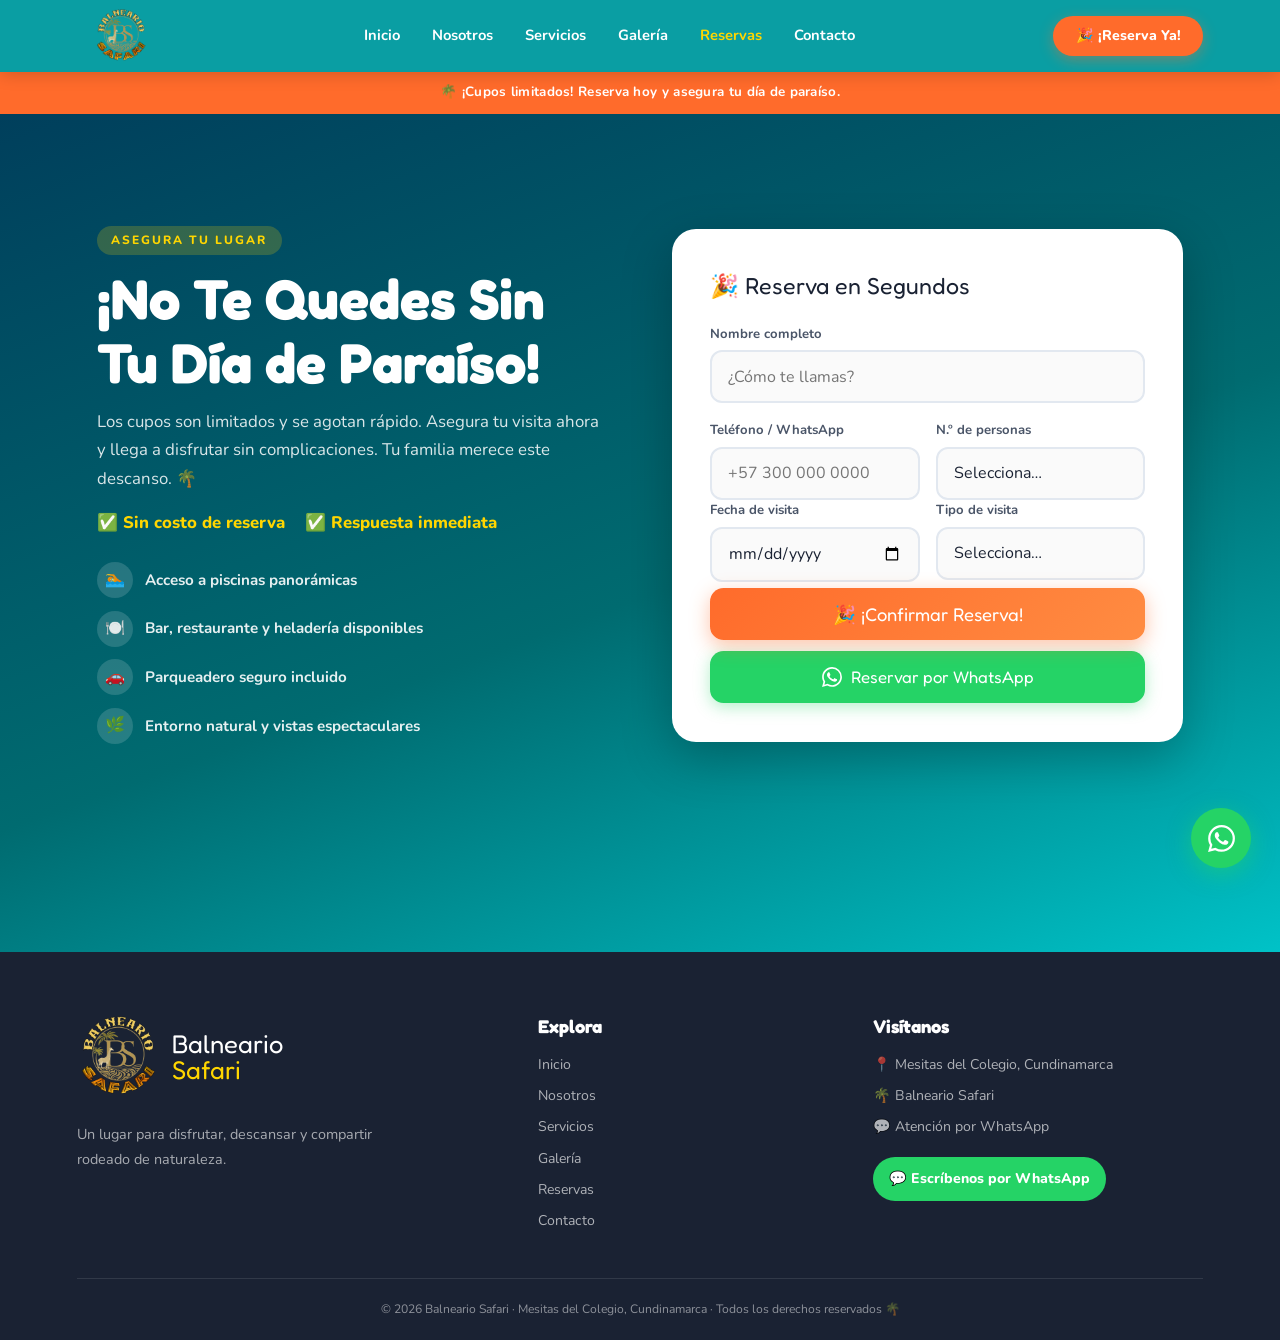
<file: reservas.html>
<!DOCTYPE html>
<html lang="es">
<head>
  <meta charset="UTF-8" />
  <meta name="viewport" content="width=device-width, initial-scale=1.0" />
  <meta name="description" content="Reserva tu visita a Balneario Safari, La Mesa, Cundinamarca. Cupos limitados." />
  <title>Reservas · Balneario Safari</title>
  <link rel="icon" type="image/png" sizes="32x32" href="favicon-96x96.png"/>
  <link rel="preconnect" href="https://fonts.googleapis.com" />
  <link rel="preconnect" href="https://fonts.gstatic.com" crossorigin />
  <link href="https://fonts.googleapis.com/css2?family=Fredoka+One&family=Nunito:wght@400;600;700;800&display=swap" rel="stylesheet" />
  <link rel="stylesheet" href="style.css" />
  <style>
    /* ── RESERVAS SECTION ─────────────────────────────── */
    #reservas {
      padding: var(--section-py) 0;
      background: linear-gradient(160deg,#003f5c 0%,#006b70 55%,#00C2C7 100%);
      min-height: calc(100vh - 62px);
    }
    #reservas .container { display: flex; flex-direction: column; gap: 2rem; }

    .reservas-text h1 { color: var(--white); margin-bottom: 0.8rem; font-size: clamp(2rem,7vw,3.5rem); }
    .reservas-text p  { color: rgba(255,255,255,0.85); line-height: 1.7; margin-bottom: 1rem; font-size: clamp(0.93rem,3vw,1.05rem); }
    .reservas-text .section-label { background: rgba(255,214,0,0.2); color: var(--yellow); }
    .reservas-highlight { color: var(--yellow) !important; font-weight: 800; font-size: 0.97rem; }

    /* Beneficios */
    .benefits-list { display: flex; flex-direction: column; gap: 0.8rem; margin-top: 1.5rem; }
    .benefit-item {
      display: flex; align-items: center; gap: 0.75rem;
      color: rgba(255,255,255,0.9); font-weight: 700; font-size: 0.95rem;
    }
    .benefit-icon {
      width: 36px; height: 36px; border-radius: 50%;
      background: rgba(255,255,255,0.15);
      display: flex; align-items: center; justify-content: center;
      font-size: 1rem; flex-shrink: 0;
    }

    /* Formulario */
    .form-card {
      background: var(--white); border-radius: 1.5rem;
      padding: 1.6rem 1.2rem;
      box-shadow: 0 16px 50px rgba(0,0,0,0.25);
    }
    .form-title { font-family: 'Fredoka One', cursive; font-size: 1.45rem; color: var(--dark); margin-bottom: 1.2rem; }

    .form-group { margin-bottom: 1.05rem; }
    .form-group label { display: block; font-weight: 700; font-size: 0.82rem; color: #4A5568; margin-bottom: 0.35rem; }
    .form-group input,
    .form-group select {
      width: 100%; padding: 0.85rem 1rem;
      border: 2px solid #E2E8F0; border-radius: 0.75rem;
      font-family: 'Nunito', sans-serif; font-size: 1rem;
      color: var(--dark); background: #FAFAFA; outline: none;
      transition: border-color 0.2s, box-shadow 0.2s;
      -webkit-appearance: none; appearance: none;
    }
    .form-group input:focus,
    .form-group select:focus { border-color: var(--turquoise); box-shadow: 0 0 0 3px rgba(0,194,199,0.15); background: var(--white); }
    .form-group input.error,
    .form-group select.error { border-color: var(--orange); }

    .form-row { display: flex; flex-direction: column; }

    .btn-reservar {
      width: 100%; min-height: 52px;
      background: linear-gradient(135deg, var(--orange), #ff8c42);
      color: var(--white); border: none; border-radius: 0.85rem;
      font-family: 'Fredoka One', cursive; font-size: 1.15rem; cursor: pointer;
      box-shadow: 0 6px 20px rgba(255,107,43,0.4); margin-top: 0.4rem;
      transition: transform 0.2s, box-shadow 0.2s;
    }
    .btn-reservar:hover { transform: translateY(-3px); box-shadow: 0 12px 28px rgba(255,107,43,0.55); }
    .btn-reservar:active { transform: scale(0.97); }

    .btn-whatsapp-form {
      width: 100%; min-height: 52px; padding: 0.85rem;
      background: #25D366; color: var(--white); border: none; border-radius: 0.85rem;
      font-family: 'Fredoka One', cursive; font-size: 1.05rem; cursor: pointer;
      margin-top: 0.7rem; display: flex; align-items: center; justify-content: center; gap: 0.55rem;
      box-shadow: 0 4px 16px rgba(37,211,102,0.35); transition: transform 0.2s;
      text-decoration: none;
    }
    .btn-whatsapp-form:hover { transform: translateY(-2px); }

    /* ─── TABLET ≥ 600px ── */
    @media (min-width: 600px) {
      .form-row { flex-direction: row; gap: 1rem; }
      .form-row .form-group { flex: 1; margin-bottom: 0; }
    }
    /* ─── DESKTOP ≥ 768px ── */
    @media (min-width: 768px) {
      #reservas .container { display: grid; grid-template-columns: 1fr 1fr; gap: 4rem; align-items: center; }
      .form-card { padding: 2.4rem; }
    }
  </style>
</head>
<body>

<!-- PROMO BANNER -->
<div class="promo-banner">
  🌴 ¡Cupos limitados! Reserva hoy y asegura tu día de paraíso.
</div>

<!-- NAV -->
<nav id="navbar" role="navigation" aria-label="Menú principal">
   <a href="index.html" class="logo" aria-label="Balneario Safari - Inicio">
    <img src="Logo.png" alt="Balneario Safari"/>
  </a>
  <a href="#" class="mobile-brand-name" style="position: absolute; left: 50%; transform: translateX(-50%);">Balneario Safari</a>
  <ul class="nav-links" id="navLinks">
    <li><a href="index.html" aria-current="page">Inicio</a></li>
    <li><a href="nosotros.html">Nosotros</a></li>
    <li><a href="servicios.html">Servicios</a></li>
    <li><a href="galeria.html">Galería</a></li>
    <li><a href="reservas.html">Reservas</a></li>
    <li><a href="contacto.html">Contacto</a></li>
  </ul>
  <a href="reservas.html" class="nav-cta">🎉 ¡Reserva Ya!</a>
  
  <button class="hamburger" id="hamburger"
          aria-label="Abrir menú" aria-expanded="false" aria-controls="navLinks">
    <span></span><span></span><span></span>
  </button>
</nav>

<!-- RESERVAS -->
<section id="reservas">
  <div class="container">

    <!-- Texto persuasivo -->
    <div class="reservas-text reveal">
      <span class="section-label">Asegura Tu Lugar</span>
      <h1>¡No Te Quedes Sin<br/>Tu Día de Paraíso!</h1>
      <p>Los cupos son limitados y se agotan rápido. Asegura tu visita ahora y llega a disfrutar sin complicaciones. Tu familia merece este descanso. 🌴</p>
      <p class="reservas-highlight">✅ Sin costo de reserva &nbsp;&nbsp; ✅ Respuesta inmediata</p>
      <div class="benefits-list">
        <div class="benefit-item"><div class="benefit-icon">🏊</div> Acceso a piscinas panorámicas</div>
        <div class="benefit-item"><div class="benefit-icon">🍽️</div> Bar, restaurante y heladería disponibles</div>
        <div class="benefit-item"><div class="benefit-icon">🚗</div> Parqueadero seguro incluido</div>
        <div class="benefit-item"><div class="benefit-icon">🌿</div> Entorno natural y vistas espectaculares</div>
      </div>
    </div>

    <!-- Formulario -->
    <div class="form-card reveal">
      <div class="form-title">🎉 Reserva en Segundos</div>

      <div class="form-group">
        <label for="nombre">Nombre completo</label>
        <input id="nombre" type="text" placeholder="¿Cómo te llamas?" autocomplete="name" />
      </div>
      <div class="form-row">
        <div class="form-group">
          <label for="telefono">Teléfono / WhatsApp</label>
          <input id="telefono" type="tel" placeholder="+57 300 000 0000" autocomplete="tel" />
        </div>
        <div class="form-group">
          <label for="personas">N.º de personas</label>
          <select id="personas">
            <option value="">Selecciona…</option>
            <option>1 – 2 personas</option>
            <option>3 – 5 personas</option>
            <option>6 – 10 personas</option>
            <option>+10 personas</option>
          </select>
        </div>
      </div>
      <div class="form-row">
        <div class="form-group">
          <label for="fecha">Fecha de visita</label>
          <input id="fecha" type="date" />
        </div>
        <div class="form-group">
          <label for="tipo">Tipo de visita</label>
          <select id="tipo">
            <option value="">Selecciona…</option>
            <option>Día familiar</option>
            <option>Grupo de amigos</option>
            <option>Evento privado</option>
            <option>Corporativo</option>
          </select>
        </div>
      </div>

      <button class="btn-reservar" onclick="enviarReserva()">🎉 ¡Confirmar Reserva!</button>

      <button class="btn-whatsapp-form" onclick="enviarWhatsApp()">
        <svg width="20" height="20" viewBox="0 0 24 24" fill="currentColor"><path d="M17.472 14.382c-.297-.149-1.758-.867-2.03-.967-.273-.099-.471-.148-.67.15-.197.297-.767.966-.94 1.164-.173.199-.347.223-.644.075-.297-.15-1.255-.463-2.39-1.475-.883-.788-1.48-1.761-1.653-2.059-.173-.297-.018-.458.13-.606.134-.133.298-.347.446-.52.149-.174.198-.298.298-.497.099-.198.05-.371-.025-.52-.075-.149-.669-1.612-.916-2.207-.242-.579-.487-.5-.669-.51-.173-.008-.371-.01-.57-.01-.198 0-.52.074-.792.372-.272.297-1.04 1.016-1.04 2.479 0 1.462 1.065 2.875 1.213 3.074.149.198 2.096 3.2 5.077 4.487.709.306 1.262.489 1.694.625.712.227 1.36.195 1.871.118.571-.085 1.758-.719 2.006-1.413.248-.694.248-1.289.173-1.413-.074-.124-.272-.198-.57-.347m-5.421 7.403h-.004a9.87 9.87 0 01-5.031-1.378l-.361-.214-3.741.982.998-3.648-.235-.374a9.86 9.86 0 01-1.51-5.26c.001-5.45 4.436-9.884 9.888-9.884 2.64 0 5.122 1.03 6.988 2.898a9.825 9.825 0 012.893 6.994c-.003 5.45-4.437 9.884-9.885 9.884m8.413-18.297A11.815 11.815 0 0012.05 0C5.495 0 .16 5.335.157 11.892c0 2.096.547 4.142 1.588 5.945L.057 24l6.305-1.654a11.882 11.882 0 005.683 1.448h.005c6.554 0 11.89-5.335 11.893-11.893a11.821 11.821 0 00-3.48-8.413Z"/></svg>
        Reservar por WhatsApp
      </button>
    </div>

  </div>
</section>

<!-- FOOTER -->
<!-- FOOTER -->
<footer class="site-footer">
  <div class="footer-inner">

    <!-- IDENTIDAD -->
    <div class="footer-brand">
      <a href="index.html" class="footer-brand-link">
        <img src="Logo.png" alt="Balneario Safari">
        <div class="footer-brand-name">
          <span>Balneario</span>
          <strong>Safari</strong>
        </div>
      </a>

      <p>
        Un lugar para disfrutar, descansar y compartir
        rodeado de naturaleza.
      </p>
    </div>

    <!-- ENLACES -->
    <div class="footer-column">
      <h3>Explora</h3>

      <a href="index.html">Inicio</a>
      <a href="nosotros.html">Nosotros</a>
      <a href="servicios.html">Servicios</a>
      <a href="galeria.html">Galería</a>
      <a href="reservas.html">Reservas</a>
      <a href="contacto.html">Contacto</a>
    </div>

    <!-- INFORMACIÓN -->
    <div class="footer-column footer-contact">
      <h3>Visítanos</h3>

      <p>📍 Mesitas del Colegio, Cundinamarca</p>
      <p>🌴 Balneario Safari</p>
      <p>💬 Atención por WhatsApp</p>

      <a href="https://wa.me/573023921084"
         target="_blank"
         rel="noopener"
         class="footer-whatsapp">
        💬 Escríbenos por WhatsApp
      </a>
    </div>

  </div>

  <!-- COPYRIGHT -->
  <div class="footer-bottom">
    <p>
      © 2026 Balneario Safari · Mesitas del Colegio, Cundinamarca ·
      Todos los derechos reservados 🌴
    </p>
  </div>
</footer>

<a href="https://wa.me/573102562717" target="_blank" rel="noopener" class="wa-float" aria-label="WhatsApp">
  <svg width="27" height="27" viewBox="0 0 24 24" fill="currentColor"><path d="M17.472 14.382c-.297-.149-1.758-.867-2.03-.967-.273-.099-.471-.148-.67.15-.197.297-.767.966-.94 1.164-.173.199-.347.223-.644.075-.297-.15-1.255-.463-2.39-1.475-.883-.788-1.48-1.761-1.653-2.059-.173-.297-.018-.458.13-.606.134-.133.298-.347.446-.52.149-.174.198-.298.298-.497.099-.198.05-.371-.025-.52-.075-.149-.669-1.612-.916-2.207-.242-.579-.487-.5-.669-.51-.173-.008-.371-.01-.57-.01-.198 0-.52.074-.792.372-.272.297-1.04 1.016-1.04 2.479 0 1.462 1.065 2.875 1.213 3.074.149.198 2.096 3.2 5.077 4.487.709.306 1.262.489 1.694.625.712.227 1.36.195 1.871.118.571-.085 1.758-.719 2.006-1.413.248-.694.248-1.289.173-1.413-.074-.124-.272-.198-.57-.347m-5.421 7.403h-.004a9.87 9.87 0 01-5.031-1.378l-.361-.214-3.741.982.998-3.648-.235-.374a9.86 9.86 0 01-1.51-5.26c.001-5.45 4.436-9.884 9.888-9.884 2.64 0 5.122 1.03 6.988 2.898a9.825 9.825 0 012.893 6.994c-.003 5.45-4.437 9.884-9.885 9.884m8.413-18.297A11.815 11.815 0 0012.05 0C5.495 0 .16 5.335.157 11.892c0 2.096.547 4.142 1.588 5.945L.057 24l6.305-1.654a11.882 11.882 0 005.683 1.448h.005c6.554 0 11.89-5.335 11.893-11.893a11.821 11.821 0 00-3.48-8.413Z"/></svg>
</a>

<script src="main.js"></script>
<script>
  // ── Función auxiliar: valida campos y construye el mensaje ──
  function construirMensaje() {
    const nombre   = document.getElementById('nombre').value.trim();
    const telefono = document.getElementById('telefono').value.trim();
    const personas = document.getElementById('personas').value;
    const fecha    = document.getElementById('fecha').value;
    const tipo     = document.getElementById('tipo').value;

    // Limpiar errores previos
    ['nombre','telefono','personas','fecha','tipo'].forEach(id => {
      document.getElementById(id).classList.remove('error');
    });

    // Validación básica
    let valido = true;
    if (!nombre)   { document.getElementById('nombre').classList.add('error');   valido = false; }
    if (!telefono) { document.getElementById('telefono').classList.add('error'); valido = false; }
    if (!personas) { document.getElementById('personas').classList.add('error'); valido = false; }
    if (!fecha)    { document.getElementById('fecha').classList.add('error');    valido = false; }
    if (!tipo)     { document.getElementById('tipo').classList.add('error');     valido = false; }

    if (!valido) {
      alert('Por favor completa todos los campos antes de continuar. 😊');
      return null;
    }

    // Formatear la fecha a dd/mm/aaaa
    const [anio, mes, dia] = fecha.split('-');
    const fechaFormateada = `${dia}/${mes}/${anio}`;

    const mensaje =
      `🌴 *Nueva Reserva – Balneario Safari* 🌴\n\n` +
      `👤 *Nombre:* ${nombre}\n` +
      `📱 *Teléfono/WhatsApp:* ${telefono}\n` +
      `👥 *Número de personas:* ${personas}\n` +
      `📅 *Fecha de visita:* ${fechaFormateada}\n` +
      `🎟️ *Tipo de visita:* ${tipo}\n\n` +
      `¡Hola! Quisiera confirmar esta reserva. ¿Tienen disponibilidad? 😊`;

    return mensaje;
  }

  // ── Botón naranja: "¡Confirmar Reserva!" ──
  function enviarReserva() {
    const mensaje = construirMensaje();
    if (!mensaje) return;
    const url = `https://wa.me/573102562717?text=${encodeURIComponent(mensaje)}`;
    window.open(url, '_blank');
  }

  // ── Botón verde: "Reservar por WhatsApp" ──
  function enviarWhatsApp() {
    const mensaje = construirMensaje();
    if (!mensaje) return;
    const url = `https://wa.me/573102562717?text=${encodeURIComponent(mensaje)}`;
    window.open(url, '_blank');
  }
</script>
</body>
</html>
</file>
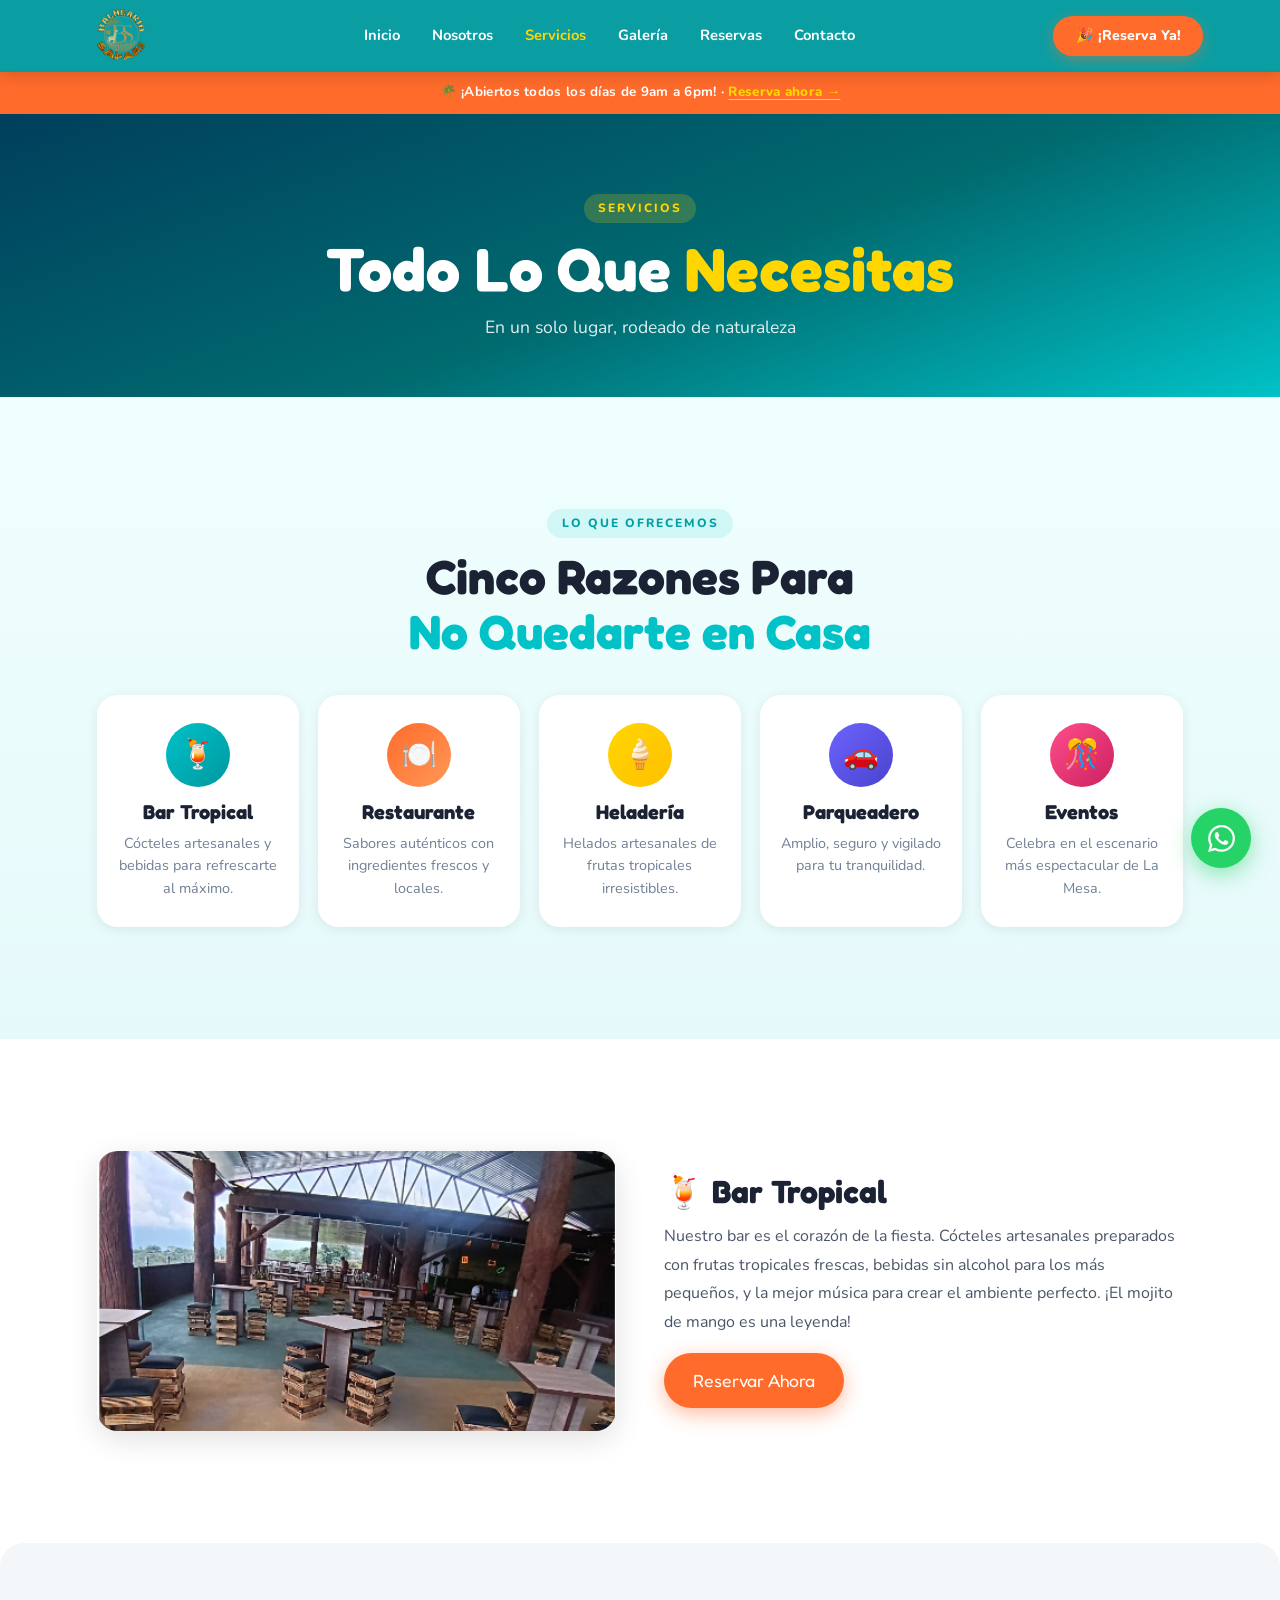
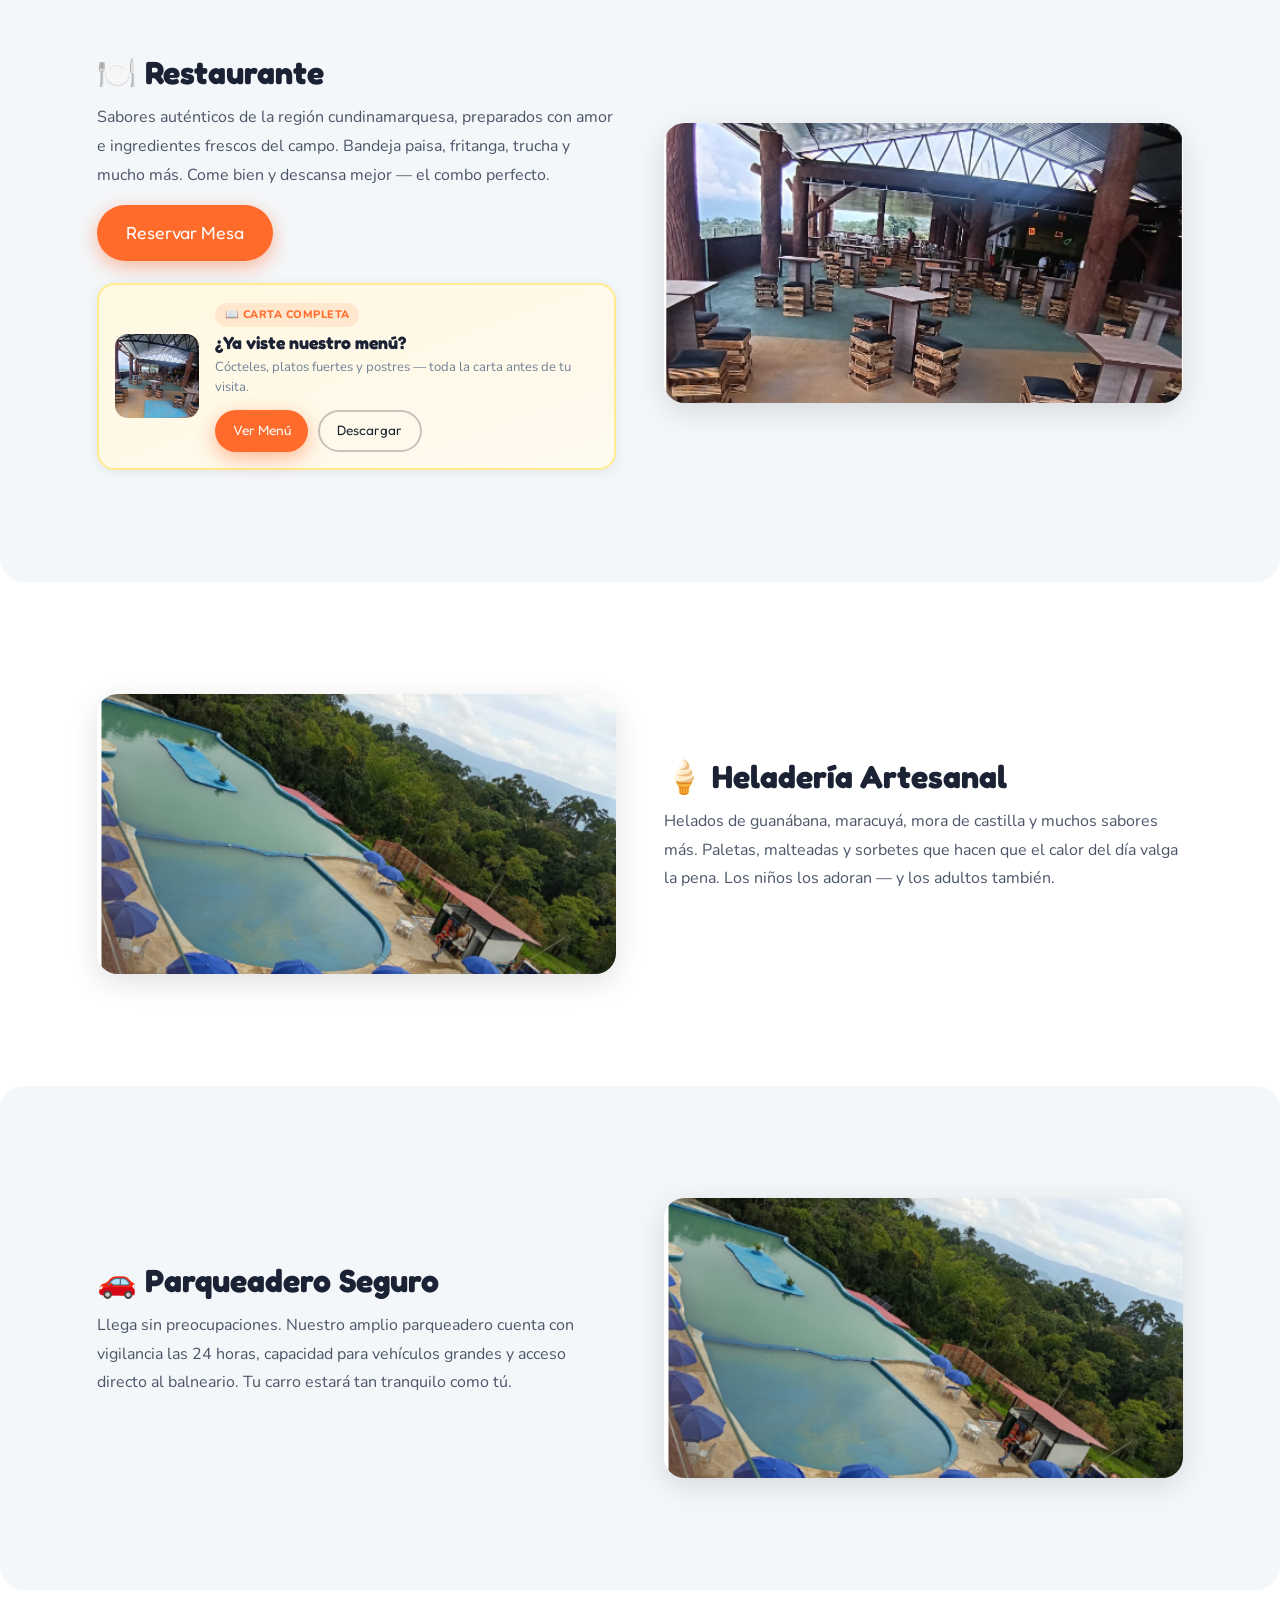
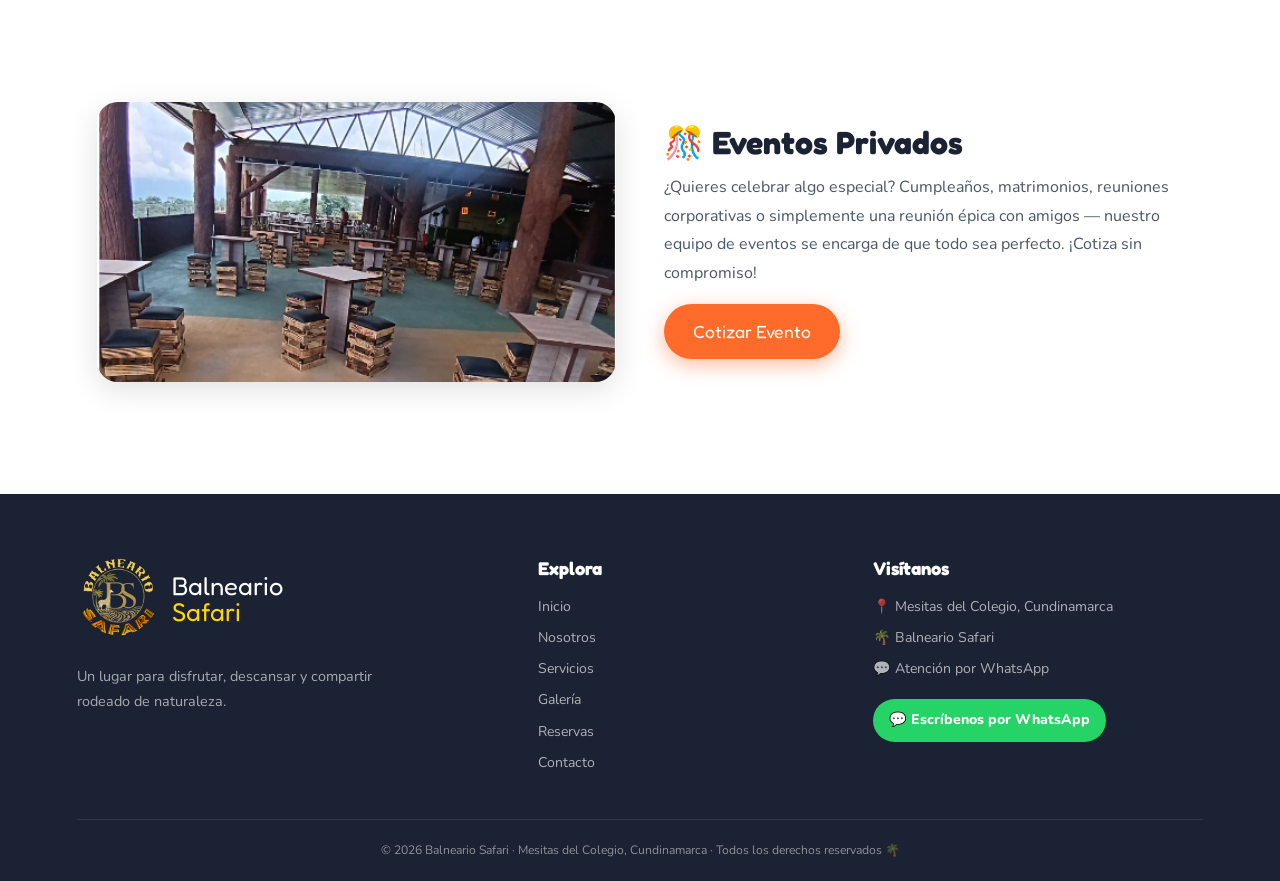
<file: servicios.html>
<!DOCTYPE html>
<html lang="es">
<head>
  <meta charset="UTF-8" />
  <meta name="viewport" content="width=device-width, initial-scale=1.0" />
  <meta name="description" content="Bar, Restaurante, Heladería, Parqueadero y Eventos en Balneario Safari, La Mesa." />
  <title>Servicios · Balneario Safari</title>
  <link rel="icon" type="image/png" sizes="32x32" href="favicon-96x96.png"/>
  <link rel="preconnect" href="https://fonts.googleapis.com" />
  <link rel="preconnect" href="https://fonts.gstatic.com" crossorigin />
  <link href="https://fonts.googleapis.com/css2?family=Fredoka+One&family=Nunito:wght@400;600;700;800&display=swap" rel="stylesheet" />
  <link rel="stylesheet" href="style.css" />
  <style>
    /* ── HERO INTERNO ─────────────────────────────────── */
    .page-hero {
      background: linear-gradient(160deg, #003f5c 0%, #006b70 55%, #00C2C7 100%);
      padding: 5rem var(--section-px) 3.5rem;
      text-align: center; color: var(--white);
    }
    .page-hero h1 { font-size: clamp(2rem, 7vw, 3.8rem); }
    .page-hero h1 span { color: var(--yellow); }
    .page-hero p { font-size: clamp(0.95rem, 3vw, 1.1rem); opacity: 0.88; margin-top: 0.6rem; }

    /* ── SERVICIOS GRID ───────────────────────────────── */
    #servicios { padding: var(--section-py) 0; background: linear-gradient(180deg,#f0fffe 0%,#e6f9fa 100%); }
    .services-header { text-align: center; margin-bottom: 2.2rem; }
    .services-grid { display: grid; grid-template-columns: 1fr 1fr; gap: 1rem; }

    .service-card {
      background: var(--white); border-radius: 1.3rem;
      padding: 1.6rem 1rem; text-align: center;
      box-shadow: var(--shadow-sm); border: 2px solid transparent;
      transition: transform 0.25s, box-shadow 0.25s;
    }
    @media (hover: hover) {
      .service-card:hover { transform: translateY(-6px); box-shadow: 0 14px 40px rgba(0,194,199,0.18); border-color: var(--turquoise); }
    }
    .service-icon { width: 64px; height: 64px; border-radius: 50%; display: flex; align-items: center; justify-content: center; font-size: 1.8rem; margin: 0 auto 0.9rem; }
    .service-card h3 { font-size: clamp(1rem, 3vw, 1.25rem); color: var(--dark); margin-bottom: 0.5rem; }
    .service-card p  { font-size: clamp(0.78rem, 2.5vw, 0.9rem); color: var(--muted); line-height: 1.55; }

    /* Tarjeta expandida — detalle de servicio */
    .service-detail {
      background: var(--white); border-radius: 1.5rem;
      padding: var(--section-py) 0;
    }
    .service-detail:nth-child(even) { background: var(--gray); }

    .detail-inner {
      display: flex; flex-direction: column; gap: 2rem;
    }
    .detail-img { width: 100%; border-radius: 1.3rem; overflow: hidden; box-shadow: var(--shadow-md); }
    .detail-img img { width: 100%; height: 220px; object-fit: cover; }
    .detail-text h3 { font-size: clamp(1.5rem, 4vw, 2rem); color: var(--dark); margin-bottom: 0.7rem; }
    .detail-text p  { font-size: clamp(0.93rem, 3vw, 1rem); color: #4A5568; line-height: 1.8; margin-bottom: 1rem; }

    /* ── CALLOUT MENÚ — dentro de la sección Restaurante ── */
    .menu-callout {
      display: flex; gap: 1rem; align-items: center;
      margin-top: 1.4rem; padding: 1rem;
      background: linear-gradient(160deg, #fff8e1 0%, #fffaf0 100%);
      border: 2px solid rgba(255,214,0,0.4);
      border-radius: 1.1rem;
      box-shadow: var(--shadow-sm);
    }
    .menu-callout-img {
      width: 84px; height: 84px;
      border-radius: 0.8rem;
      object-fit: cover;
      flex-shrink: 0;
    }
    .menu-callout-body { flex: 1; min-width: 0; }
    .menu-callout-badge {
      display: inline-block;
      background: rgba(255,107,43,0.12); color: var(--orange);
      font-size: 0.68rem; font-weight: 800; letter-spacing: 0.5px;
      text-transform: uppercase; padding: 0.2rem 0.6rem;
      border-radius: 50px; margin-bottom: 0.4rem;
    }
    .menu-callout-body h4 {
      font-family: 'Fredoka One', cursive;
      font-size: clamp(0.95rem, 3vw, 1.1rem);
      color: var(--dark); margin-bottom: 0.3rem;
    }
    .menu-callout-body p {
      font-size: 0.82rem; color: var(--muted); line-height: 1.5;
      margin-bottom: 0.8rem;
    }
    .menu-callout-actions { display: flex; flex-wrap: wrap; gap: 0.6rem; }
    .menu-callout-actions .btn {
      min-height: 40px; padding: 0.5rem 1.1rem; font-size: 0.85rem;
      text-decoration: none;
    }
    .menu-callout-actions .btn-secondary {
      color: var(--dark); border-color: rgba(26,34,51,0.25);
    }
    @media (hover: hover) {
      .menu-callout-actions .btn-secondary:hover { background: rgba(26,34,51,0.06); }
    }
    @media (max-width: 480px) {
      .menu-callout { flex-direction: column; align-items: flex-start; text-align: left; }
      .menu-callout-img { width: 100%; height: 140px; }
    }

    /* ─── TABLET ≥ 600px ── */
    @media (min-width: 600px) {
      .services-grid { grid-template-columns: repeat(3, 1fr); gap: 1.2rem; }
    }
    /* ─── DESKTOP ≥ 768px ── */
    @media (min-width: 768px) {
      .services-grid { grid-template-columns: repeat(5, 1fr); }
      .detail-inner  { flex-direction: row; align-items: center; gap: 3rem; }
      .detail-img    { flex: 1; }
      .detail-text   { flex: 1; }
      .detail-img img { height: 280px; }
      .service-detail:nth-child(even) .detail-inner { flex-direction: row-reverse; }
    }
  </style>
</head>
<body>

<!-- PROMO BANNER -->
<div class="promo-banner">
  🌴 ¡Abiertos todos los días de 9am a 6pm! · <a href="reservas.html">Reserva ahora →</a>
</div>

<!-- NAV -->
<nav id="navbar" role="navigation" aria-label="Menú principal">
   <a href="index.html" class="logo" aria-label="Balneario Safari - Inicio">
    <img src="Logo.png" alt="Balneario Safari"/>
  </a>
  <a href="#" class="mobile-brand-name" style="position: absolute; left: 50%; transform: translateX(-50%);">Balneario Safari</a>
  <ul class="nav-links" id="navLinks">
    <li><a href="index.html" aria-current="page">Inicio</a></li>
    <li><a href="nosotros.html">Nosotros</a></li>
    <li><a href="servicios.html">Servicios</a></li>
    <li><a href="galeria.html">Galería</a></li>
    <li><a href="reservas.html">Reservas</a></li>
    <li><a href="contacto.html">Contacto</a></li>
  </ul>
  <a href="reservas.html" class="nav-cta">🎉 ¡Reserva Ya!</a>
  
  <button class="hamburger" id="hamburger"
          aria-label="Abrir menú" aria-expanded="false" aria-controls="navLinks">
    <span></span><span></span><span></span>
  </button>
</nav>


<!-- PAGE HERO -->
<div class="page-hero">
  <span class="section-label" style="background:rgba(255,214,0,0.2);color:var(--yellow)">Servicios</span>
  <h1>Todo Lo Que <span>Necesitas</span></h1>
  <p>En un solo lugar, rodeado de naturaleza</p>
</div>

<!-- SERVICIOS GRID -->
<section id="servicios">
  <div class="container">
    <div class="services-header reveal">
      <span class="section-label">Lo Que Ofrecemos</span>
      <h2 class="section-title">Cinco Razones Para<br/><span>No Quedarte en Casa</span></h2>
    </div>
    <div class="services-grid">
      <div class="service-card reveal">
        <div class="service-icon" style="background:linear-gradient(135deg,#00C2C7,#0098a0)">🍹</div>
        <h3>Bar Tropical</h3>
        <p>Cócteles artesanales y bebidas para refrescarte al máximo.</p>
      </div>
      <div class="service-card reveal">
        <div class="service-icon" style="background:linear-gradient(135deg,#FF6B2B,#ff9857)">🍽️</div>
        <h3>Restaurante</h3>
        <p>Sabores auténticos con ingredientes frescos y locales.</p>
      </div>
      <div class="service-card reveal">
        <div class="service-icon" style="background:linear-gradient(135deg,#FFD600,#ffc000)">🍦</div>
        <h3>Heladería</h3>
        <p>Helados artesanales de frutas tropicales irresistibles.</p>
      </div>
      <div class="service-card reveal">
        <div class="service-icon" style="background:linear-gradient(135deg,#6C63FF,#4a43cc)">🚗</div>
        <h3>Parqueadero</h3>
        <p>Amplio, seguro y vigilado para tu tranquilidad.</p>
      </div>
      <div class="service-card reveal">
        <div class="service-icon" style="background:linear-gradient(135deg,#FF4E8C,#cc2060)">🎊</div>
        <h3>Eventos</h3>
        <p>Celebra en el escenario más espectacular de La Mesa.</p>
      </div>
    </div>
  </div>
</section>

<!-- DETALLES DE CADA SERVICIO -->
<div class="service-detail">
  <div class="container">
    <div class="detail-inner reveal">
      <div class="detail-img">
        <img src="zona.png" alt="Bar tropical Balneario Safari" loading="lazy" />
      </div>
      <div class="detail-text">
        <h3>🍹 Bar Tropical</h3>
        <p>Nuestro bar es el corazón de la fiesta. Cócteles artesanales preparados con frutas tropicales frescas, bebidas sin alcohol para los más pequeños, y la mejor música para crear el ambiente perfecto. ¡El mojito de mango es una leyenda!</p>
        <a href="reservas.html" class="btn btn-primary" style="text-decoration:none">Reservar Ahora</a>
      </div>
    </div>
  </div>
</div>

<div class="service-detail">
  <div class="container">
    <div class="detail-inner reveal">
      <div class="detail-img">
        <img src="zona.png" alt="Restaurante Balneario Safari" loading="lazy" />
      </div>
      <div class="detail-text">
        <h3>🍽️ Restaurante</h3>
        <p>Sabores auténticos de la región cundinamarquesa, preparados con amor e ingredientes frescos del campo. Bandeja paisa, fritanga, trucha y mucho más. Come bien y descansa mejor — el combo perfecto.</p>
        <a href="reservas.html" class="btn btn-primary" style="text-decoration:none">Reservar Mesa</a>

        <div class="menu-callout reveal">
          <img src="zona.png" alt="Platos del restaurante Balneario Safari" class="menu-callout-img" loading="lazy" />
          <div class="menu-callout-body">
            <span class="menu-callout-badge">📖 Carta Completa</span>
            <h4>¿Ya viste nuestro menú?</h4>
            <p>Cócteles, platos fuertes y postres — toda la carta antes de tu visita.</p>
            <div class="menu-callout-actions">
              <a href="menu-safari.pdf" target="_blank" rel="noopener noreferrer" class="btn btn-primary">Ver Menú</a>
              <a href="menu-safari.pdf" download class="btn btn-secondary">Descargar</a>
            </div>
          </div>
        </div>
      </div>
    </div>
  </div>
</div>

<div class="service-detail">
  <div class="container">
    <div class="detail-inner reveal">
      <div class="detail-img">
        <img src="pool.png" alt="Heladería Balneario Safari" loading="lazy" />
      </div>
      <div class="detail-text">
        <h3>🍦 Heladería Artesanal</h3>
        <p>Helados de guanábana, maracuyá, mora de castilla y muchos sabores más. Paletas, malteadas y sorbetes que hacen que el calor del día valga la pena. Los niños los adoran — y los adultos también.</p>
      </div>
    </div>
  </div>
</div>

<div class="service-detail">
  <div class="container">
    <div class="detail-inner reveal">
      <div class="detail-img">
        <img src="pool.png" alt="Parqueadero Balneario Safari" loading="lazy" />
      </div>
      <div class="detail-text">
        <h3>🚗 Parqueadero Seguro</h3>
        <p>Llega sin preocupaciones. Nuestro amplio parqueadero cuenta con vigilancia las 24 horas, capacidad para vehículos grandes y acceso directo al balneario. Tu carro estará tan tranquilo como tú.</p>
      </div>
    </div>
  </div>
</div>

<div class="service-detail">
  <div class="container">
    <div class="detail-inner reveal">
      <div class="detail-img">
        <img src="zona.png" alt="Eventos Balneario Safari" loading="lazy" />
      </div>
      <div class="detail-text">
        <h3>🎊 Eventos Privados</h3>
        <p>¿Quieres celebrar algo especial? Cumpleaños, matrimonios, reuniones corporativas o simplemente una reunión épica con amigos — nuestro equipo de eventos se encarga de que todo sea perfecto. ¡Cotiza sin compromiso!</p>
        <a href="contacto.html" class="btn btn-primary" style="text-decoration:none">Cotizar Evento</a>
      </div>
    </div>
  </div>
</div>

<!-- FOOTER -->
<!-- FOOTER -->
<footer class="site-footer">
  <div class="footer-inner">

    <!-- IDENTIDAD -->
    <div class="footer-brand">
      <a href="index.html" class="footer-brand-link">
        <img src="Logo.png" alt="Balneario Safari">
        <div class="footer-brand-name">
          <span>Balneario</span>
          <strong>Safari</strong>
        </div>
      </a>

      <p>
        Un lugar para disfrutar, descansar y compartir
        rodeado de naturaleza.
      </p>
    </div>

    <!-- ENLACES -->
    <div class="footer-column">
      <h3>Explora</h3>

      <a href="index.html">Inicio</a>
      <a href="nosotros.html">Nosotros</a>
      <a href="servicios.html">Servicios</a>
      <a href="galeria.html">Galería</a>
      <a href="reservas.html">Reservas</a>
      <a href="contacto.html">Contacto</a>
    </div>

    <!-- INFORMACIÓN -->
    <div class="footer-column footer-contact">
      <h3>Visítanos</h3>

      <p>📍 Mesitas del Colegio, Cundinamarca</p>
      <p>🌴 Balneario Safari</p>
      <p>💬 Atención por WhatsApp</p>

      <a href="https://wa.me/573023921084"
         target="_blank"
         rel="noopener"
         class="footer-whatsapp">
        💬 Escríbenos por WhatsApp
      </a>
    </div>

  </div>

  <!-- COPYRIGHT -->
  <div class="footer-bottom">
    <p>
      © 2026 Balneario Safari · Mesitas del Colegio, Cundinamarca ·
      Todos los derechos reservados 🌴
    </p>
  </div>
</footer>
<a href="https://wa.me/573000000000" target="_blank" rel="noopener" class="wa-float" aria-label="WhatsApp">
  <svg width="27" height="27" viewBox="0 0 24 24" fill="currentColor"><path d="M17.472 14.382c-.297-.149-1.758-.867-2.03-.967-.273-.099-.471-.148-.67.15-.197.297-.767.966-.94 1.164-.173.199-.347.223-.644.075-.297-.15-1.255-.463-2.39-1.475-.883-.788-1.48-1.761-1.653-2.059-.173-.297-.018-.458.13-.606.134-.133.298-.347.446-.52.149-.174.198-.298.298-.497.099-.198.05-.371-.025-.52-.075-.149-.669-1.612-.916-2.207-.242-.579-.487-.5-.669-.51-.173-.008-.371-.01-.57-.01-.198 0-.52.074-.792.372-.272.297-1.04 1.016-1.04 2.479 0 1.462 1.065 2.875 1.213 3.074.149.198 2.096 3.2 5.077 4.487.709.306 1.262.489 1.694.625.712.227 1.36.195 1.871.118.571-.085 1.758-.719 2.006-1.413.248-.694.248-1.289.173-1.413-.074-.124-.272-.198-.57-.347m-5.421 7.403h-.004a9.87 9.87 0 01-5.031-1.378l-.361-.214-3.741.982.998-3.648-.235-.374a9.86 9.86 0 01-1.51-5.26c.001-5.45 4.436-9.884 9.888-9.884 2.64 0 5.122 1.03 6.988 2.898a9.825 9.825 0 012.893 6.994c-.003 5.45-4.437 9.884-9.885 9.884m8.413-18.297A11.815 11.815 0 0012.05 0C5.495 0 .16 5.335.157 11.892c0 2.096.547 4.142 1.588 5.945L.057 24l6.305-1.654a11.882 11.882 0 005.683 1.448h.005c6.554 0 11.89-5.335 11.893-11.893a11.821 11.821 0 00-3.48-8.413Z"/></svg>
</a>

<div class="sticky-mobile-cta">
  <a href="reservas.html" class="smc-reserva">🎉 ¡Reservar Ahora!</a>
</div>

<script src="main.js"></script>
</body>
</html>
</file>
<file: style.css>
/* ══════════════════════════════════════════════════════════════
   BALNEARIO SAFARI — style.css
   Estilos globales compartidos por todas las páginas.
   Mobile-first: los estilos base aplican a pantallas pequeñas
   y se escalan progresivamente con media queries.
   ══════════════════════════════════════════════════════════════ */


/* ─────────────────────────────────────────────────────────────
   1. VARIABLES GLOBALES
───────────────────────────────────────────────────────────── */
:root {
  --turquoise:      #00C2C7;
  --turquoise-dark: #009fa4;
  --orange:         #FF6B2B;
  --yellow:         #FFD600;
  --white:          #FFFFFF;
  --dark:           #1A2233;
  --gray:           #F4F7FA;
  --text:           #2D3748;
  --muted:          #718096;
  --shadow-sm:      0 2px 12px rgba(0,0,0,0.08);
  --shadow-md:      0 8px 30px rgba(0,0,0,0.12);
  --shadow-lg:      0 20px 60px rgba(0,0,0,0.15);
  --section-py:     4rem;   /* padding vertical secciones — mobile base */
  --section-px:     1.25rem; /* padding horizontal — mobile base */
}


/* ─────────────────────────────────────────────────────────────
   2. RESET & BASE — Mobile-first
───────────────────────────────────────────────────────────── */
*, *::before, *::after {
  box-sizing: border-box;
  margin: 0;
  padding: 0;
  -webkit-tap-highlight-color: transparent; /* elimina flash azul en táctil */
}

html {
  scroll-behavior: smooth;
  font-size: 16px;
}

body {
  font-family: 'Nunito', sans-serif;
  color: var(--text);
  background: var(--white);
  overflow-x: hidden;
  line-height: 1.6;
  padding-bottom: 72px; /* espacio para sticky CTA en móvil */
}

h1, h2, h3, h4, .logo {
  font-family: 'Fredoka One', cursive;
  line-height: 1.15;
}

a { text-decoration: none; color: inherit; }
img, video { display: block; max-width: 100%; height: auto; }
section { position: relative; }

/* Contenedor centrado reutilizable */
.container {
  width: 100%;
  padding-left:  var(--section-px);
  padding-right: var(--section-px);
  margin: 0 auto;
}


/* ─────────────────────────────────────────────────────────────
   3. TIPOGRAFÍA
───────────────────────────────────────────────────────────── */
.section-label {
  display: inline-block;
  background: rgba(0,194,199,0.12);
  color: var(--turquoise-dark);
  font-weight: 800;
  font-size: 0.75rem;
  letter-spacing: 2px;
  text-transform: uppercase;
  padding: 0.3rem 0.9rem;
  border-radius: 50px;
  margin-bottom: 0.7rem;
}

.section-title {
  font-size: clamp(1.7rem, 5.5vw, 3rem);
  color: var(--dark);
  margin-bottom: 0.9rem;
}
.section-title span { color: var(--turquoise); }


/* ─────────────────────────────────────────────────────────────
   4. BOTONES — mínimo 48 × 48 px (accesibilidad táctil)
───────────────────────────────────────────────────────────── */
.btn {
  display: inline-flex;
  align-items: center;
  justify-content: center;
  gap: 0.5rem;
  min-height: 52px;
  padding: 0.85rem 1.8rem;
  border-radius: 50px;
  border: none;
  cursor: pointer;
  font-family: 'Fredoka One', cursive;
  font-size: 1.1rem;
  transition: transform 0.2s, box-shadow 0.2s;
  -webkit-user-select: none;
          user-select: none;
  white-space: nowrap;
}
.btn:active { transform: scale(0.97); }

.btn-primary {
  background: var(--orange);
  color: var(--white);
  box-shadow: 0 6px 20px rgba(255,107,43,0.45);
}
.btn-secondary {
  background: transparent;
  color: var(--white);
  border: 2.5px solid rgba(255,255,255,0.65);
}

/* Hover sólo en dispositivos con puntero (no táctil) */
@media (hover: hover) {
  .btn-primary:hover  { transform: translateY(-3px); box-shadow: 0 12px 28px rgba(255,107,43,0.55); }
  .btn-secondary:hover{ background: rgba(255,255,255,0.12); }
}


/* ─────────────────────────────────────────────────────────────
   5. ANIMACIONES — respeta prefers-reduced-motion
───────────────────────────────────────────────────────────── */
@keyframes fadeInUp {
  from { opacity: 0; transform: translateY(22px); }
  to   { opacity: 1; transform: translateY(0); }
}
@keyframes floatY {
  0%, 100% { transform: translateY(0); }
  50%      { transform: translateY(-15px); }
}
@keyframes pulseShadow {
  0%, 100% { box-shadow: 0 6px 22px rgba(37,211,102,0.45); }
  50%      { box-shadow: 0 6px 40px rgba(37,211,102,0.75); }
}

/* Clase reveal: los elementos aparecen al entrar en pantalla */
.reveal {
  opacity: 0;
  transform: translateY(22px);
  transition: opacity 0.55s ease, transform 0.55s ease;
  will-change: opacity, transform;
}
.reveal.visible { opacity: 1; transform: translateY(0); }

@media (prefers-reduced-motion: reduce) {
  *, .reveal { animation: none !important; transition: none !important; }
  .reveal    { opacity: 1; transform: none; }
}


/* ─────────────────────────────────────────────────────────────
   6. BARRA PROMO
───────────────────────────────────────────────────────────── */
.promo-banner {
  background: var(--orange);
  color: var(--white);
  text-align: center;
  padding: 0.7rem var(--section-px);
  font-weight: 700;
  font-size: 0.84rem;
  letter-spacing: 0.3px;
  margin-top: 62px; /* offset de la nav fija */
}
.promo-banner a {
  color: var(--yellow);
  font-weight: 800;
  text-decoration: underline;
  text-underline-offset: 3px;
}


/* ─────────────────────────────────────────────────────────────
   7. NAVEGACIÓN — Mobile-first
───────────────────────────────────────────────────────────── */
#navbar {
  position: fixed;
  top: 0;
  left: 0;
  width: 100%;
  z-index: 1000;

  display: flex;
  align-items: center;
  justify-content: space-between;

  height: 72px;
  min-height: 72px;

  padding: 0 1rem;

  background: rgba(0, 155, 160, 0.97);

  backdrop-filter: blur(14px);
  -webkit-backdrop-filter: blur(14px);

  box-shadow: 0 2px 16px rgba(0,0,0,0.18);

  transition: background 0.3s;
}

/* ══ LOGO DEL HEADER ═══════════════════════════════════════ */

.logo {
  display: flex;
  align-items: center;
  justify-content: flex-start;

  width: 88px;
  height: 60px;

  flex-shrink: 0;
  z-index: 3;
}

.logo img {
  display: block;

  width: 88px;
  height: 54px;

  object-fit: contain;
}

/* Nombre del balneario — visible sólo en móviles */
/* ══ NOMBRE DEL BALNEARIO — SÓLO MÓVIL ═══════════════════ */

.mobile-brand-name {
  position: absolute;
  left: 50%;
  transform: translateX(-50%);

  display: block;

  color: var(--white);
  font-family: 'Fredoka One', 'Nunito', sans-serif;
  font-size: 1.15rem;
  font-weight: 400;
  line-height: 1;

  white-space: nowrap;
  text-align: center;

  letter-spacing: 0.3px;
  text-shadow: 0 2px 5px rgba(0, 0, 0, 0.25);

  z-index: 2;
}

/* Ocultar el nombre en tablet y PC */
@media (min-width: 600px) {
  .mobile-brand-name {
    display: none;
  }
}

/* Hamburger */
.hamburger {
  display: flex;
  flex-direction: column;
  justify-content: center;
  align-items: center;

  gap: 5px;

  width: 48px;
  height: 48px;
  min-width: 48px;
  min-height: 48px;

  padding: 8px;

  cursor: pointer;
  border-radius: 10px;
  border: none;
  background: transparent;

  z-index: 3;
}

.hamburger span {
  display: block;

  width: 28px;
  height: 3px;

  background: var(--white);
  border-radius: 4px;

  transition:
    transform 0.3s,
    opacity 0.3s;
}
/* Animación "X" cuando está abierto */
.hamburger.open span:nth-child(1) { transform: translateY(7.5px)  rotate(45deg); }
.hamburger.open span:nth-child(2) { opacity: 0; }
.hamburger.open span:nth-child(3) { transform: translateY(-7.5px) rotate(-45deg); }

/* Menú desplegable móvil */
.nav-links {
  display: none;
  flex-direction: column;
  position: fixed;
  top: 62px;
  left: 0; right: 0;
  background: rgba(0,50,58,0.98);
  backdrop-filter: blur(16px);
  -webkit-backdrop-filter: blur(16px);
  padding: 0.5rem var(--section-px) 1.2rem;
  list-style: none;
  border-top: 1px solid rgba(255,255,255,0.1);
  max-height: calc(100vh - 62px);
  overflow-y: auto;
}
.nav-links.open { display: flex; }

.nav-links li a {
  display: flex;
  align-items: center;
  color: var(--white);
  font-weight: 700;
  font-size: 1.05rem;
  padding: 0.9rem 0.5rem;
  border-bottom: 1px solid rgba(255,255,255,0.08);
  transition: color 0.2s;
}
.nav-links li:last-child a { border-bottom: none; }
.nav-links a:hover { color: var(--yellow); }

/* CTA del nav: sólo visible en desktop */
.nav-cta { display: none; }

/* Enlace activo: resalta la sección actual */
.nav-links a.active { color: var(--yellow); }
/* ─────────────────────────────────────────────────────────────
   8. Pasarela
───────────────────────────────────────────────────────────── */
/* ═══════════════════════════════════════════════════════════
   PASARELA DE FOTOGRAFÍAS
═══════════════════════════════════════════════════════════ */

.photo-slider {
  position: relative;
  width: 100%;
  height: 58vh;
  min-height: 320px;
  max-height: 650px;
  overflow: hidden;
  background: var(--dark);
}

.slider-track {
  position: relative;
  width: 100%;
  height: 100%;
}

.slide {
  position: absolute;
  inset: 0;
  width: 100%;
  height: 100%;
  opacity: 0;
  visibility: hidden;
  transition: opacity 0.7s ease;
}

.slide.active {
  opacity: 1;
  visibility: visible;
}

.slide img,
.slide video {
  width: 100%;
  height: 100%;
  object-fit: cover;
  object-position: center;
}


/* ── Degradado para mejorar la visualización ── */

.photo-slider::after {
  content: "";
  position: absolute;
  inset: 0;
  background: linear-gradient(
    to bottom,
    rgba(0,0,0,0.05),
    rgba(0,0,0,0.15)
  );
  pointer-events: none;
}


/* ── Flechas ── */

.slider-btn {
  position: absolute;
  top: 50%;
  transform: translateY(-50%);
  z-index: 5;

  width: 44px;
  height: 44px;

  border: none;
  border-radius: 50%;

  background: rgba(0,0,0,0.38);
  color: var(--white);

  font-size: 2rem;
  line-height: 1;

  display: flex;
  align-items: center;
  justify-content: center;

  cursor: pointer;

  backdrop-filter: blur(5px);
  -webkit-backdrop-filter: blur(5px);

  transition:
    background 0.2s,
    transform 0.2s;
}

.slider-prev {
  left: 1rem;
}

.slider-next {
  right: 1rem;
}

.slider-btn:active {
  transform: translateY(-50%) scale(0.92);
}

@media (hover: hover) {

  .slider-btn:hover {
    background: rgba(0,0,0,0.65);
    transform: translateY(-50%) scale(1.08);
  }

}


/* ── Indicadores ── */

.slider-dots {
  position: absolute;
  z-index: 6;

  bottom: 1.2rem;
  left: 50%;

  transform: translateX(-50%);

  display: flex;
  align-items: center;
  gap: 0.5rem;
}

.dot {
  width: 9px;
  height: 9px;

  padding: 0;
  border: none;
  border-radius: 50%;

  background: rgba(255,255,255,0.55);

  cursor: pointer;

  transition:
    transform 0.2s,
    background 0.2s;
}

.dot.active {
  background: var(--white);
  transform: scale(1.35);
}


/* ═══════════════════════════════════════════════════════════
   TABLET
═══════════════════════════════════════════════════════════ */

@media (min-width: 600px) {

  .photo-slider {
    height: 62vh;
  }

}


/* ═══════════════════════════════════════════════════════════
   DESKTOP
═══════════════════════════════════════════════════════════ */

@media (min-width: 1024px) {

  .photo-slider {
    height: 70vh;
    min-height: 500px;
    max-height: 750px;
  }

  .slider-btn {
    width: 52px;
    height: 52px;
  }

  .slider-prev {
    left: 2rem;
  }

  .slider-next {
    right: 2rem;
  }

}
/* ─────────────────────────────────────────────────────────────
   8. FOOTER
───────────────────────────────────────────────────────────── */


/* ═══════════════════════════════════════════════════════════
   FOOTER — BALNEARIO SAFARI
═══════════════════════════════════════════════════════════ */

.site-footer {
  background: var(--dark);
  color: rgba(255,255,255,0.72);
  padding: 3.5rem var(--section-px) 0;
}

/* Contenido principal */
.footer-inner {
  width: 100%;
  max-width: 1240px;
  margin: 0 auto;

  display: grid;
  grid-template-columns: 1fr;
  gap: 2.5rem;

  padding-bottom: 2.8rem;
}

/* ── Identidad ─────────────────────────────────────────── */

.footer-brand-link {
  display: inline-flex;
  align-items: center;
  gap: 0.8rem;
}

.footer-brand-link img {
  width: 72px;
  height: 72px;
  object-fit: contain;
}

.footer-brand-name {
  display: flex;
  flex-direction: column;

  font-family: 'Fredoka One', cursive;
  font-size: 1.45rem;
  line-height: 1;
}

.footer-brand-name span {
  color: var(--white);
}

.footer-brand-name strong {
  color: var(--yellow);
  font-weight: 400;
}

.footer-brand p {
  max-width: 320px;
  margin-top: 1rem;

  font-size: 0.9rem;
  line-height: 1.7;
  color: rgba(255,255,255,0.62);
}

/* ── Columnas ──────────────────────────────────────────── */

.footer-column {
  display: flex;
  flex-direction: column;
  align-items: flex-start;
  gap: 0.55rem;
}

.footer-column h3 {
  color: var(--white);
  font-size: 1.15rem;
  margin-bottom: 0.5rem;
}

.footer-column a,
.footer-column p {
  font-size: 0.88rem;
  color: rgba(255,255,255,0.65);
}

.footer-column a {
  transition: color 0.2s, transform 0.2s;
}

.footer-column a:hover {
  color: var(--turquoise);
  transform: translateX(3px);
}

/* ── WhatsApp ──────────────────────────────────────────── */

.footer-whatsapp {
  margin-top: 0.6rem;

  background: #25D366;
  color: var(--white) !important;

  padding: 0.65rem 1rem;
  border-radius: 50px;

  font-weight: 800;
}

.footer-whatsapp:hover {
  color: var(--white) !important;
  transform: translateY(-2px) !important;
}

/* ── Línea inferior ────────────────────────────────────── */

.footer-bottom {
  width: 100%;
  max-width: 1240px;

  margin: 0 auto;

  border-top: 1px solid rgba(255,255,255,0.1);

  padding: 1.3rem 0;

  text-align: center;
}

.footer-bottom p {
  font-size: 0.76rem;
  color: rgba(255,255,255,0.5);
  line-height: 1.6;
}


/* ═══════════════════════════════════════════════════════════
   FOOTER — TABLET
═══════════════════════════════════════════════════════════ */

@media (min-width: 600px) {

  .footer-inner {
    grid-template-columns: 1.5fr 1fr 1.3fr;
    gap: 3rem;
  }

}


/* ═══════════════════════════════════════════════════════════
   FOOTER — DESKTOP
═══════════════════════════════════════════════════════════ */

@media (min-width: 1024px) {

  .site-footer {
    padding-top: 4rem;
  }

  .footer-inner {
    grid-template-columns: 1.5fr 1fr 1.3fr;
    gap: 5rem;
  }

  .footer-brand-link img {
    width: 82px;
    height: 82px;
  }

  .footer-brand-name {
    font-size: 1.6rem;
  }

}

/* ─────────────────────────────────────────────────────────────
   9. WHATSAPP FLOTANTE
───────────────────────────────────────────────────────────── */
.wa-float {
  position: fixed;
  bottom: 80px; right: 1.1rem;
  z-index: 999;
  width: 56px; height: 56px;
  border-radius: 50%;
  background: #25D366;
  display: flex; align-items: center; justify-content: center;
  color: var(--white);
  box-shadow: 0 6px 22px rgba(37,211,102,0.5);
  animation: pulseShadow 2.5s infinite;
  transition: transform 0.2s;
}
.wa-float:active { transform: scale(0.93); animation: none; }
/* Tooltip al hacer hover */
.wa-float::before {
  content: "¡Chatea con nosotros!";
  position: absolute;
  right: 64px;
  background: var(--dark);
  color: var(--white);
  font-family: 'Nunito', sans-serif;
  font-size: 0.76rem;
  font-weight: 700;
  padding: 0.3rem 0.7rem;
  border-radius: 50px;
  white-space: nowrap;
  opacity: 0;
  pointer-events: none;
  transition: opacity 0.25s;
}
.wa-float:hover::before { opacity: 1; }

/* ═══════════════════════════════════════════════════════
   SECCIÓN MENÚ RESTAURANTE — acceso al PDF del menú
═══════════════════════════════════════════════════════ */
#menu-restaurante {
  padding: var(--section-py) 0;
  background: var(--white);
}
.menu-header { text-align: center; margin-bottom: 2.2rem; }

.menu-card {
  display: flex; flex-direction: column;
  background: linear-gradient(160deg, #fff8e1 0%, #fffaf0 100%);
  border: 2px solid rgba(255,214,0,0.35);
  border-radius: 1.4rem;
  padding: 1.8rem 1.4rem;
  box-shadow: var(--shadow-sm);
  gap: 1.4rem;
  max-width: 640px;
  margin: 0 auto;
}
.menu-card-icon {
  width: 70px; height: 70px; border-radius: 1rem;
  overflow: hidden;
  flex-shrink: 0; margin: 0 auto;
  box-shadow: 0 8px 20px rgba(255,193,7,0.35);
}
.menu-card-icon img {
  width: 100%; height: 100%;
  object-fit: cover;
  display: block;
}
.menu-card-body { text-align: center; }
.menu-card-body h3 { font-size: clamp(1.15rem,4vw,1.4rem); color: var(--dark); margin-bottom: 0.5rem; }
.menu-card-body p  { font-size: 0.92rem; color: var(--muted); line-height: 1.6; margin-bottom: 1.2rem; }

.menu-tags {
  display: flex; flex-wrap: wrap; justify-content: center;
  gap: 0.5rem; margin-bottom: 1.4rem;
}
.menu-tag {
  background: rgba(0,194,199,0.12); color: var(--turquoise);
  font-size: 0.75rem; font-weight: 700;
  padding: 0.3rem 0.8rem; border-radius: 50px;
}

.menu-actions { display: flex; flex-direction: column; gap: 0.8rem; }
.menu-actions .btn { width: 100%; text-decoration: none; }

/* Fix de contraste: btn-secondary sobre fondo claro necesita
   texto oscuro, igual que el patrón ya usado en #cta-final */
.menu-actions .btn-secondary {
  color: var(--dark);
  border-color: rgba(26,34,51,0.25);
}
@media (hover: hover) {
  .menu-actions .btn-secondary:hover {
    background: rgba(26,34,51,0.06);
  }
}

@media (min-width: 600px) {
  .menu-actions { flex-direction: row; justify-content: center; }
  .menu-actions .btn { width: auto; }
}
@media (min-width: 768px) {
  .menu-card { flex-direction: row; align-items: center; text-align: left; padding: 2.4rem; gap: 2rem; }
  .menu-card-icon { margin: 0; }
  .menu-card-body { text-align: left; }
  .menu-tags, .menu-actions { justify-content: flex-start; }
}



/* ─────────────────────────────────────────────────────────────
   10. STICKY CTA MÓVIL — barra fija en la parte inferior
───────────────────────────────────────────────────────────── */
.sticky-mobile-cta {
  position: fixed;
  bottom: 0; left: 0; right: 0;
  z-index: 998;
  background: rgba(0,22,30,0.97);
  backdrop-filter: blur(10px);
  -webkit-backdrop-filter: blur(10px);
  padding: 0.75rem 1.1rem;
  border-top: 1px solid rgba(255,255,255,0.1);
  transition: opacity 0.3s;
}
.sticky-mobile-cta a {
  display: flex;
  align-items: center;
  justify-content: center;
  gap: 0.5rem;
  min-height: 50px;
  border-radius: 0.9rem;
  font-family: 'Fredoka One', cursive;
  font-size: 1.05rem;
  color: var(--white);
  background: var(--orange);
  box-shadow: 0 4px 16px rgba(255,107,43,0.4);
  transition: opacity 0.2s, transform 0.2s;
}
.sticky-mobile-cta a:active { opacity: 0.85; transform: scale(0.98); }
/* ═══════════════════════════════════════════════════════════════
   MEDIA QUERIES — Escalado progresivo (Mobile → Desktop)
   ═══════════════════════════════════════════════════════════════ */

/* ── TABLET  ≥ 600px ──────────────────────────────────────── */
@media (min-width: 600px) {
  :root {
    --section-py: 5rem;
    --section-px: 2rem;
  }
}

/* ── DESKTOP  ≥ 1024px ───────────────────────────────────── */
@media (min-width: 1024px) {
  :root {
    --section-py: 7rem;
    --section-px: 6%;
  }

  /* Ocultar sticky CTA y restaurar padding del body */
  .sticky-mobile-cta { display: none; }
  body { padding-bottom: 0; }

  /* WA flotante reposicionado */
  .wa-float { bottom: 2rem; right: 1.8rem; width: 60px; height: 60px; }

  /* Promo banner con offset de nav más alta */
  .promo-banner { margin-top: 70px; }

  /* ── NAV desktop ── */
  #navbar { padding: 1rem 6%; min-height: 70px; }
  .hamburger { display: none; }
  .nav-links {
    display: flex !important;
    flex-direction: row;
    position: static;
    background: transparent;
    backdrop-filter: none;
    padding: 0;
    border: none;
    gap: 2rem;
    max-height: none;
    overflow: visible;
  }
  .nav-links li a {
    border-bottom: none;
    padding: 0.2rem 0;
    font-size: 0.92rem;
  }
  .nav-cta {
    display: inline-flex;
    align-items: center;
    background: var(--orange);
    color: var(--white);
    padding: 0.55rem 1.4rem;
    border-radius: 50px;
    font-weight: 800;
    font-size: 0.88rem;
    box-shadow: 0 4px 14px rgba(255,107,43,0.4);
    transition: transform 0.2s, box-shadow 0.2s;
    white-space: nowrap;
  }
  .nav-cta:hover { transform: translateY(-2px); box-shadow: 0 8px 22px rgba(255,107,43,0.5); }

  /* ── Footer horizontal ── */
  .footer-inner {
    flex-direction: row;
    justify-content: space-between;
    text-align: left;
  }
}

/* ── LARGE DESKTOP  ≥ 1280px ─────────────────────────────── */
@media (min-width: 1280px) {
  .container { max-width: 1240px; }
}
</file>
